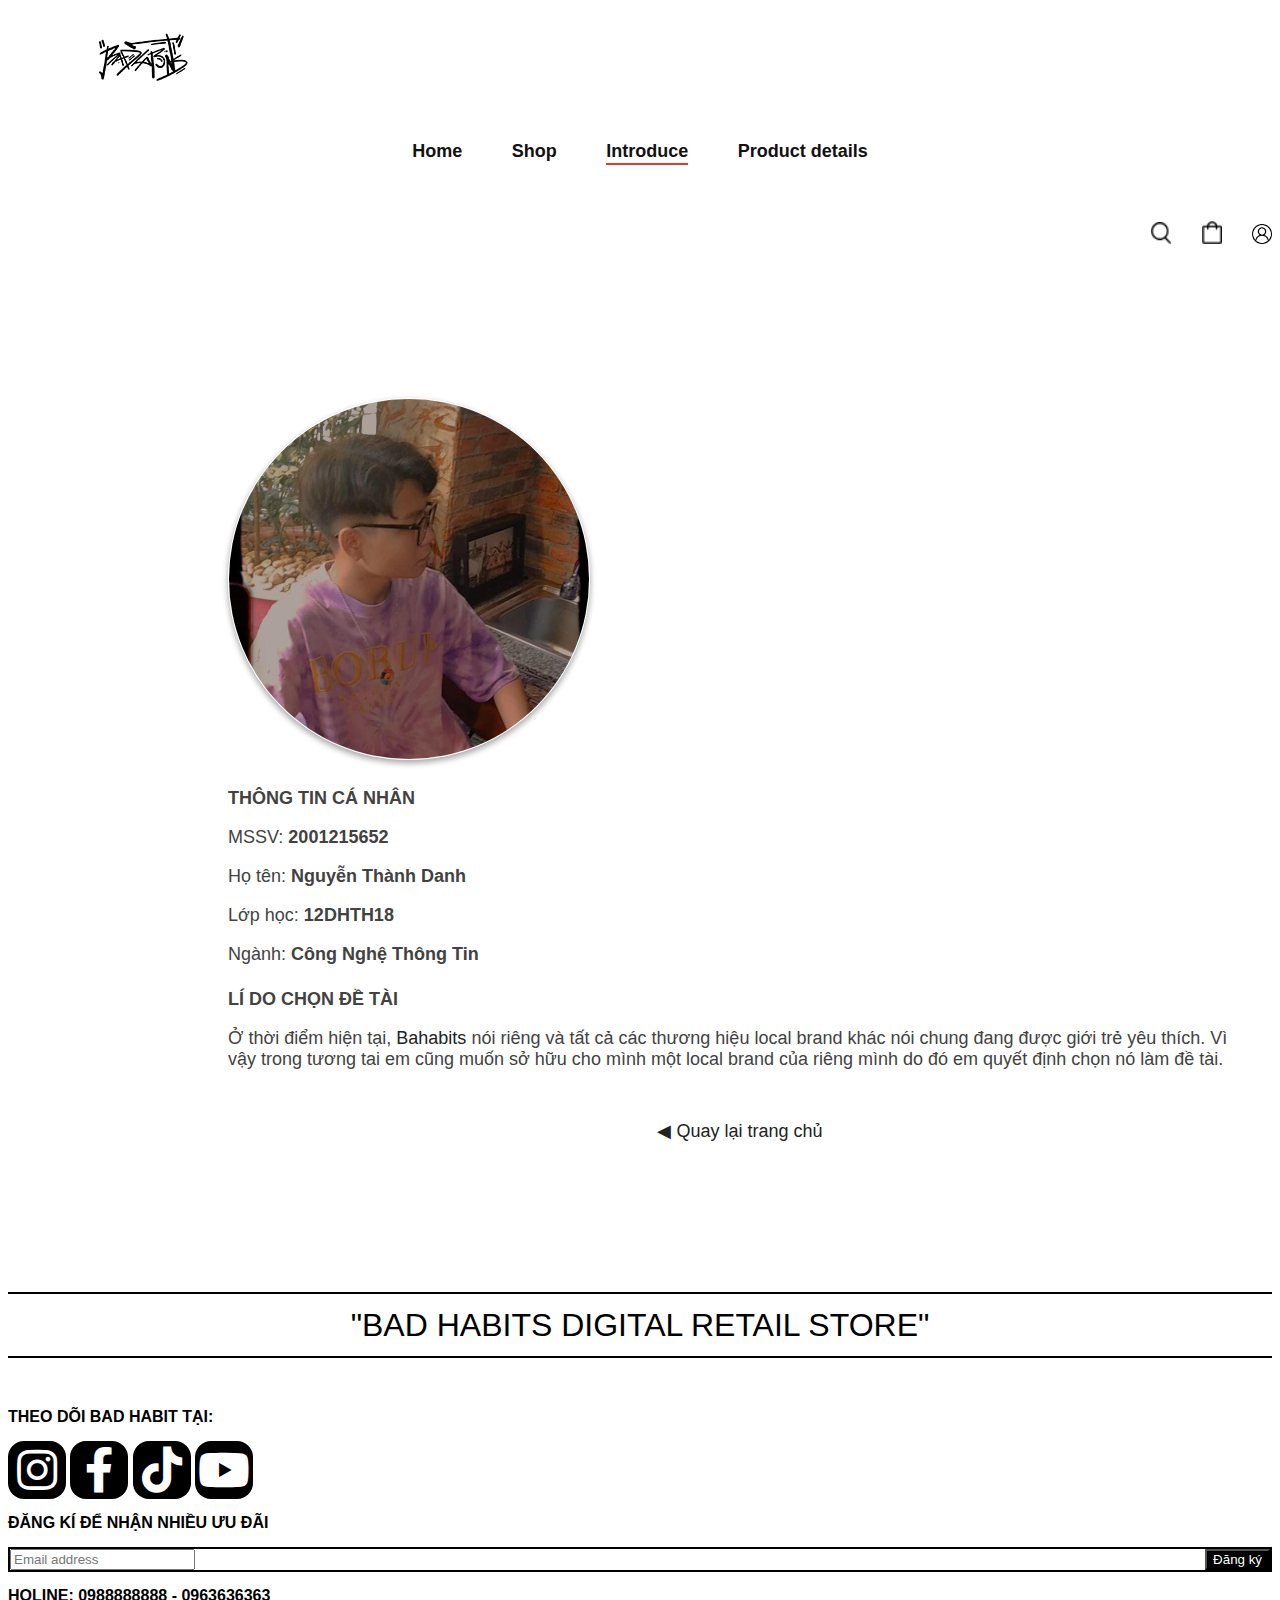
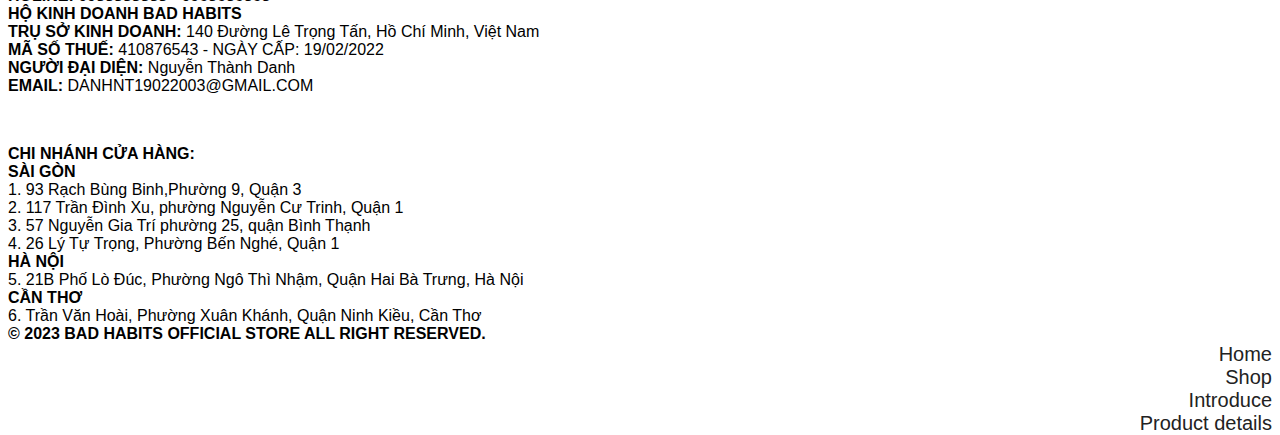
<file: introduce.html>
<!doctype html>
<html lang="en">
  <head>
    <meta charset="utf-8">
    <meta name="viewport" content="width=device-width, initial-scale=1">
    <title>Trang chủ | Introduce</title>
    <link href="https://cdn.jsdelivr.net/npm/bootstrap@5.3.0-alpha3/dist/css/bootstrap.min.css" rel="stylesheet" integrity="sha384-KK94CHFLLe+nY2dmCWGMq91rCGa5gtU4mk92HdvYe+M/SXH301p5ILy+dN9+nJOZ" crossorigin="anonymous">
    <link rel="stylesheet" href="https://cdnjs.cloudflare.com/ajax/libs/font-awesome/5.15.4/css/all.min.css" />
    <link rel="stylesheet" href="css/style.css">
  </head>
  <body>
    <header class="header">
        <div class="container-xxl">
            <div class="row">
                <div class="col-lg-3 col-md-3 col-sm-6">
                    <div class="header__logo">
                        <a href="./index.html"><img src="img/logo.png" alt=""></a>
                    </div>
                </div>
                <div class="col-lg-6 col-md-6 col-ms-6">
                    <nav class="header__menu">
                        <ul>
                            <li><a href="./index.html">Home</a></li>
                            <li><a href="./shop.html">Shop</a>
                                <ul class="dropdown">
                                    <li><a href="./shop.html">Men's</a></li>
                                    <li><a href="./shop.html">Women's</a></li>
                                    <li><a href="./shop.html">Tops</a></li>
                                    <li><a href="./shop.html">Bottoms</a></li>
                                    <li><a href="./shop.html">Outerwear</a></li>
                                    <li><a href="./shop.html">Accessories</a></li>
                                </ul>
                            </li>
                            <li class="active"><a href="./introduce.html">Introduce</a></li>
                            <li><a href="./product-details.html">Product details</a></li>
                        </ul>
                    </nav>
                </div>  
                <div class="col-lg-3 col-md-3">
                    <div class="header__nav__option">
                        <a href="./search.html"><img src="img/icon/search.png" alt=""></a>
                        <a href="./shopping-cart.html"><img src="img/icon/cart.png" alt=""></a>
                        <a href="./login.html"><img src="img/icon/user.png" alt=""></a>
                    </div>
                </div>
                <div class="col-md-1">
                    <label for="nav_mobile-input" class="nav_bars-btn">
                        <svg xmlns="http://www.w3.org/2000/svg" viewBox="0 0 448 512"><!--! Font Awesome Pro 6.4.0 by @fontawesome - https://fontawesome.com License - https://fontawesome.com/license (Commercial License) Copyright 2023 Fonticons, Inc. --><path d="M0 96C0 78.3 14.3 64 32 64H416c17.7 0 32 14.3 32 32s-14.3 32-32 32H32C14.3 128 0 113.7 0 96zM0 256c0-17.7 14.3-32 32-32H416c17.7 0 32 14.3 32 32s-14.3 32-32 32H32c-17.7 0-32-14.3-32-32zM448 416c0 17.7-14.3 32-32 32H32c-17.7 0-32-14.3-32-32s14.3-32 32-32H416c17.7 0 32 14.3 32 32z"/></svg>
                    </label>
                    <input type="checkbox" hidden name="nav_input" id="nav_mobile-input">
                    <label for="nav_mobile-input" class="nav_overlay"></label>
                    <nav class="nav_mobile">
                        <div class="nav_mobile-close">
                            <svg xmlns="http://www.w3.org/2000/svg" viewBox="0 0 384 512"><!--! Font Awesome Pro 6.4.0 by @fontawesome - https://fontawesome.com License - https://fontawesome.com/license (Commercial License) Copyright 2023 Fonticons, Inc. --><path d="M342.6 150.6c12.5-12.5 12.5-32.8 0-45.3s-32.8-12.5-45.3 0L192 210.7 86.6 105.4c-12.5-12.5-32.8-12.5-45.3 0s-12.5 32.8 0 45.3L146.7 256 41.4 361.4c-12.5 12.5-12.5 32.8 0 45.3s32.8 12.5 45.3 0L192 301.3 297.4 406.6c12.5 12.5 32.8 12.5 45.3 0s12.5-32.8 0-45.3L237.3 256 342.6 150.6z"/></svg>
                        </div>
                        <ul class="nav_mobile-list">
                            <li><a href="./index.html">Home</a></li>
                            <li><a href="./shop.html">Shop</a> </li>
                            <li><a href="./introduce.html">Introduce</a></li>
                            <li><a href="./product-details.html">Product details</a></li>
                        </ul>
                    </nav>
                </div>
                
            </div>
        </div>
    </header>
    <div class="introduce">
        <div class="container profile-page">
            <div class="row">
                <div class="col-md-12">
                    <div class="card profile-header">
                        <div class="body">
                            <div class="row">
                                <div class="col-lg-4 col-md-4 col-12">
                                    <div class="profile-image float-md-right"> <img src="img/avatar.png" alt=""> </div>
                                </div>
                                <div class="col-lg-8 col-md-8 col-12">
                                    <h4 class="m-t-0 m-b-0">THÔNG TIN CÁ NHÂN</h4>
                                    <p>MSSV:<b> 2001215652</b></p>
                                    <p>Họ tên:<b> Nguyễn Thành Danh</b></p>
                                    <p>Lớp học:<b> 12DHTH18</b></p>
                                    <p>Ngành:<b> Công Nghệ Thông Tin</b></p>
                                    <h4 class="m-t-0 m-b-0">LÍ DO CHỌN ĐỀ TÀI</h4>
                                    <p>Ở thời điểm hiện tại, <a href="https://badhabitsstore.vn/">Bahabits</a> nói riêng và tất cả các thương hiệu local brand khác nói chung đang được giới trẻ yêu thích. Vì vậy trong tương tai em cũng muốn sở hữu cho mình một local brand của riêng mình do đó em quyết định chọn nó làm đề tài.</p>
                                </div>                
                            </div>
                            <div class="row">
                                <div class="go_index">
                                    <a href="./index.html">◀ Quay lại trang chủ</a> 
                                </div>
                            </div>
                        </div>                    
                    </div>
                </div>
            </div>
        </div>
    </div>
    <div class="container-fulid">
        <div class="text">
            <p>"BAD HABITS DIGITAL RETAIL STORE"</p>
        </div>
    </div>
    <footer class="footer">
        <div class="container-xxl">
            <div class="row">
                <div class="col-lg-3 col-md-6 col-sm-6">
                    <div class="footer_left">
                        <b>THEO DÕI BAD HABIT TẠI:</b>
                        <div class="hero_social">
                            <a href="https://www.instagram.com/badhabitsstore.vn/"><i class="fab fa-instagram"></i></a>
                            <a href="https://www.facebook.com/badhabitsstore"><i class="fab fa-facebook-f"></i></a>
                            <a href="https://www.tiktok.com/@doublebadstudio"><i class="fab fa-tiktok"></i></a>
                            <a href="https://www.youtube.com/c/BADHABITSSTORE/featured"><i class="fab fa-youtube"></i></a>
                        </div>
                        <b>ĐĂNG KÍ ĐỂ NHẬN NHIỀU ƯU ĐÃI</b>
                        <form class="footer_left_email">
                            <input type="text" placeholder="Email address">
                            <button type="submit">Đăng ký</button>
                        </form>
                        <b>HOLINE: 0988888888 - 0963636363</b><br/>
                        <b>HỘ KINH DOANH BAD HABITS</b>
                        <ul>
                            <li><b>TRỤ SỞ KINH DOANH:</b> 140 Đường Lê Trọng Tấn, Hồ Chí Minh, Việt Nam</li>
                            <li><b>MÃ SỐ THUẾ:</b> 410876543 - NGÀY CẤP: 19/02/2022</li>
                            <li><b>NGƯỜI ĐẠI DIỆN:</b> Nguyễn Thành Danh</li>
                            <li><b>EMAIL:</b> DANHNT19022003@GMAIL.COM</li>
                        </ul>
                    </div>
                </div>
                <div class="col-lg-5 offset-lg-1 col-md-3 col-sm-6">
                    <div class="footer_mid">
                        <b>CHI NHÁNH CỬA HÀNG:</b>
                        <br/>
                        <b>SÀI GÒN</b>
                        <ul>
                            <li>1. 93 Rạch Bùng Binh,Phường 9, Quận 3</li>
                            <li>2. 117 Trần Đình Xu, phường Nguyễn Cư Trinh, Quận 1</li>
                            <li>3. 57 Nguyễn Gia Trí phường 25, quận Bình Thạnh</li>
                            <li>4. 26 Lý Tự Trọng, Phường Bến Nghé, Quận 1</li>
                        </ul>
                        <b>HÀ NỘI</b>
                        <ul>
                            <li>5. 21B Phố Lò Đúc, Phường Ngô Thì Nhậm, Quận Hai Bà Trưng, Hà Nội</li>
                        </ul>
                        <b>CẦN THƠ</b>
                        <ul>
                            <li>6. Trần Văn Hoài, Phường Xuân Khánh, Quận Ninh Kiều, Cần Thơ</li>
                        </ul>
                        <b>© 2023 BAD HABITS OFFICIAL STORE ALL RIGHT RESERVED.</b>
                    </div>
                </div>
                <div class="col-lg-2 offset-lg-1 col-md-6 col-sm-6">
                    <div class="footer_right">
                        <ul>
                            <li><a href="./index.html">Home</a></li>
                            <li><a href="./shop.html">Shop</a> </li>
                            <li><a href="./introduce.html">Introduce</a></li>
                            <li><a href="./product-details.html">Product details</a></li>
                        </ul>
                    </div>
                </div>
            </div>
        </div>
    </footer>
    <script src="https://cdn.jsdelivr.net/npm/bootstrap@5.3.0-alpha3/dist/js/bootstrap.bundle.min.js" integrity="sha384-ENjdO4Dr2bkBIFxQpeoTz1HIcje39Wm4jDKdf19U8gI4ddQ3GYNS7NTKfAdVQSZe" crossorigin="anonymous"></script>
  </body>
</html>
</file>
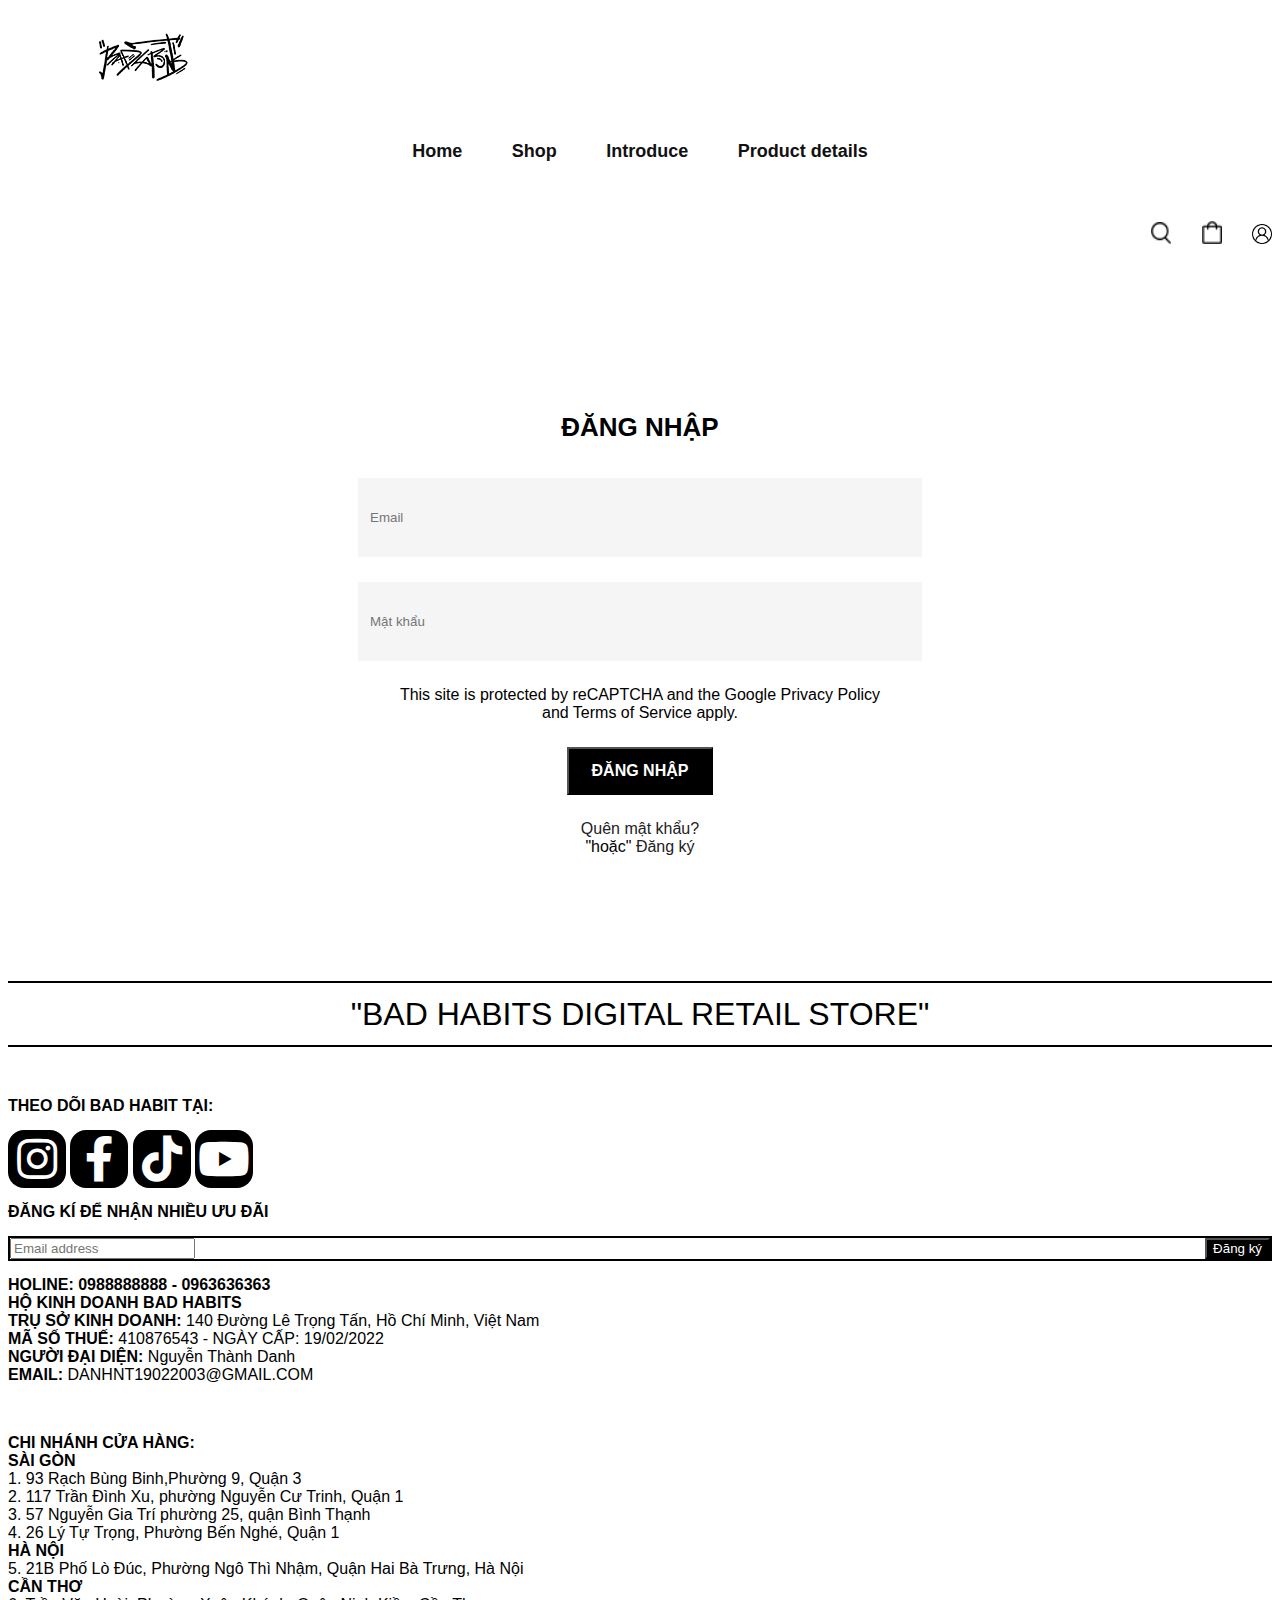
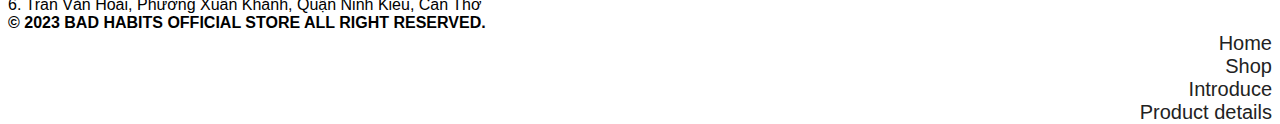
<file: login.html>
<!doctype html>
<html lang="en">
  <head>
    <meta charset="utf-8">
    <meta name="viewport" content="width=device-width, initial-scale=1">
    <title>Trang chủ | Đăng Ký</title>
    <link href="https://cdn.jsdelivr.net/npm/bootstrap@5.3.0-alpha3/dist/css/bootstrap.min.css" rel="stylesheet" integrity="sha384-KK94CHFLLe+nY2dmCWGMq91rCGa5gtU4mk92HdvYe+M/SXH301p5ILy+dN9+nJOZ" crossorigin="anonymous">
    <link rel="stylesheet" href="https://cdnjs.cloudflare.com/ajax/libs/font-awesome/5.15.4/css/all.min.css" />
    <link rel="stylesheet" href="css/style.css">
  </head>
  <body>
    <header class="header">
        <div class="container-xxl">
            <div class="row">
                <div class="col-lg-3 col-md-3 col-sm-6">
                    <div class="header__logo">
                        <a href="./index.html"><img src="img/logo.png" alt=""></a>
                    </div>
                </div>
                <div class="col-lg-6 col-md-6 col-ms-6">
                    <nav class="header__menu">
                        <ul>
                            <li><a href="./index.html">Home</a></li>
                            <li><a href="./shop.html">Shop</a>
                                <ul class="dropdown">
                                    <li><a href="./shop.html">Men's</a></li>
                                    <li><a href="./shop.html">Women's</a></li>
                                    <li><a href="./shop.html">Tops</a></li>
                                    <li><a href="./shop.html">Bottoms</a></li>
                                    <li><a href="./shop.html">Outerwear</a></li>
                                    <li><a href="./shop.html">Accessories</a></li>
                                </ul>
                            </li>
                            <li><a href="./introduce.html">Introduce</a></li>
                            <li><a href="./product-details.html">Product details</a></li>
                        </ul>
                    </nav>
                </div>  
                <div class="col-lg-3 col-md-3">
                    <div class="header__nav__option">
                        <a href="./search.html"><img src="img/icon/search.png" alt=""></a>
                        <a href="./shopping-cart.html"><img src="img/icon/cart.png" alt=""></a>
                        <a href="./login.html"><img src="img/icon/user.png" alt=""></a>
                    </div>
                </div>
                <div class="col-md-1">
                    <label for="nav_mobile-input" class="nav_bars-btn">
                        <svg xmlns="http://www.w3.org/2000/svg" viewBox="0 0 448 512"><!--! Font Awesome Pro 6.4.0 by @fontawesome - https://fontawesome.com License - https://fontawesome.com/license (Commercial License) Copyright 2023 Fonticons, Inc. --><path d="M0 96C0 78.3 14.3 64 32 64H416c17.7 0 32 14.3 32 32s-14.3 32-32 32H32C14.3 128 0 113.7 0 96zM0 256c0-17.7 14.3-32 32-32H416c17.7 0 32 14.3 32 32s-14.3 32-32 32H32c-17.7 0-32-14.3-32-32zM448 416c0 17.7-14.3 32-32 32H32c-17.7 0-32-14.3-32-32s14.3-32 32-32H416c17.7 0 32 14.3 32 32z"/></svg>
                    </label>
                    <input type="checkbox" hidden name="nav_input" id="nav_mobile-input">
                    <label for="nav_mobile-input" class="nav_overlay"></label>
                    <nav class="nav_mobile">
                        <div class="nav_mobile-close">
                            <svg xmlns="http://www.w3.org/2000/svg" viewBox="0 0 384 512"><!--! Font Awesome Pro 6.4.0 by @fontawesome - https://fontawesome.com License - https://fontawesome.com/license (Commercial License) Copyright 2023 Fonticons, Inc. --><path d="M342.6 150.6c12.5-12.5 12.5-32.8 0-45.3s-32.8-12.5-45.3 0L192 210.7 86.6 105.4c-12.5-12.5-32.8-12.5-45.3 0s-12.5 32.8 0 45.3L146.7 256 41.4 361.4c-12.5 12.5-12.5 32.8 0 45.3s32.8 12.5 45.3 0L192 301.3 297.4 406.6c12.5 12.5 32.8 12.5 45.3 0s12.5-32.8 0-45.3L237.3 256 342.6 150.6z"/></svg>
                        </div>
                        <ul class="nav_mobile-list">
                            <li><a href="./index.html">Home</a></li>
                            <li><a href="./shop.html">Shop</a> </li>
                            <li><a href="./introduce.html">Introduce</a></li>
                            <li><a href="./product-details.html">Product details</a></li>
                        </ul>
                    </nav>
                </div>
                
            </div>
        </div>
    </header>
    <div class="login">
        <div class="container">
            <div class="row">
                <div class="login_top col-lg-12">
                    <h4>ĐĂNG NHẬP</h4>
                </div>
                <form>
                    <div class="mb-3">
                      <input class="login_input" type="email" placeholder="Email">
                    </div>
                    <div class="mb-3">
                      <input class="login_input" type="password" placeholder="Mật khẩu">
                    </div>
                    <div id="emailHelp" class="form-text">This site is protected by reCAPTCHA and the Google Privacy Policy<br/> and Terms of Service apply.</div>
                    <div class="row">
                        <div class="mb-3">
                            <button type="submit" class="login_button" >ĐĂNG NHẬP</button>
                        </div>
                        <div class="rep_pass">
                            <a href="./login.html">Quên mật khẩu?</a> 
                            <br/>
                            "hoặc"
                            <a href="./register.html">Đăng ký</a> 
                        </div>
                    </div>
                  </form>
            </div>
        </div>
    </div>
    <div class="container-fulid">
        <div class="text">
            <p>"BAD HABITS DIGITAL RETAIL STORE"</p>
        </div>
    </div>
    <footer class="footer">
        <div class="container-xxl">
            <div class="row">
                <div class="col-lg-3 col-md-6 col-sm-6">
                    <div class="footer_left">
                        <b>THEO DÕI BAD HABIT TẠI:</b>
                        <div class="hero_social">
                            <a href="https://www.instagram.com/badhabitsstore.vn/"><i class="fab fa-instagram"></i></a>
                            <a href="https://www.facebook.com/badhabitsstore"><i class="fab fa-facebook-f"></i></a>
                            <a href="https://www.tiktok.com/@doublebadstudio"><i class="fab fa-tiktok"></i></a>
                            <a href="https://www.youtube.com/c/BADHABITSSTORE/featured"><i class="fab fa-youtube"></i></a>
                        </div>
                        <b>ĐĂNG KÍ ĐỂ NHẬN NHIỀU ƯU ĐÃI</b>
                        <form class="footer_left_email">
                            <input type="text" placeholder="Email address">
                            <button type="submit">Đăng ký</button>
                        </form>
                        <b>HOLINE: 0988888888 - 0963636363</b><br/>
                        <b>HỘ KINH DOANH BAD HABITS</b>
                        <ul>
                            <li><b>TRỤ SỞ KINH DOANH:</b> 140 Đường Lê Trọng Tấn, Hồ Chí Minh, Việt Nam</li>
                            <li><b>MÃ SỐ THUẾ:</b> 410876543 - NGÀY CẤP: 19/02/2022</li>
                            <li><b>NGƯỜI ĐẠI DIỆN:</b> Nguyễn Thành Danh</li>
                            <li><b>EMAIL:</b> DANHNT19022003@GMAIL.COM</li>
                        </ul>
                    </div>
                </div>
                <div class="col-lg-5 offset-lg-1 col-md-3 col-sm-6">
                    <div class="footer_mid">
                        <b>CHI NHÁNH CỬA HÀNG:</b>
                        <br/>
                        <b>SÀI GÒN</b>
                        <ul>
                            <li>1. 93 Rạch Bùng Binh,Phường 9, Quận 3</li>
                            <li>2. 117 Trần Đình Xu, phường Nguyễn Cư Trinh, Quận 1</li>
                            <li>3. 57 Nguyễn Gia Trí phường 25, quận Bình Thạnh</li>
                            <li>4. 26 Lý Tự Trọng, Phường Bến Nghé, Quận 1</li>
                        </ul>
                        <b>HÀ NỘI</b>
                        <ul>
                            <li>5. 21B Phố Lò Đúc, Phường Ngô Thì Nhậm, Quận Hai Bà Trưng, Hà Nội</li>
                        </ul>
                        <b>CẦN THƠ</b>
                        <ul>
                            <li>6. Trần Văn Hoài, Phường Xuân Khánh, Quận Ninh Kiều, Cần Thơ</li>
                        </ul>
                        <b>© 2023 BAD HABITS OFFICIAL STORE ALL RIGHT RESERVED.</b>
                    </div>
                </div>
                <div class="col-lg-2 offset-lg-1 col-md-6 col-sm-6">
                    <div class="footer_right">
                        <ul>
                            <li><a href="./index.html">Home</a></li>
                            <li><a href="./shop.html">Shop</a> </li>
                            <li><a href="./introduce.html">Introduce</a></li>
                            <li><a href="./product-details.html">Product details</a></li>
                        </ul>
                    </div>
                </div>
            </div>
        </div>
    </footer>
    <script src="https://cdn.jsdelivr.net/npm/bootstrap@5.3.0-alpha3/dist/js/bootstrap.bundle.min.js" integrity="sha384-ENjdO4Dr2bkBIFxQpeoTz1HIcje39Wm4jDKdf19U8gI4ddQ3GYNS7NTKfAdVQSZe" crossorigin="anonymous"></script>
  </body>
</html>
</file>
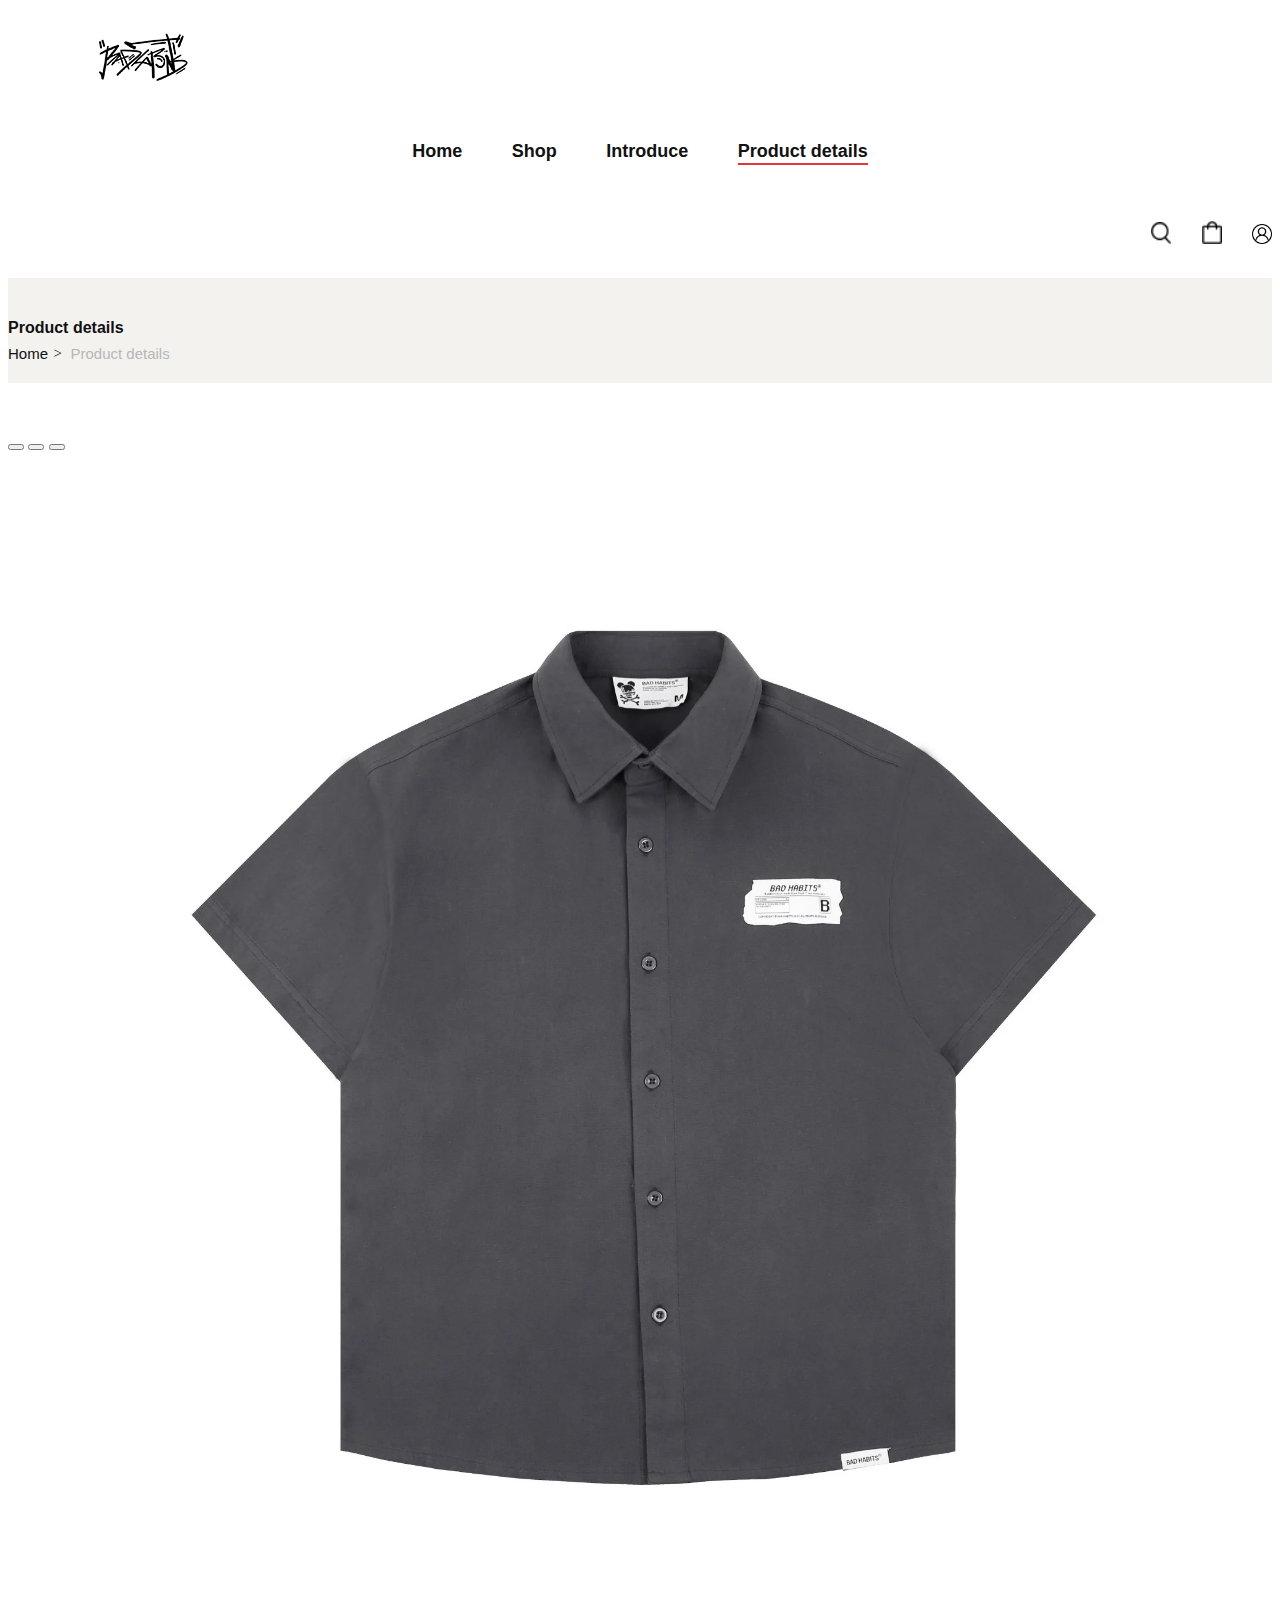
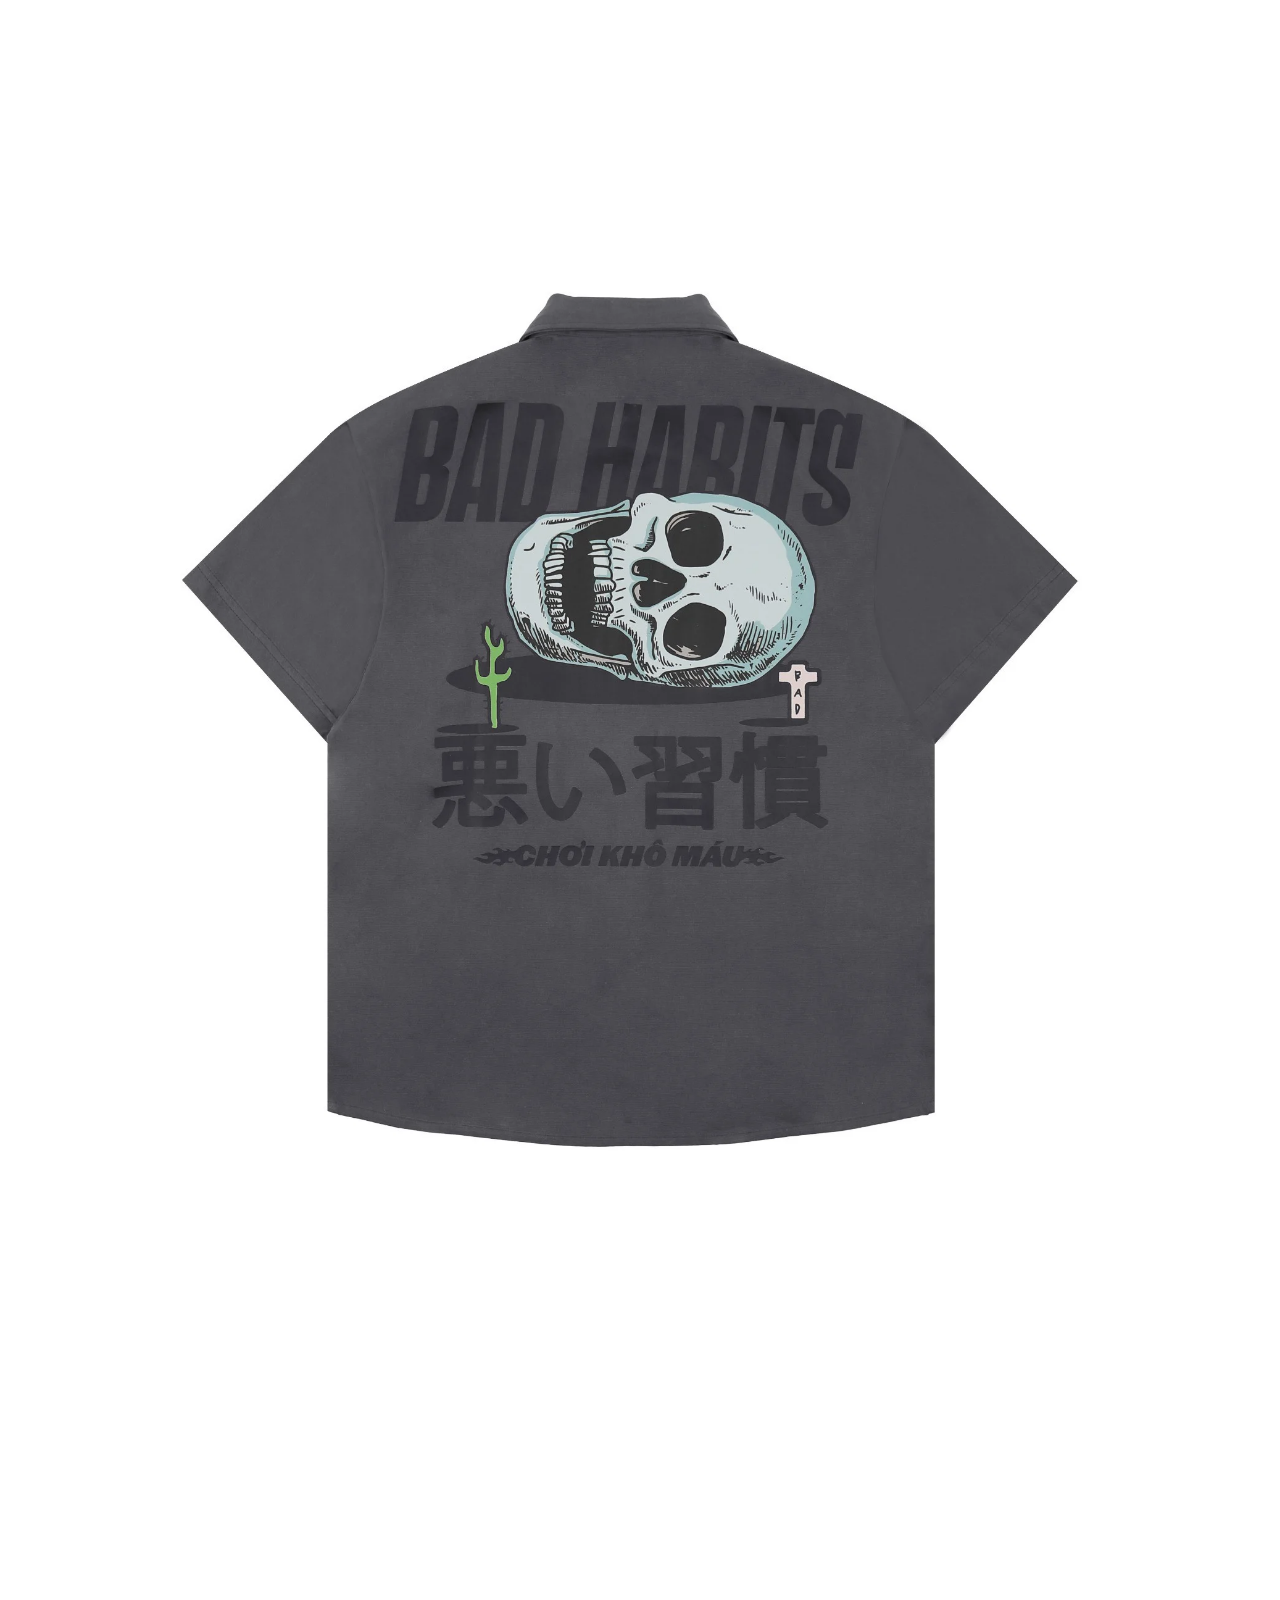
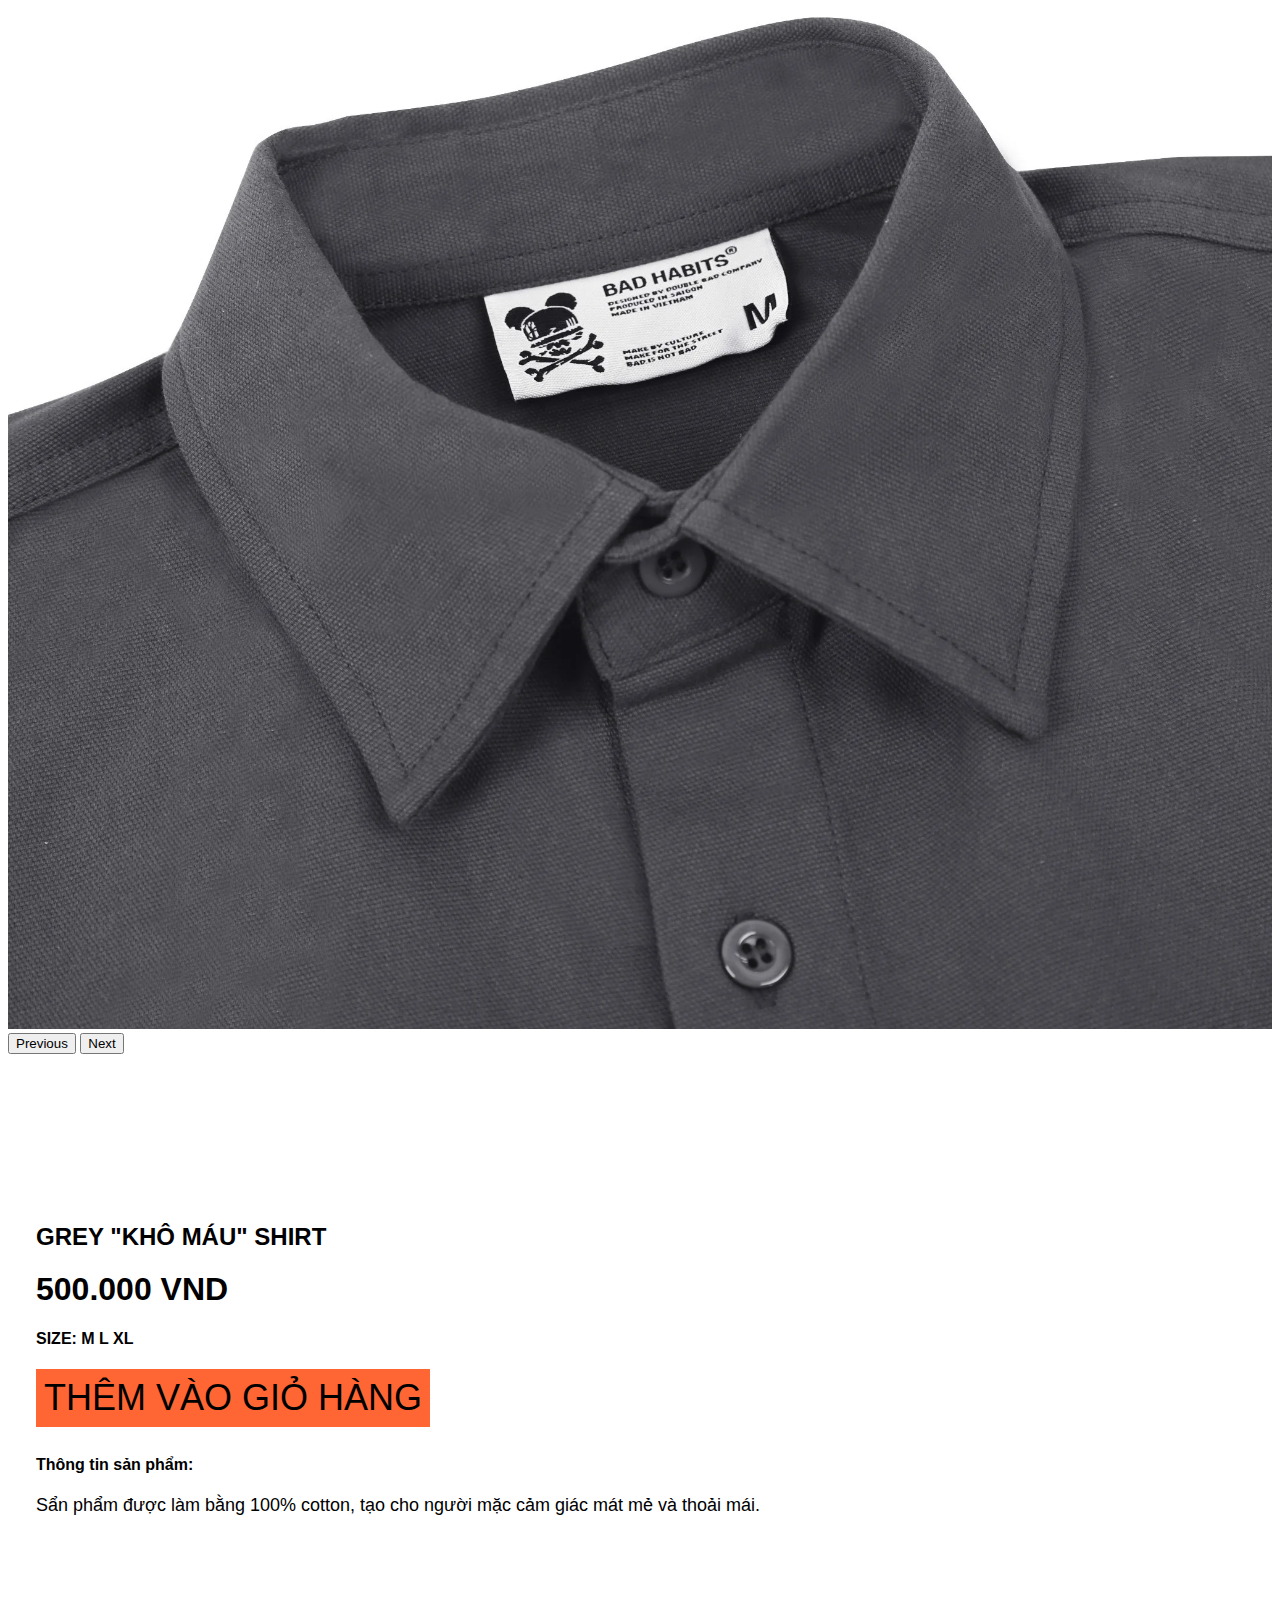
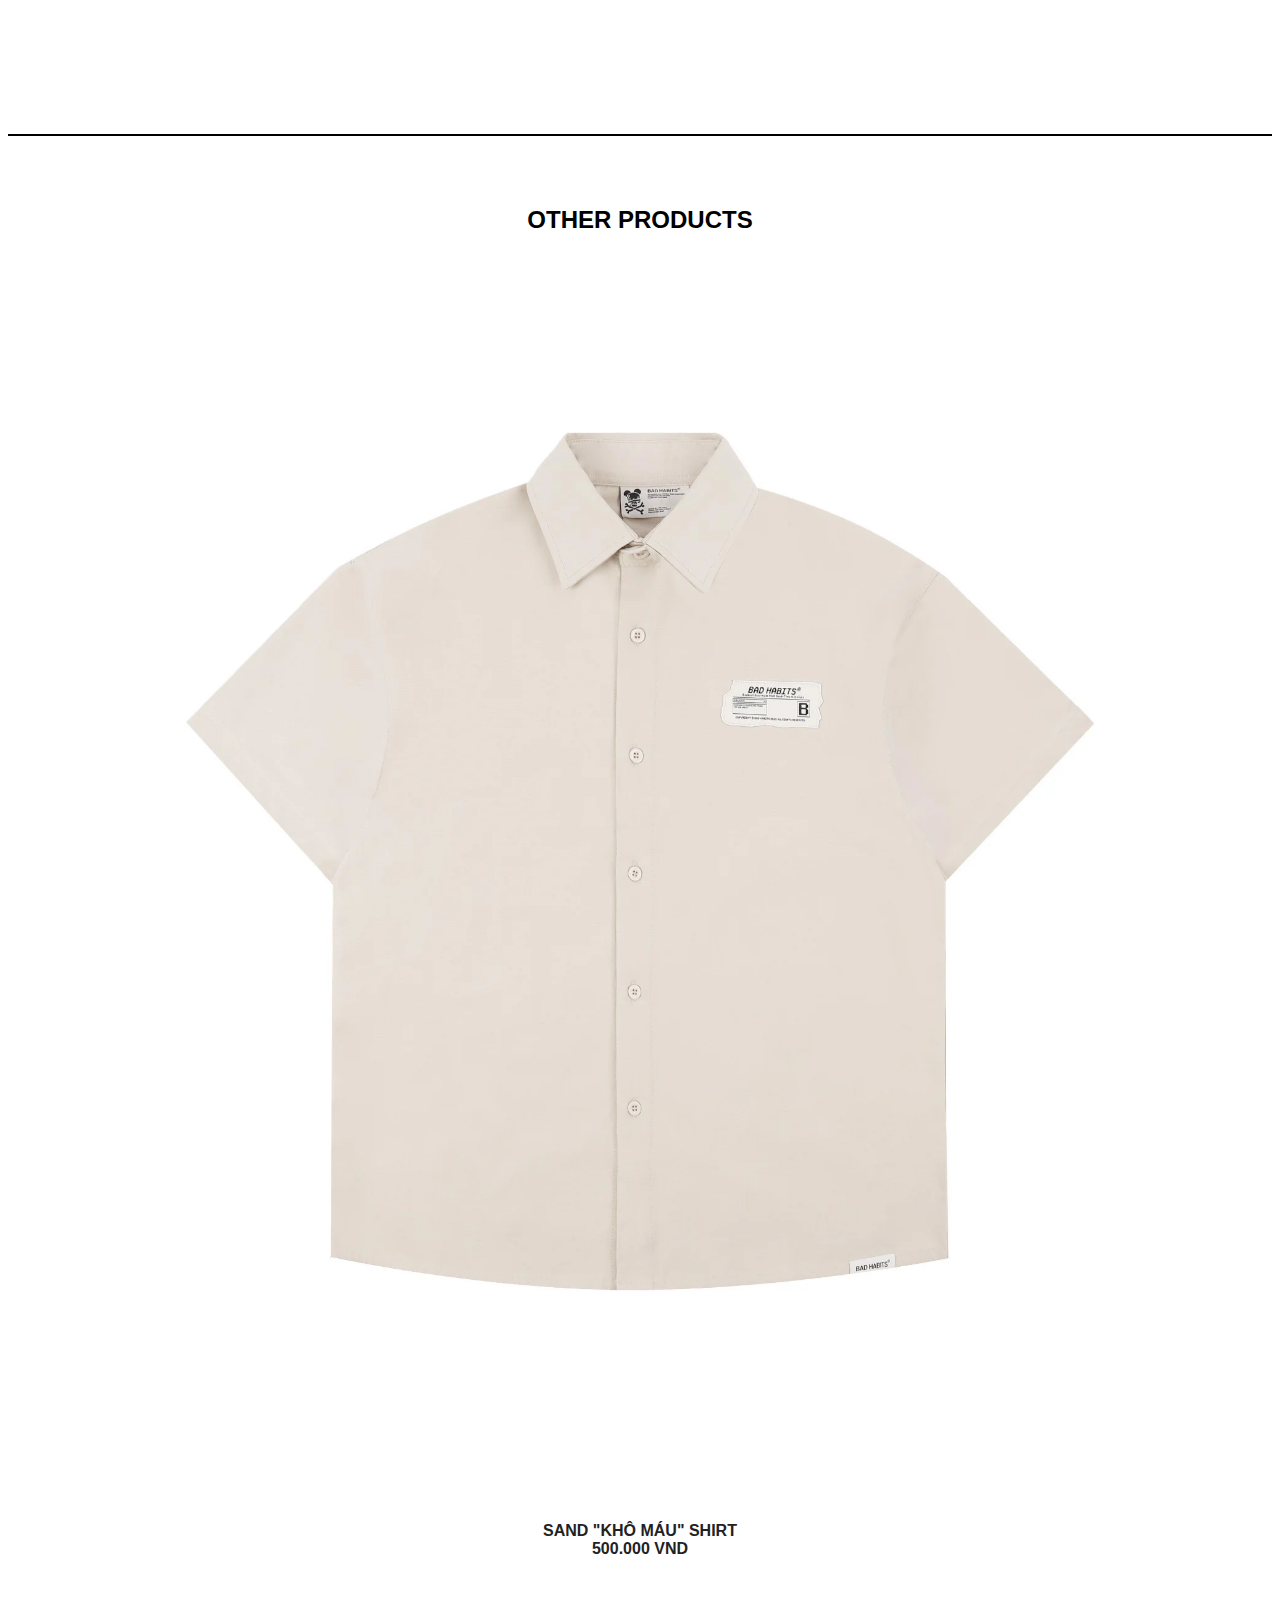
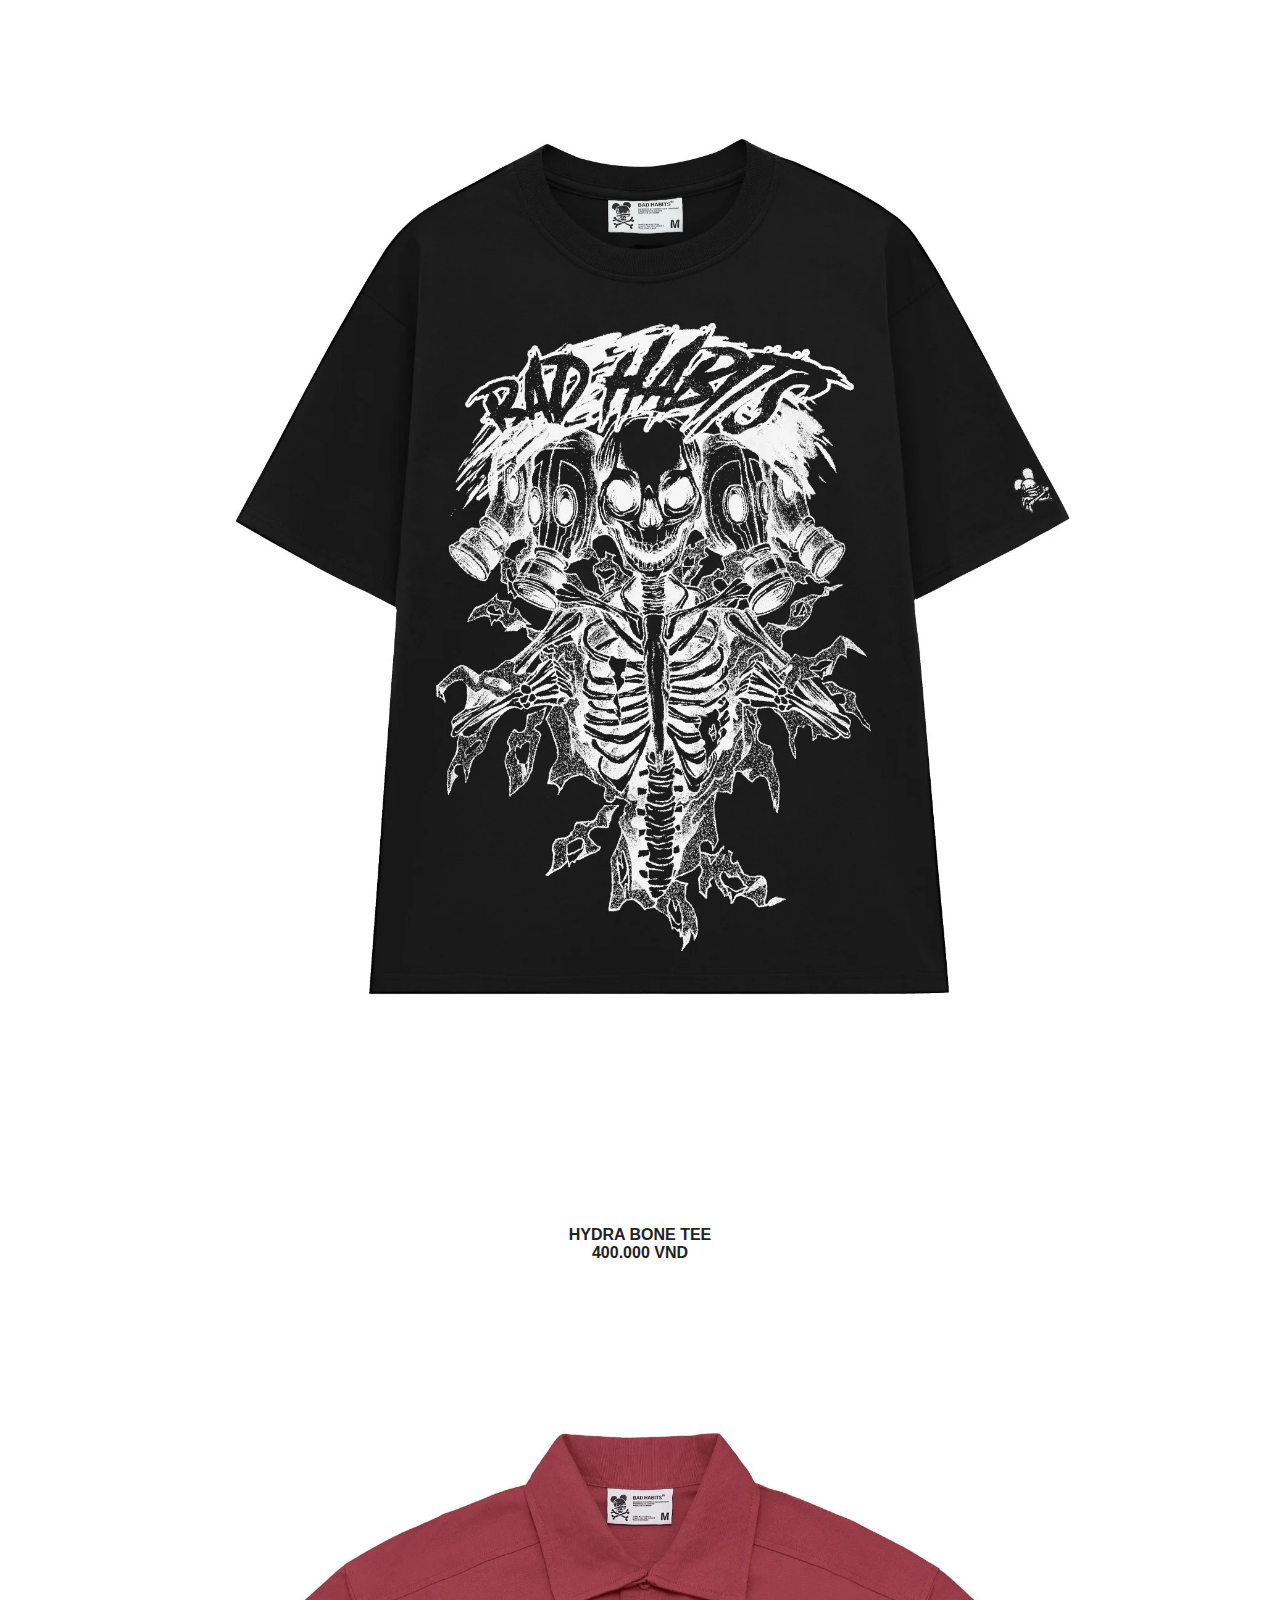
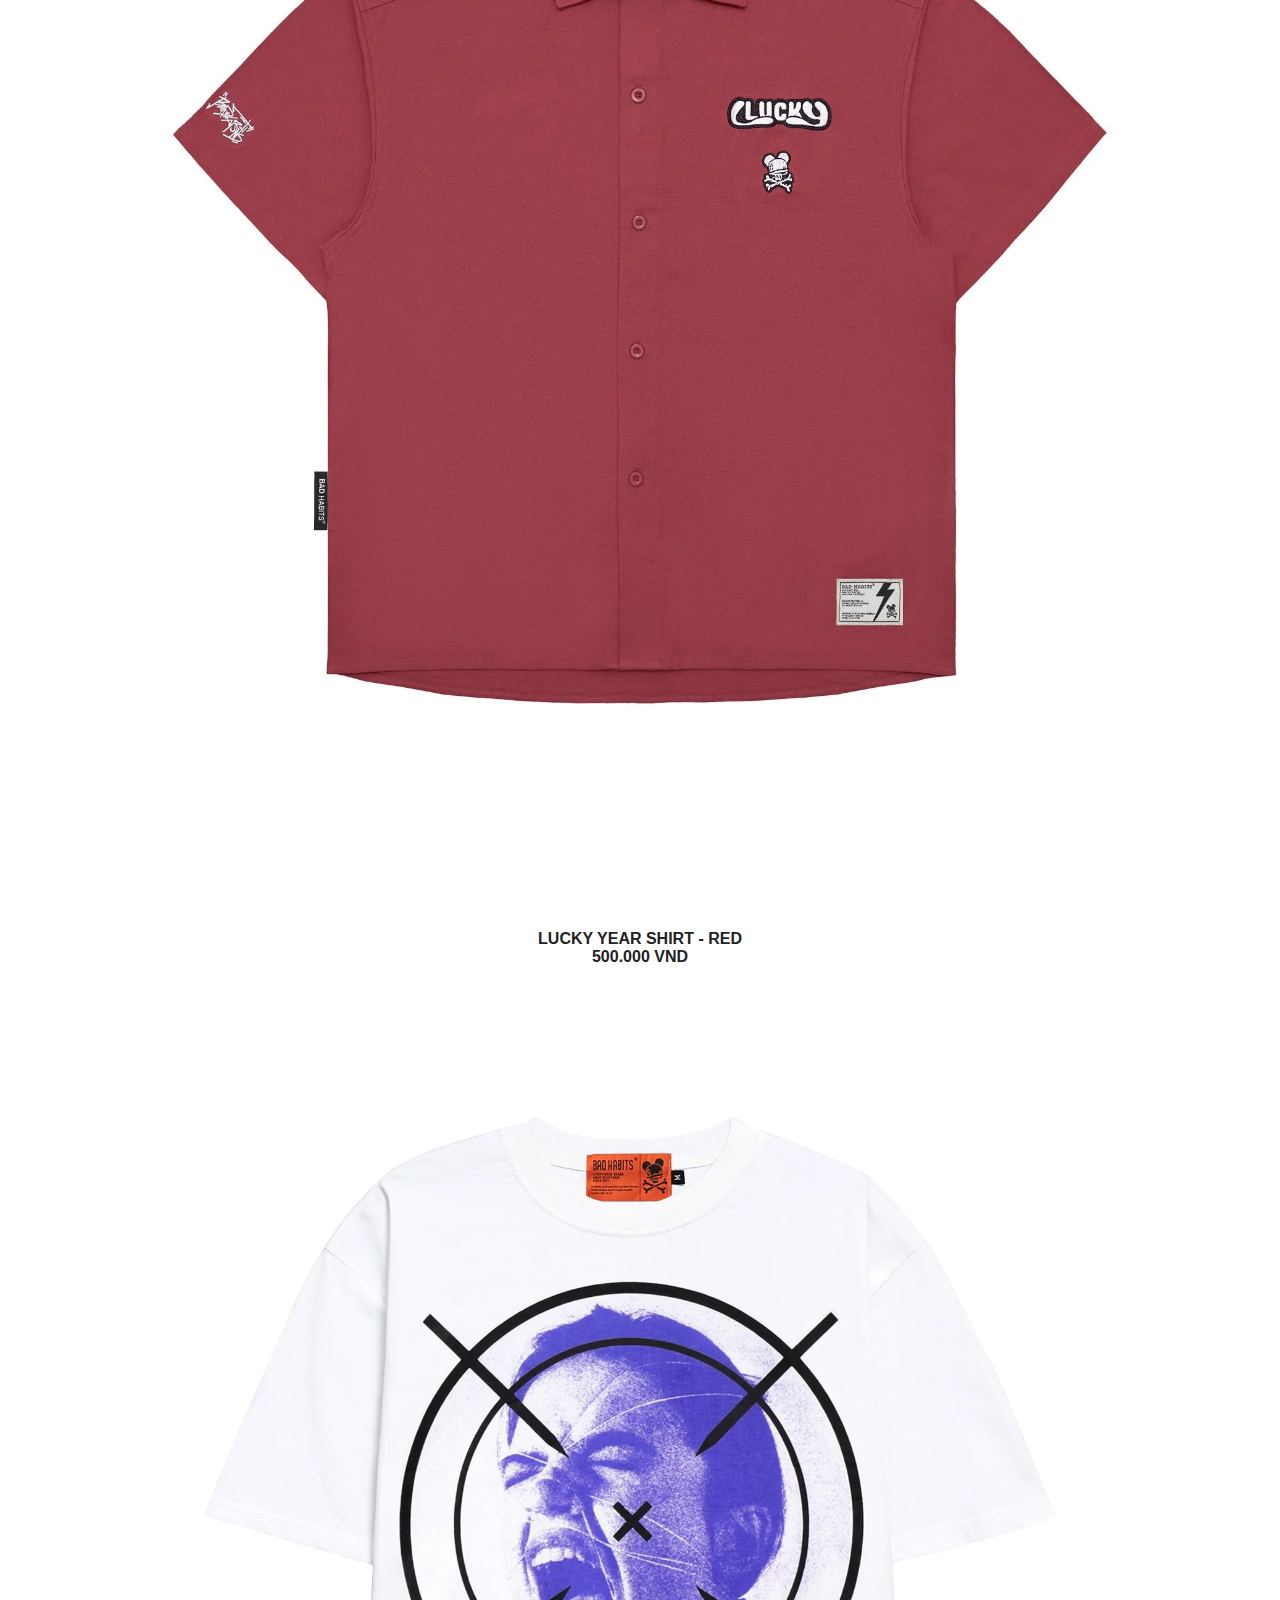
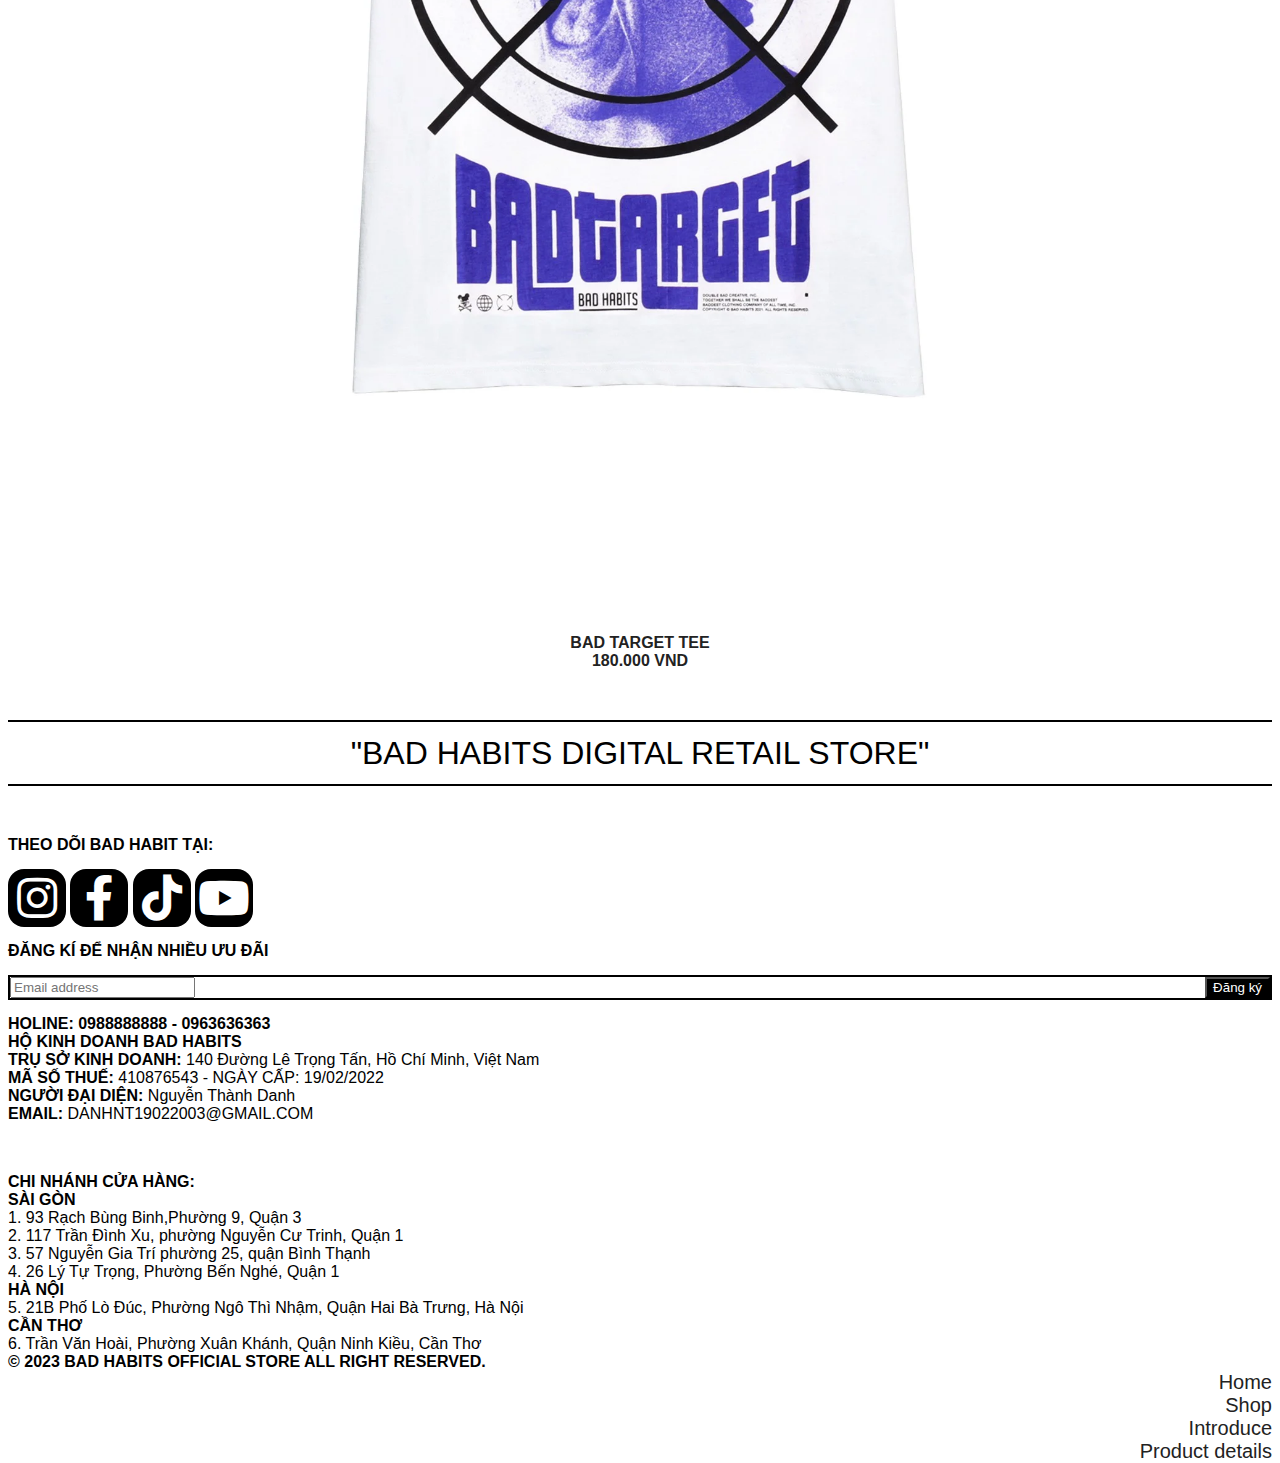
<file: product-details.html>
<!doctype html>
<html lang="en">
  <head>
    <meta charset="utf-8">
    <meta name="viewport" content="width=device-width, initial-scale=1">
    <title>Trang chủ | Product Details></title>
    <link href="https://cdn.jsdelivr.net/npm/bootstrap@5.3.0-alpha3/dist/css/bootstrap.min.css" rel="stylesheet" integrity="sha384-KK94CHFLLe+nY2dmCWGMq91rCGa5gtU4mk92HdvYe+M/SXH301p5ILy+dN9+nJOZ" crossorigin="anonymous">
    <link rel="stylesheet" href="https://cdnjs.cloudflare.com/ajax/libs/font-awesome/5.15.4/css/all.min.css" />
    <link rel="stylesheet" href="css/style.css">
  </head>
  <body>
    <header class="header">
        <div class="container-xxl">
            <div class="row">
                <div class="col-lg-3 col-md-3 col-sm-6">
                    <div class="header__logo">
                        <a href="./index.html"><img src="img/logo.png" alt=""></a>
                    </div>
                </div>
                <div class="col-lg-6 col-md-6 col-ms-6">
                    <nav class="header__menu">
                        <ul>
                            <li ><a href="./index.html">Home</a></li>
                            <li><a href="./shop.html">Shop</a>
                                <ul class="dropdown">
                                    <li><a href="./shop.html">Men's</a></li>
                                    <li><a href="./shop.html">Women's</a></li>
                                    <li><a href="./shop.html">Tops</a></li>
                                    <li><a href="./shop.html">Bottoms</a></li>
                                    <li><a href="./shop.html">Outerwear</a></li>
                                    <li><a href="./shop.html">Accessories</a></li>
                                </ul>
                            </li>
                            <li><a href="./introduce.html">Introduce</a></li>
                            <li class="active"><a href="./product-details.html">Product details</a></li>
                        </ul>
                    </nav>
                </div>  
                <div class="col-lg-3 col-md-3">
                    <div class="header__nav__option">
                        <a href="./search.html"><img src="img/icon/search.png" alt=""></a>
                        <a href="./shopping-cart.html"><img src="img/icon/cart.png" alt=""></a>
                        <a href="./login.html"><img src="img/icon/user.png" alt=""></a>
                    </div>
                </div>
                <div class="col-md-1">
                    <label for="nav_mobile-input" class="nav_bars-btn">
                        <svg xmlns="http://www.w3.org/2000/svg" viewBox="0 0 448 512"><!--! Font Awesome Pro 6.4.0 by @fontawesome - https://fontawesome.com License - https://fontawesome.com/license (Commercial License) Copyright 2023 Fonticons, Inc. --><path d="M0 96C0 78.3 14.3 64 32 64H416c17.7 0 32 14.3 32 32s-14.3 32-32 32H32C14.3 128 0 113.7 0 96zM0 256c0-17.7 14.3-32 32-32H416c17.7 0 32 14.3 32 32s-14.3 32-32 32H32c-17.7 0-32-14.3-32-32zM448 416c0 17.7-14.3 32-32 32H32c-17.7 0-32-14.3-32-32s14.3-32 32-32H416c17.7 0 32 14.3 32 32z"/></svg>
                    </label>
                    <input type="checkbox" hidden name="nav_input" id="nav_mobile-input">
                    <label for="nav_mobile-input" class="nav_overlay"></label>
                    <nav class="nav_mobile">
                        <div class="nav_mobile-close">
                            <svg xmlns="http://www.w3.org/2000/svg" viewBox="0 0 384 512"><!--! Font Awesome Pro 6.4.0 by @fontawesome - https://fontawesome.com License - https://fontawesome.com/license (Commercial License) Copyright 2023 Fonticons, Inc. --><path d="M342.6 150.6c12.5-12.5 12.5-32.8 0-45.3s-32.8-12.5-45.3 0L192 210.7 86.6 105.4c-12.5-12.5-32.8-12.5-45.3 0s-12.5 32.8 0 45.3L146.7 256 41.4 361.4c-12.5 12.5-12.5 32.8 0 45.3s32.8 12.5 45.3 0L192 301.3 297.4 406.6c12.5 12.5 32.8 12.5 45.3 0s12.5-32.8 0-45.3L237.3 256 342.6 150.6z"/></svg>
                        </div>
                        <ul class="nav_mobile-list">
                            <li><a href="./index.html">Home</a></li>
                            <li><a href="./shop.html">Shop</a> </li>
                            <li><a href="./introduce.html">Introduce</a></li>
                            <li><a href="./product-details.html">Product details</a></li>
                        </ul>
                    </nav>
                </div>
                
            </div>
        </div>
    </header>
    <section class="breadcrumb-option">
        <div class="container">
            <div class="row">
                <div class="col-lg-12">
                    <div class="breadcrumb__text">
                        <h4>Product details</h4>
                        <div class="breadcrumb__links">
                            <a href="./index.html">Home</a>
                            <span>Product details</span>
                        </div>
                    </div>
                </div>
            </div>
        </div>
    </section>
    <div class="product_details container-xxl">
        <div class="row">
            <div class="col-lg-6 col-md-6">
                <div id="carouselExampleIndicators" class="carousel carousel-dark slide">
                    <div class="carousel-indicators">
                      <button type="button" data-bs-target="#carouselExampleIndicators" data-bs-slide-to="0" class="active" aria-current="true" aria-label="Slide 1"></button>
                      <button type="button" data-bs-target="#carouselExampleIndicators" data-bs-slide-to="1" aria-label="Slide 2"></button>
                      <button type="button" data-bs-target="#carouselExampleIndicators" data-bs-slide-to="2" aria-label="Slide 3"></button>
                    </div>
                    <div class="carousel-inner">
                      <div class="carousel-item active">
                        <img src="img/ao2.png" class="d-block w-100" alt="...">
                      </div>
                      <div class="carousel-item">
                        <img src="img/ao2-2.png" class="d-block w-100" alt="...">
                      </div>
                      <div class="carousel-item">
                        <img src="img/ao2-3.png" class="d-block w-100" alt="...">
                      </div>
                    </div>
                    <button class="carousel-control-prev" type="button" data-bs-target="#carouselExampleIndicators" data-bs-slide="prev">
                      <span class="carousel-control-prev-icon" aria-hidden="true"></span>
                      <span class="visually-hidden">Previous</span>
                    </button>
                    <button class="carousel-control-next" type="button" data-bs-target="#carouselExampleIndicators" data-bs-slide="next">
                      <span class="carousel-control-next-icon" aria-hidden="true"></span>
                      <span class="visually-hidden">Next</span>
                    </button>
                  </div>
            </div>
            <div class="information col-lg-4 col-md-6">
                <h2>GREY "KHÔ MÁU" SHIRT</h2>
                <b>500.000 VND</b>
                <h4>SIZE: M L XL</h4>
                <button type="submit">THÊM VÀO GIỎ HÀNG</button>
                <h4>Thông tin sản phẩm:</h4>
                <p>Sẩn phẩm được làm bằng 100% cotton, tạo cho người mặc cảm giác mát mẻ và thoải mái.</p>
            </div>
        </div>
    </div>
    <div class="product_details_suggest container-xxl">
        <h2>OTHER PRODUCTS</h2>
        <div class="row">
            <div class="col-lg-3 col-md-6">
                <a href="./product-details.html">
                    <img src="img/ao1.png" alt="...">
                    <b>SAND "KHÔ MÁU" SHIRT</b><br/>
                    <b>500.000 VND</b>
                </a>
            </div>
            <div class="col-lg-3 col-md-6">
                <a href="./product-details.html">
                    <img src="img/ao6.png" alt="...">
                    <b>HYDRA BONE TEE</b><br/>
                    <b>400.000 VND</b>
                </a>
            </div>
            <div class="col-lg-3 col-md-6">
                <a href="./product-details.html">
                    <img src="img/ao3.png" alt="...">
                    <b>LUCKY YEAR SHIRT - RED</b><br/>
                    <b>500.000 VND</b>
                </a>
            </div>
            <div class="col-lg-3 col-md-6">
                <a href="./product-details.html">
                    <img src="img/ao4.png" alt="...">
                    <b>BAD TARGET TEE</b><br/>
                    <b>180.000 VND</b>
                </a>
            </div>  
        </div>
    </div>
    <div class="container-fulid">
        <div class="text">
            <p>"BAD HABITS DIGITAL RETAIL STORE"</p>
        </div>
    </div>
    <footer class="footer">
        <div class="container-xxl">
            <div class="row">
                <div class="col-lg-3 col-md-6 col-sm-6">
                    <div class="footer_left">
                        <b>THEO DÕI BAD HABIT TẠI:</b>
                        <div class="hero_social">
                            <a href="https://www.instagram.com/badhabitsstore.vn/"><i class="fab fa-instagram"></i></a>
                            <a href="https://www.facebook.com/badhabitsstore"><i class="fab fa-facebook-f"></i></a>
                            <a href="https://www.tiktok.com/@doublebadstudio"><i class="fab fa-tiktok"></i></a>
                            <a href="https://www.youtube.com/c/BADHABITSSTORE/featured"><i class="fab fa-youtube"></i></a>
                        </div>
                        <b>ĐĂNG KÍ ĐỂ NHẬN NHIỀU ƯU ĐÃI</b>
                        <form class="footer_left_email">
                            <input type="text" placeholder="Email address">
                            <button type="submit">Đăng ký</button>
                        </form>
                        <b>HOLINE: 0988888888 - 0963636363</b><br/>
                        <b>HỘ KINH DOANH BAD HABITS</b>
                        <ul>
                            <li><b>TRỤ SỞ KINH DOANH:</b> 140 Đường Lê Trọng Tấn, Hồ Chí Minh, Việt Nam</li>
                            <li><b>MÃ SỐ THUẾ:</b> 410876543 - NGÀY CẤP: 19/02/2022</li>
                            <li><b>NGƯỜI ĐẠI DIỆN:</b> Nguyễn Thành Danh</li>
                            <li><b>EMAIL:</b> DANHNT19022003@GMAIL.COM</li>
                        </ul>
                    </div>
                </div>
                <div class="col-lg-5 offset-lg-1 col-md-3 col-sm-6">
                    <div class="footer_mid">
                        <b>CHI NHÁNH CỬA HÀNG:</b>
                        <br/>
                        <b>SÀI GÒN</b>
                        <ul>
                            <li>1. 93 Rạch Bùng Binh,Phường 9, Quận 3</li>
                            <li>2. 117 Trần Đình Xu, phường Nguyễn Cư Trinh, Quận 1</li>
                            <li>3. 57 Nguyễn Gia Trí phường 25, quận Bình Thạnh</li>
                            <li>4. 26 Lý Tự Trọng, Phường Bến Nghé, Quận 1</li>
                        </ul>
                        <b>HÀ NỘI</b>
                        <ul>
                            <li>5. 21B Phố Lò Đúc, Phường Ngô Thì Nhậm, Quận Hai Bà Trưng, Hà Nội</li>
                        </ul>
                        <b>CẦN THƠ</b>
                        <ul>
                            <li>6. Trần Văn Hoài, Phường Xuân Khánh, Quận Ninh Kiều, Cần Thơ</li>
                        </ul>
                        <b>© 2023 BAD HABITS OFFICIAL STORE ALL RIGHT RESERVED.</b>
                    </div>
                </div>
                <div class="col-lg-2 offset-lg-1 col-md-6 col-sm-6">
                    <div class="footer_right">
                        <ul>
                            <li><a href="./index.html">Home</a></li>
                            <li><a href="./shop.html">Shop</a> </li>
                            <li><a href="./introduce.html">Introduce</a></li>
                            <li><a href="./product-details.html">Product details</a></li>
                        </ul>
                    </div>
                </div>
            </div>
        </div>
    </footer>
    <script src="https://cdn.jsdelivr.net/npm/bootstrap@5.3.0-alpha3/dist/js/bootstrap.bundle.min.js" integrity="sha384-ENjdO4Dr2bkBIFxQpeoTz1HIcje39Wm4jDKdf19U8gI4ddQ3GYNS7NTKfAdVQSZe" crossorigin="anonymous"></script>
  </body>
</html>
</file>
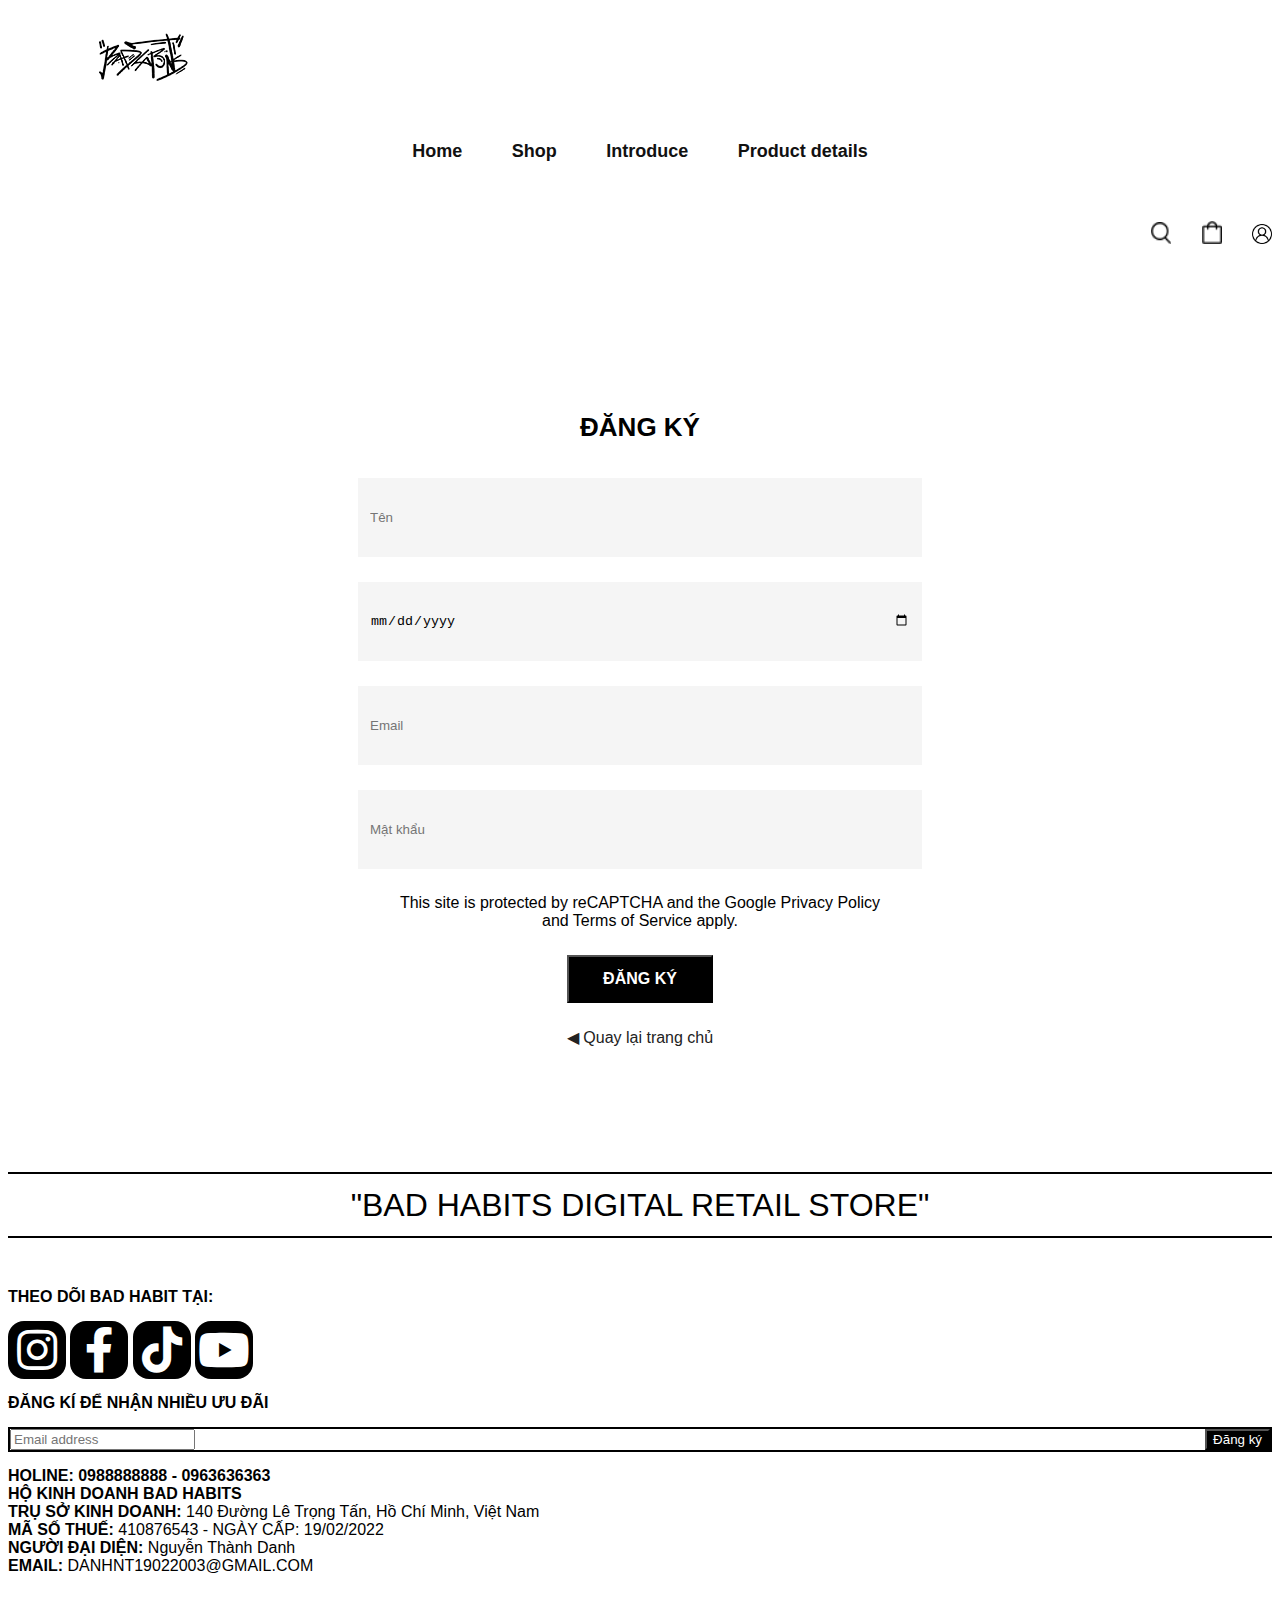
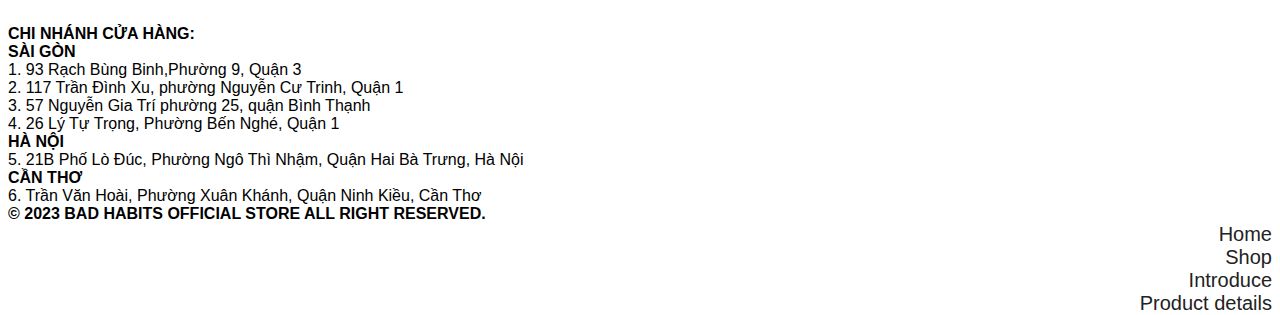
<file: register.html>
<!doctype html>
<html lang="en">
  <head>
    <meta charset="utf-8">
    <meta name="viewport" content="width=device-width, initial-scale=1">
    <title>Trang chủ | Shop</title>
    <link href="https://cdn.jsdelivr.net/npm/bootstrap@5.3.0-alpha3/dist/css/bootstrap.min.css" rel="stylesheet" integrity="sha384-KK94CHFLLe+nY2dmCWGMq91rCGa5gtU4mk92HdvYe+M/SXH301p5ILy+dN9+nJOZ" crossorigin="anonymous">
    <link rel="stylesheet" href="https://cdnjs.cloudflare.com/ajax/libs/font-awesome/5.15.4/css/all.min.css" />
    <link rel="stylesheet" href="css/style.css">
  </head>
  <body>
    <header class="header">
        <div class="container-xxl">
            <div class="row">
                <div class="col-lg-3 col-md-3 col-sm-6">
                    <div class="header__logo">
                        <a href="./index.html"><img src="img/logo.png" alt=""></a>
                    </div>
                </div>
                <div class="col-lg-6 col-md-6 col-ms-6">
                    <nav class="header__menu">
                        <ul>
                            <li><a href="./index.html">Home</a></li>
                            <li><a href="./shop.html">Shop</a>
                                <ul class="dropdown">
                                    <li><a href="./shop.html">Men's</a></li>
                                    <li><a href="./shop.html">Women's</a></li>
                                    <li><a href="./shop.html">Tops</a></li>
                                    <li><a href="./shop.html">Bottoms</a></li>
                                    <li><a href="./shop.html">Outerwear</a></li>
                                    <li><a href="./shop.html">Accessories</a></li>
                                </ul>
                            </li>
                            <li><a href="./introduce.html">Introduce</a></li>
                            <li><a href="./product-details.html">Product details</a></li>
                        </ul>
                    </nav>
                </div>  
                <div class="col-lg-3 col-md-3">
                    <div class="header__nav__option">
                        <a href="./search.html"><img src="img/icon/search.png" alt=""></a>
                        <a href="./shopping-cart.html"><img src="img/icon/cart.png" alt=""></a>
                        <a href="./login.html"><img src="img/icon/user.png" alt=""></a>
                    </div>
                </div>
                <div class="col-md-1">
                    <label for="nav_mobile-input" class="nav_bars-btn">
                        <svg xmlns="http://www.w3.org/2000/svg" viewBox="0 0 448 512"><!--! Font Awesome Pro 6.4.0 by @fontawesome - https://fontawesome.com License - https://fontawesome.com/license (Commercial License) Copyright 2023 Fonticons, Inc. --><path d="M0 96C0 78.3 14.3 64 32 64H416c17.7 0 32 14.3 32 32s-14.3 32-32 32H32C14.3 128 0 113.7 0 96zM0 256c0-17.7 14.3-32 32-32H416c17.7 0 32 14.3 32 32s-14.3 32-32 32H32c-17.7 0-32-14.3-32-32zM448 416c0 17.7-14.3 32-32 32H32c-17.7 0-32-14.3-32-32s14.3-32 32-32H416c17.7 0 32 14.3 32 32z"/></svg>
                    </label>
                    <input type="checkbox" hidden name="nav_input" id="nav_mobile-input">
                    <label for="nav_mobile-input" class="nav_overlay"></label>
                    <nav class="nav_mobile">
                        <div class="nav_mobile-close">
                            <svg xmlns="http://www.w3.org/2000/svg" viewBox="0 0 384 512"><!--! Font Awesome Pro 6.4.0 by @fontawesome - https://fontawesome.com License - https://fontawesome.com/license (Commercial License) Copyright 2023 Fonticons, Inc. --><path d="M342.6 150.6c12.5-12.5 12.5-32.8 0-45.3s-32.8-12.5-45.3 0L192 210.7 86.6 105.4c-12.5-12.5-32.8-12.5-45.3 0s-12.5 32.8 0 45.3L146.7 256 41.4 361.4c-12.5 12.5-12.5 32.8 0 45.3s32.8 12.5 45.3 0L192 301.3 297.4 406.6c12.5 12.5 32.8 12.5 45.3 0s12.5-32.8 0-45.3L237.3 256 342.6 150.6z"/></svg>
                        </div>
                        <ul class="nav_mobile-list">
                            <li><a href="./index.html">Home</a></li>
                            <li><a href="./shop.html">Shop</a> </li>
                            <li><a href="./introduce.html">Introduce</a></li>
                            <li><a href="./product-details.html">Product details</a></li>
                        </ul>
                    </nav>
                </div>
                
            </div>
        </div>
    </header>
    <div class="login">
        <div class="container">
            <div class="row">
                <div class="login_top col-lg-12">
                    <h4>ĐĂNG KÝ</h4>
                </div>
                <form>
                    <div class="mb-3">
                      <input class="login_input" type="text" placeholder="Tên">
                    </div>
                    <div class="mb-3">
                      <input class="login_input" type="date" >
                    </div>
                    <div class="mb-3">
                        <input class="login_input" type="email" placeholder="Email">
                    </div>
                    <div class="mb-3">
                        <input class="login_input" type="password" placeholder="Mật khẩu">
                    </div>
                    <div id="emailHelp" class="form-text">This site is protected by reCAPTCHA and the Google Privacy Policy<br/> and Terms of Service apply.</div>
                    <div class="row">
                        <div>
                            <button type="submit" class="login_button" >ĐĂNG KÝ</button>
                        </div>
                        <div class="rep_pass">
                            <a href="./index.html">◀ Quay lại trang chủ</a> 
                        </div>
                    </div>
                  </form>
            </div>
        </div>
    </div>
    <div class="container-fulid">
        <div class="text">
            <p>"BAD HABITS DIGITAL RETAIL STORE"</p>
        </div>
    </div>
    <footer class="footer">
        <div class="container-xxl">
            <div class="row">
                <div class="col-lg-3 col-md-6 col-sm-6">
                    <div class="footer_left">
                        <b>THEO DÕI BAD HABIT TẠI:</b>
                        <div class="hero_social">
                            <a href="https://www.instagram.com/badhabitsstore.vn/"><i class="fab fa-instagram"></i></a>
                            <a href="https://www.facebook.com/badhabitsstore"><i class="fab fa-facebook-f"></i></a>
                            <a href="https://www.tiktok.com/@doublebadstudio"><i class="fab fa-tiktok"></i></a>
                            <a href="https://www.youtube.com/c/BADHABITSSTORE/featured"><i class="fab fa-youtube"></i></a>
                        </div>
                        <b>ĐĂNG KÍ ĐỂ NHẬN NHIỀU ƯU ĐÃI</b>
                        <form class="footer_left_email">
                            <input type="text" placeholder="Email address">
                            <button type="submit">Đăng ký</button>
                        </form>
                        <b>HOLINE: 0988888888 - 0963636363</b><br/>
                        <b>HỘ KINH DOANH BAD HABITS</b>
                        <ul>
                            <li><b>TRỤ SỞ KINH DOANH:</b> 140 Đường Lê Trọng Tấn, Hồ Chí Minh, Việt Nam</li>
                            <li><b>MÃ SỐ THUẾ:</b> 410876543 - NGÀY CẤP: 19/02/2022</li>
                            <li><b>NGƯỜI ĐẠI DIỆN:</b> Nguyễn Thành Danh</li>
                            <li><b>EMAIL:</b> DANHNT19022003@GMAIL.COM</li>
                        </ul>
                    </div>
                </div>
                <div class="col-lg-5 offset-lg-1 col-md-3 col-sm-6">
                    <div class="footer_mid">
                        <b>CHI NHÁNH CỬA HÀNG:</b>
                        <br/>
                        <b>SÀI GÒN</b>
                        <ul>
                            <li>1. 93 Rạch Bùng Binh,Phường 9, Quận 3</li>
                            <li>2. 117 Trần Đình Xu, phường Nguyễn Cư Trinh, Quận 1</li>
                            <li>3. 57 Nguyễn Gia Trí phường 25, quận Bình Thạnh</li>
                            <li>4. 26 Lý Tự Trọng, Phường Bến Nghé, Quận 1</li>
                        </ul>
                        <b>HÀ NỘI</b>
                        <ul>
                            <li>5. 21B Phố Lò Đúc, Phường Ngô Thì Nhậm, Quận Hai Bà Trưng, Hà Nội</li>
                        </ul>
                        <b>CẦN THƠ</b>
                        <ul>
                            <li>6. Trần Văn Hoài, Phường Xuân Khánh, Quận Ninh Kiều, Cần Thơ</li>
                        </ul>
                        <b>© 2023 BAD HABITS OFFICIAL STORE ALL RIGHT RESERVED.</b>
                    </div>
                </div>
                <div class="col-lg-2 offset-lg-1 col-md-6 col-sm-6">
                    <div class="footer_right">
                        <ul>
                            <li><a href="./index.html">Home</a></li>
                            <li><a href="./shop.html">Shop</a> </li>
                            <li><a href="./introduce.html">Introduce</a></li>
                            <li><a href="./product-details.html">Product details</a></li>
                        </ul>
                    </div>
                </div>
            </div>
        </div>
    </footer>
    <script src="https://cdn.jsdelivr.net/npm/bootstrap@5.3.0-alpha3/dist/js/bootstrap.bundle.min.js" integrity="sha384-ENjdO4Dr2bkBIFxQpeoTz1HIcje39Wm4jDKdf19U8gI4ddQ3GYNS7NTKfAdVQSZe" crossorigin="anonymous"></script>
  </body>
</html>
</file>
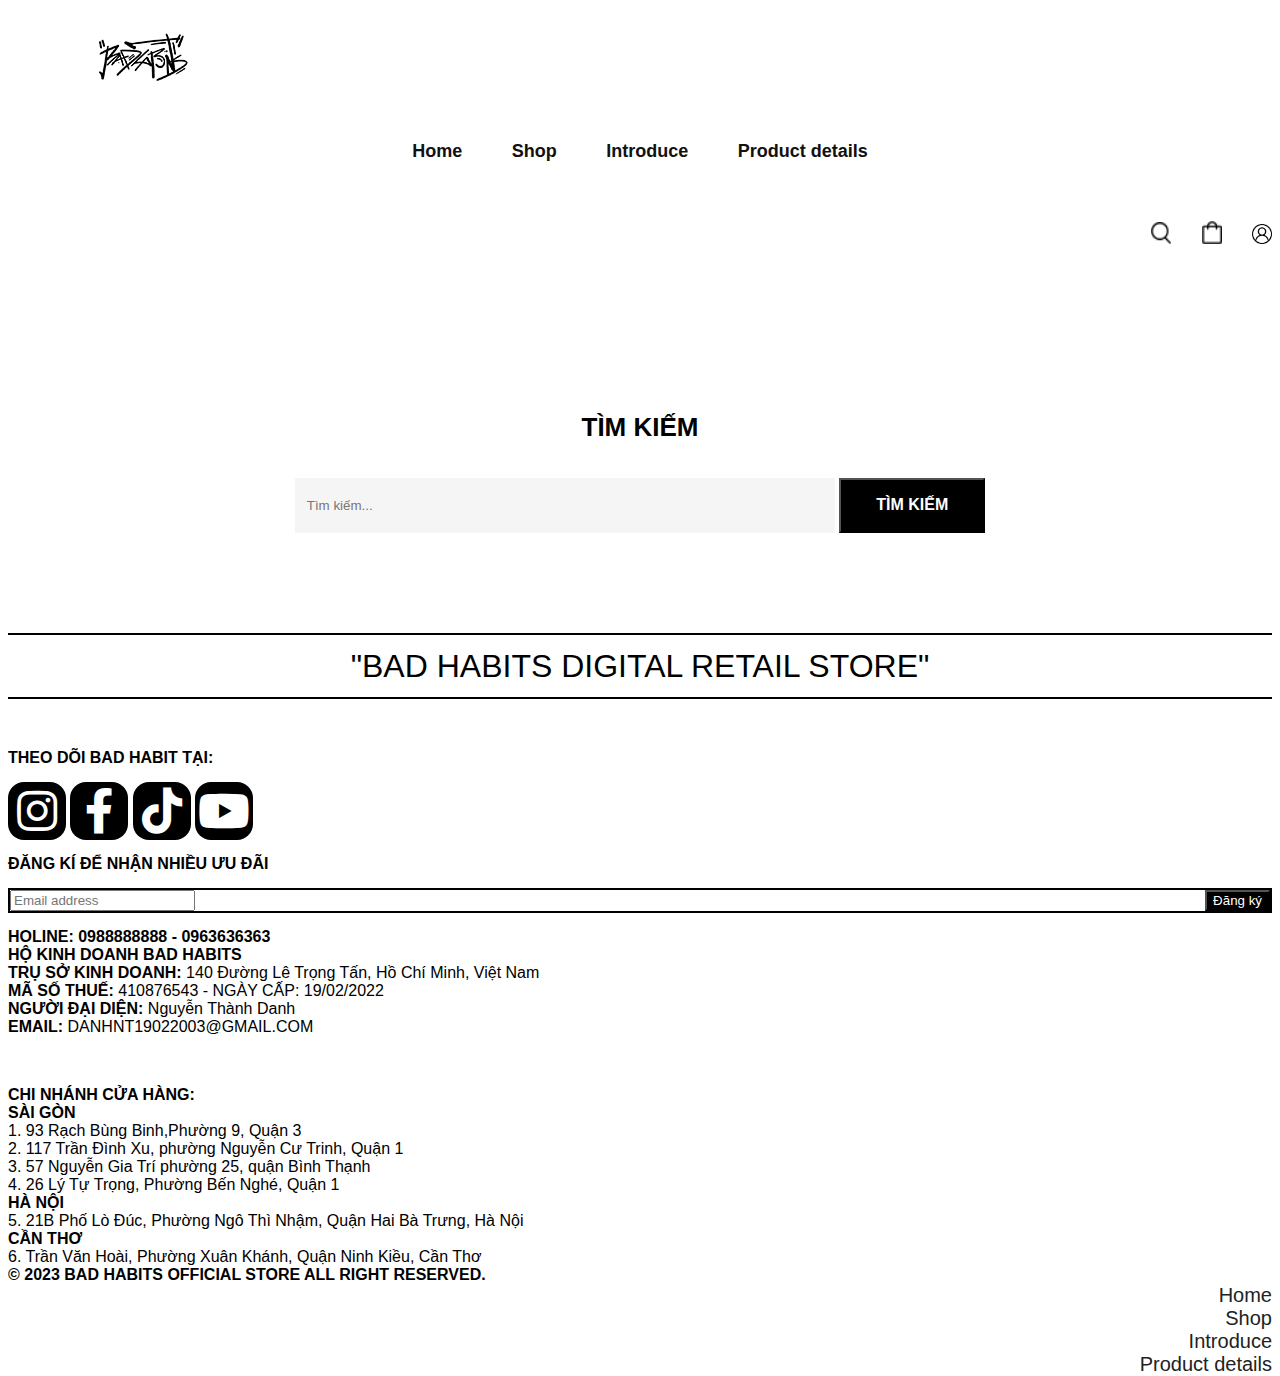
<file: search.html>
<!doctype html>
<html lang="en">
  <head>
    <meta charset="utf-8">
    <meta name="viewport" content="width=device-width, initial-scale=1">
    <title>Trang chủ | Tìm Kiếm</title>
    <link href="https://cdn.jsdelivr.net/npm/bootstrap@5.3.0-alpha3/dist/css/bootstrap.min.css" rel="stylesheet" integrity="sha384-KK94CHFLLe+nY2dmCWGMq91rCGa5gtU4mk92HdvYe+M/SXH301p5ILy+dN9+nJOZ" crossorigin="anonymous">
    <link rel="stylesheet" href="https://cdnjs.cloudflare.com/ajax/libs/font-awesome/5.15.4/css/all.min.css" />
    <link rel="stylesheet" href="css/style.css">
  </head>
  <body>
    <header class="header">
        <div class="container-xxl">
            <div class="row">
                <div class="col-lg-3 col-md-3 col-sm-6">
                    <div class="header__logo">
                        <a href="./index.html"><img src="img/logo.png" alt=""></a>
                    </div>
                </div>
                <div class="col-lg-6 col-md-6 col-ms-6">
                    <nav class="header__menu">
                        <ul>
                            <li><a href="./index.html">Home</a></li>
                            <li><a href="./shop.html">Shop</a>
                                <ul class="dropdown">
                                    <li><a href="./shop.html">Men's</a></li>
                                    <li><a href="./shop.html">Women's</a></li>
                                    <li><a href="./shop.html">Tops</a></li>
                                    <li><a href="./shop.html">Bottoms</a></li>
                                    <li><a href="./shop.html">Outerwear</a></li>
                                    <li><a href="./shop.html">Accessories</a></li>
                                </ul>
                            </li>
                            <li><a href="./introduce.html">Introduce</a></li>
                            <li><a href="./product-details.html">Product details</a></li>
                        </ul>
                    </nav>
                </div>  
                <div class="col-lg-3 col-md-3">
                    <div class="header__nav__option">
                        <a href="./search.html"><img src="img/icon/search.png" alt=""></a>
                        <a href="./shopping-cart.html"><img src="img/icon/cart.png" alt=""></a>
                        <a href="./login.html"><img src="img/icon/user.png" alt=""></a>
                    </div>
                </div>
                <div class="col-md-1">
                    <label for="nav_mobile-input" class="nav_bars-btn">
                        <svg xmlns="http://www.w3.org/2000/svg" viewBox="0 0 448 512"><!--! Font Awesome Pro 6.4.0 by @fontawesome - https://fontawesome.com License - https://fontawesome.com/license (Commercial License) Copyright 2023 Fonticons, Inc. --><path d="M0 96C0 78.3 14.3 64 32 64H416c17.7 0 32 14.3 32 32s-14.3 32-32 32H32C14.3 128 0 113.7 0 96zM0 256c0-17.7 14.3-32 32-32H416c17.7 0 32 14.3 32 32s-14.3 32-32 32H32c-17.7 0-32-14.3-32-32zM448 416c0 17.7-14.3 32-32 32H32c-17.7 0-32-14.3-32-32s14.3-32 32-32H416c17.7 0 32 14.3 32 32z"/></svg>
                    </label>
                    <input type="checkbox" hidden name="nav_input" id="nav_mobile-input">
                    <label for="nav_mobile-input" class="nav_overlay"></label>
                    <nav class="nav_mobile">
                        <div class="nav_mobile-close">
                            <svg xmlns="http://www.w3.org/2000/svg" viewBox="0 0 384 512"><!--! Font Awesome Pro 6.4.0 by @fontawesome - https://fontawesome.com License - https://fontawesome.com/license (Commercial License) Copyright 2023 Fonticons, Inc. --><path d="M342.6 150.6c12.5-12.5 12.5-32.8 0-45.3s-32.8-12.5-45.3 0L192 210.7 86.6 105.4c-12.5-12.5-32.8-12.5-45.3 0s-12.5 32.8 0 45.3L146.7 256 41.4 361.4c-12.5 12.5-12.5 32.8 0 45.3s32.8 12.5 45.3 0L192 301.3 297.4 406.6c12.5 12.5 32.8 12.5 45.3 0s12.5-32.8 0-45.3L237.3 256 342.6 150.6z"/></svg>
                        </div>
                        <ul class="nav_mobile-list">
                            <li><a href="./index.html">Home</a></li>
                            <li><a href="./shop.html">Shop</a> </li>
                            <li><a href="./introduce.html">Introduce</a></li>
                            <li><a href="./product-details.html">Product details</a></li>
                        </ul>
                    </nav>
                </div>
                
            </div>
        </div>
    </header>
    <div class="search">
        <div class="container">
            <div class="row">
                <div class="search_top col-lg-12">
                    <h4>TÌM KIẾM</h4>
                </div>
                <form>
                    <div class="md-3">
                      <input class="search_input" type="search" placeholder="Tìm kiếm...">
                      <button type="submit" class="search_button" >TÌM KIẾM</button>
                    </div>
                  </form>
            </div>
        </div>
    </div>
    <div class="container-fulid">
        <div class="text">
            <p>"BAD HABITS DIGITAL RETAIL STORE"</p>
        </div>
    </div>
    <footer class="footer">
        <div class="container-xxl">
            <div class="row">
                <div class="col-lg-3 col-md-6 col-sm-6">
                    <div class="footer_left">
                        <b>THEO DÕI BAD HABIT TẠI:</b>
                        <div class="hero_social">
                            <a href="https://www.instagram.com/badhabitsstore.vn/"><i class="fab fa-instagram"></i></a>
                            <a href="https://www.facebook.com/badhabitsstore"><i class="fab fa-facebook-f"></i></a>
                            <a href="https://www.tiktok.com/@doublebadstudio"><i class="fab fa-tiktok"></i></a>
                            <a href="https://www.youtube.com/c/BADHABITSSTORE/featured"><i class="fab fa-youtube"></i></a>
                        </div>
                        <b>ĐĂNG KÍ ĐỂ NHẬN NHIỀU ƯU ĐÃI</b>
                        <form class="footer_left_email">
                            <input type="text" placeholder="Email address">
                            <button type="submit">Đăng ký</button>
                        </form>
                        <b>HOLINE: 0988888888 - 0963636363</b><br/>
                        <b>HỘ KINH DOANH BAD HABITS</b>
                        <ul>
                            <li><b>TRỤ SỞ KINH DOANH:</b> 140 Đường Lê Trọng Tấn, Hồ Chí Minh, Việt Nam</li>
                            <li><b>MÃ SỐ THUẾ:</b> 410876543 - NGÀY CẤP: 19/02/2022</li>
                            <li><b>NGƯỜI ĐẠI DIỆN:</b> Nguyễn Thành Danh</li>
                            <li><b>EMAIL:</b> DANHNT19022003@GMAIL.COM</li>
                        </ul>
                    </div>
                </div>
                <div class="col-lg-5 offset-lg-1 col-md-3 col-sm-6">
                    <div class="footer_mid">
                        <b>CHI NHÁNH CỬA HÀNG:</b>
                        <br/>
                        <b>SÀI GÒN</b>
                        <ul>
                            <li>1. 93 Rạch Bùng Binh,Phường 9, Quận 3</li>
                            <li>2. 117 Trần Đình Xu, phường Nguyễn Cư Trinh, Quận 1</li>
                            <li>3. 57 Nguyễn Gia Trí phường 25, quận Bình Thạnh</li>
                            <li>4. 26 Lý Tự Trọng, Phường Bến Nghé, Quận 1</li>
                        </ul>
                        <b>HÀ NỘI</b>
                        <ul>
                            <li>5. 21B Phố Lò Đúc, Phường Ngô Thì Nhậm, Quận Hai Bà Trưng, Hà Nội</li>
                        </ul>
                        <b>CẦN THƠ</b>
                        <ul>
                            <li>6. Trần Văn Hoài, Phường Xuân Khánh, Quận Ninh Kiều, Cần Thơ</li>
                        </ul>
                        <b>© 2023 BAD HABITS OFFICIAL STORE ALL RIGHT RESERVED.</b>
                    </div>
                </div>
                <div class="col-lg-2 offset-lg-1 col-md-6 col-sm-6">
                    <div class="footer_right">
                        <ul>
                            <li><a href="./index.html">Home</a></li>
                            <li><a href="./shop.html">Shop</a> </li>
                            <li><a href="./introduce.html">Introduce</a></li>
                            <li><a href="./product-details.html">Product details</a></li>
                        </ul>
                    </div>
                </div>
            </div>
        </div>
    </footer>
    <script src="https://cdn.jsdelivr.net/npm/bootstrap@5.3.0-alpha3/dist/js/bootstrap.bundle.min.js" integrity="sha384-ENjdO4Dr2bkBIFxQpeoTz1HIcje39Wm4jDKdf19U8gI4ddQ3GYNS7NTKfAdVQSZe" crossorigin="anonymous"></script>
  </body>
</html>
</file>
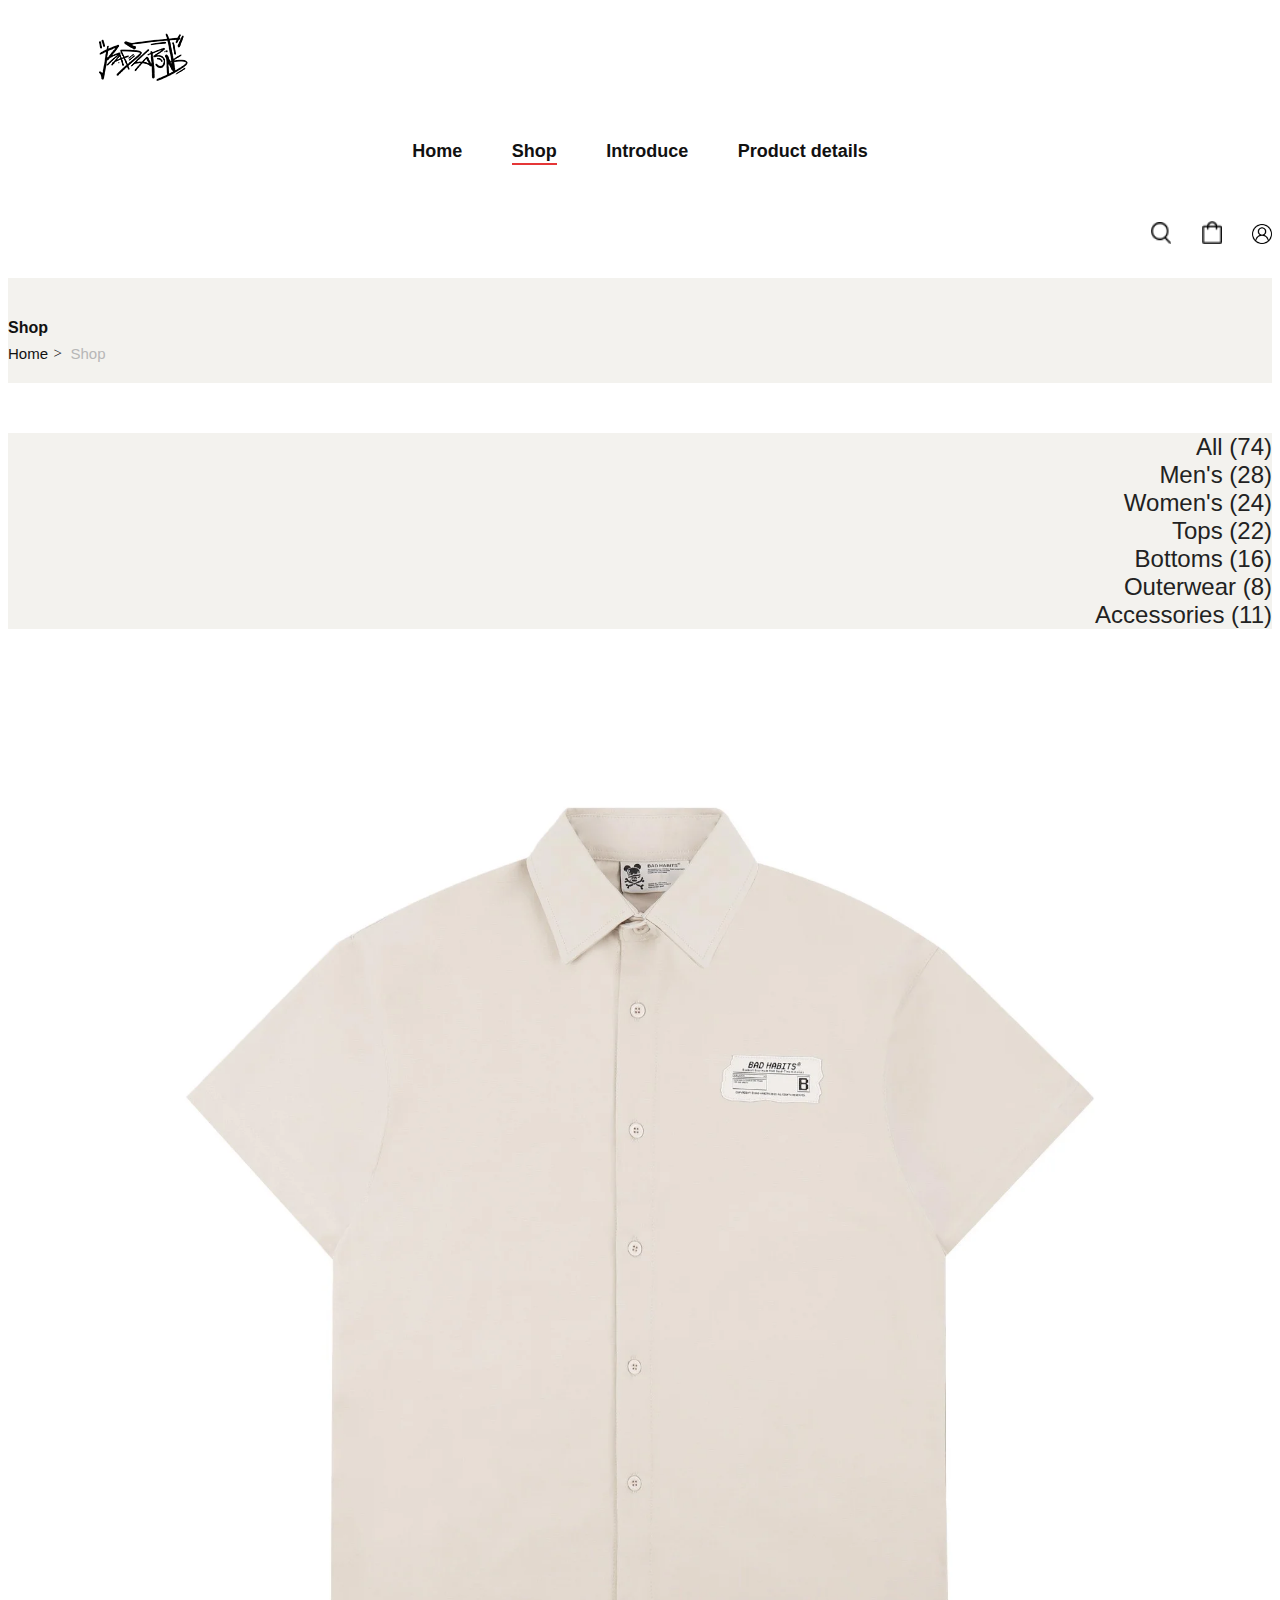
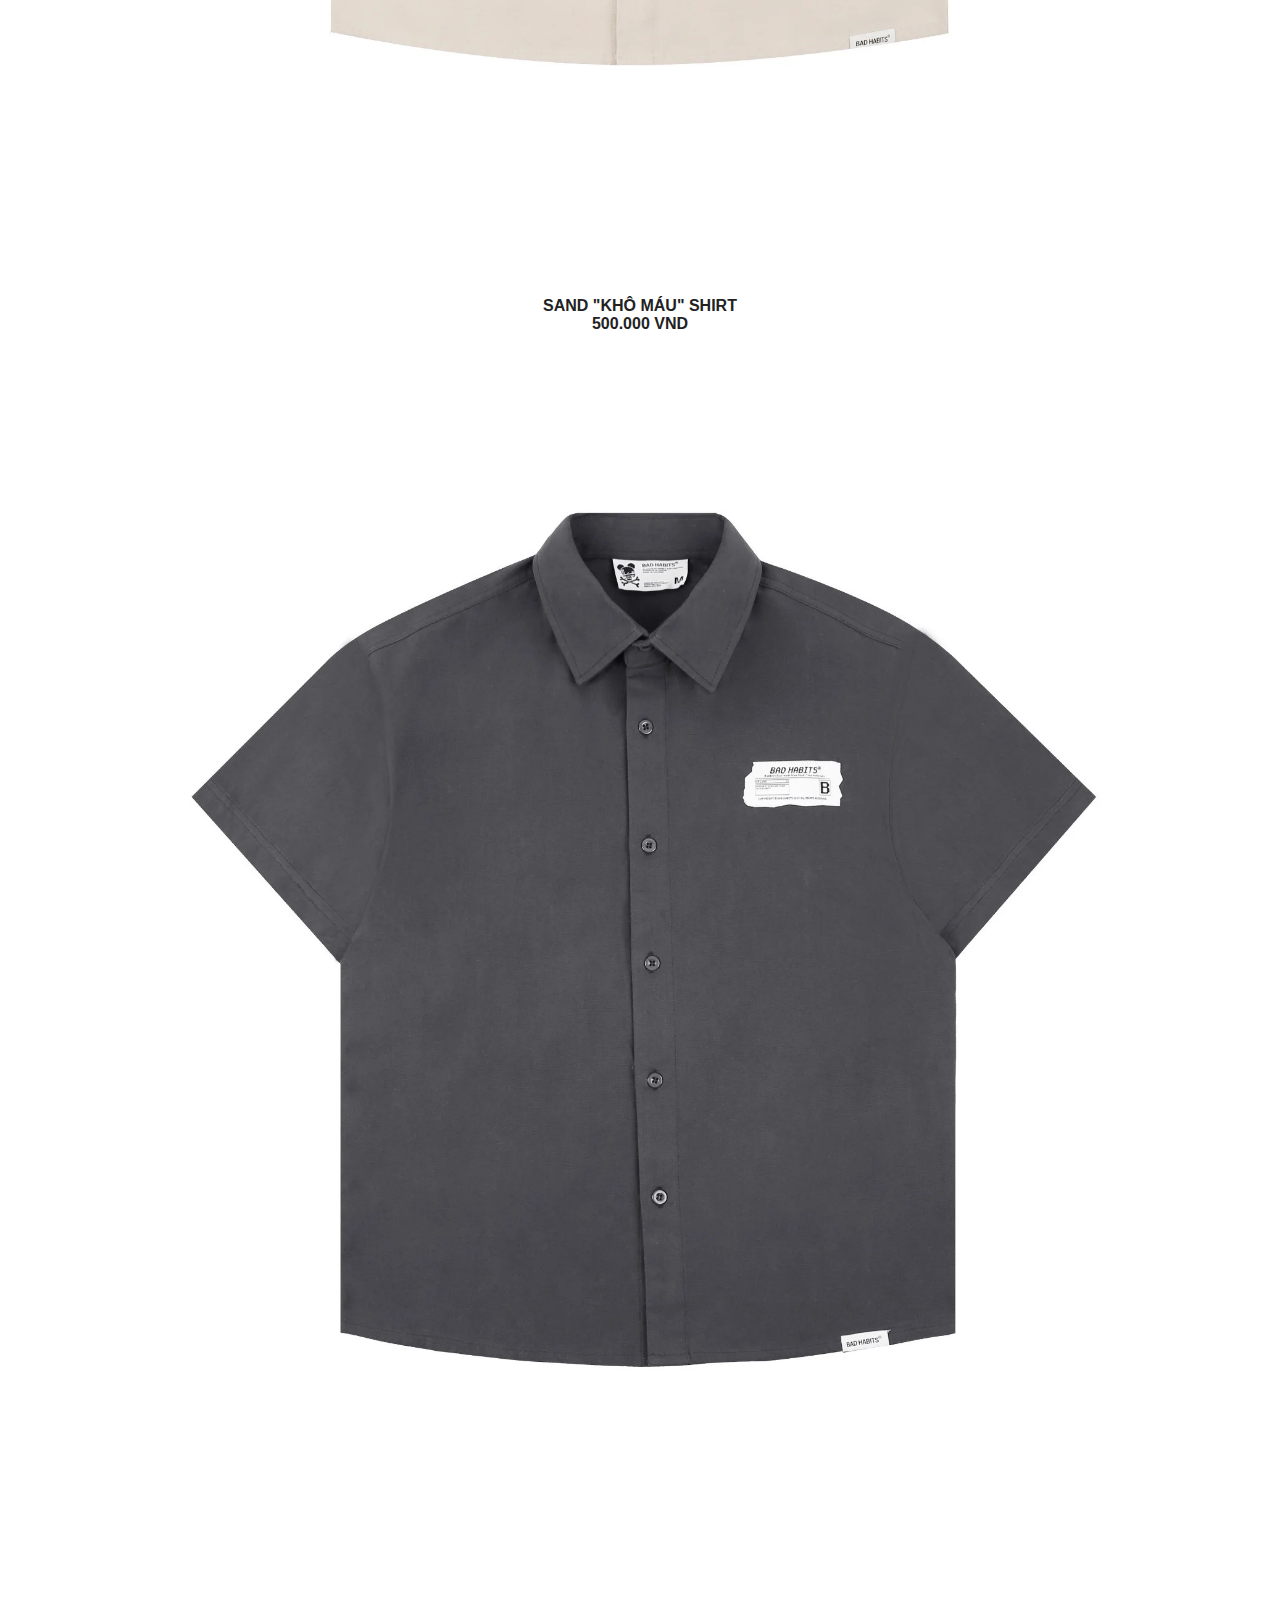
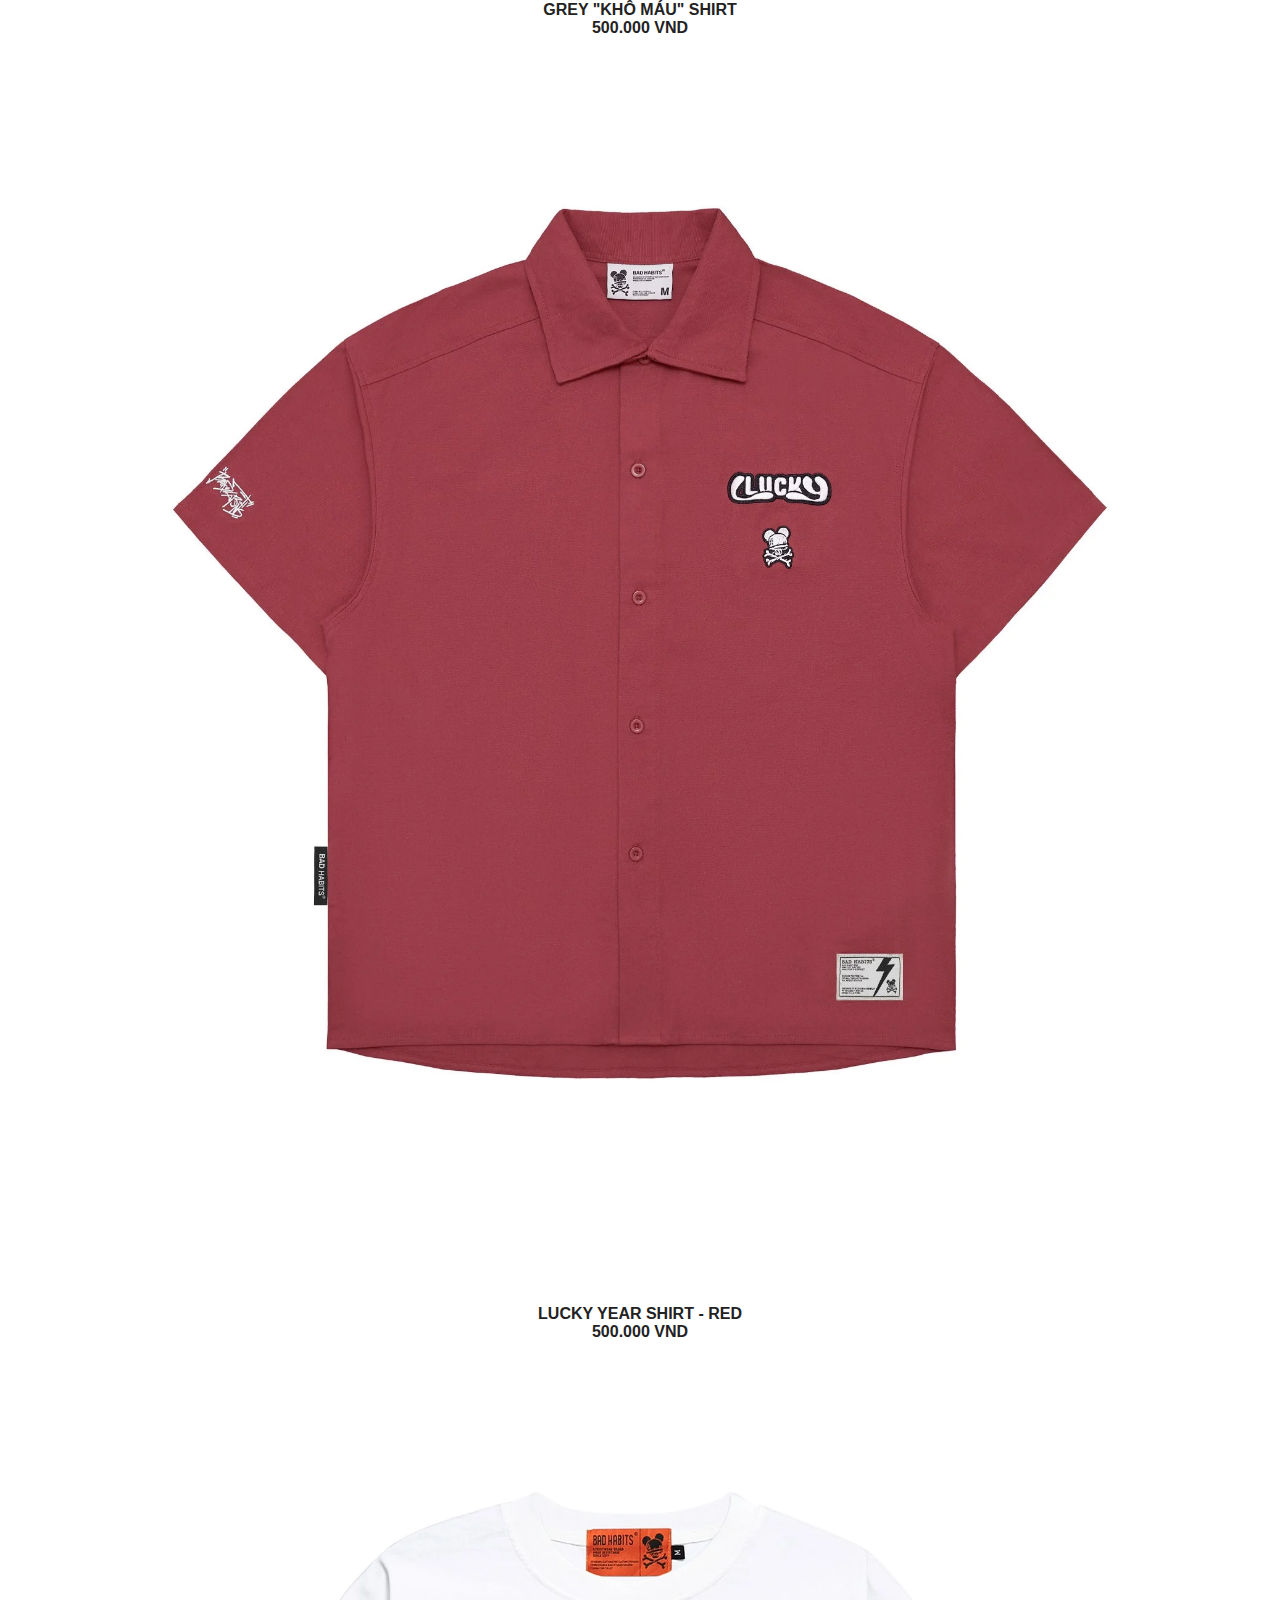
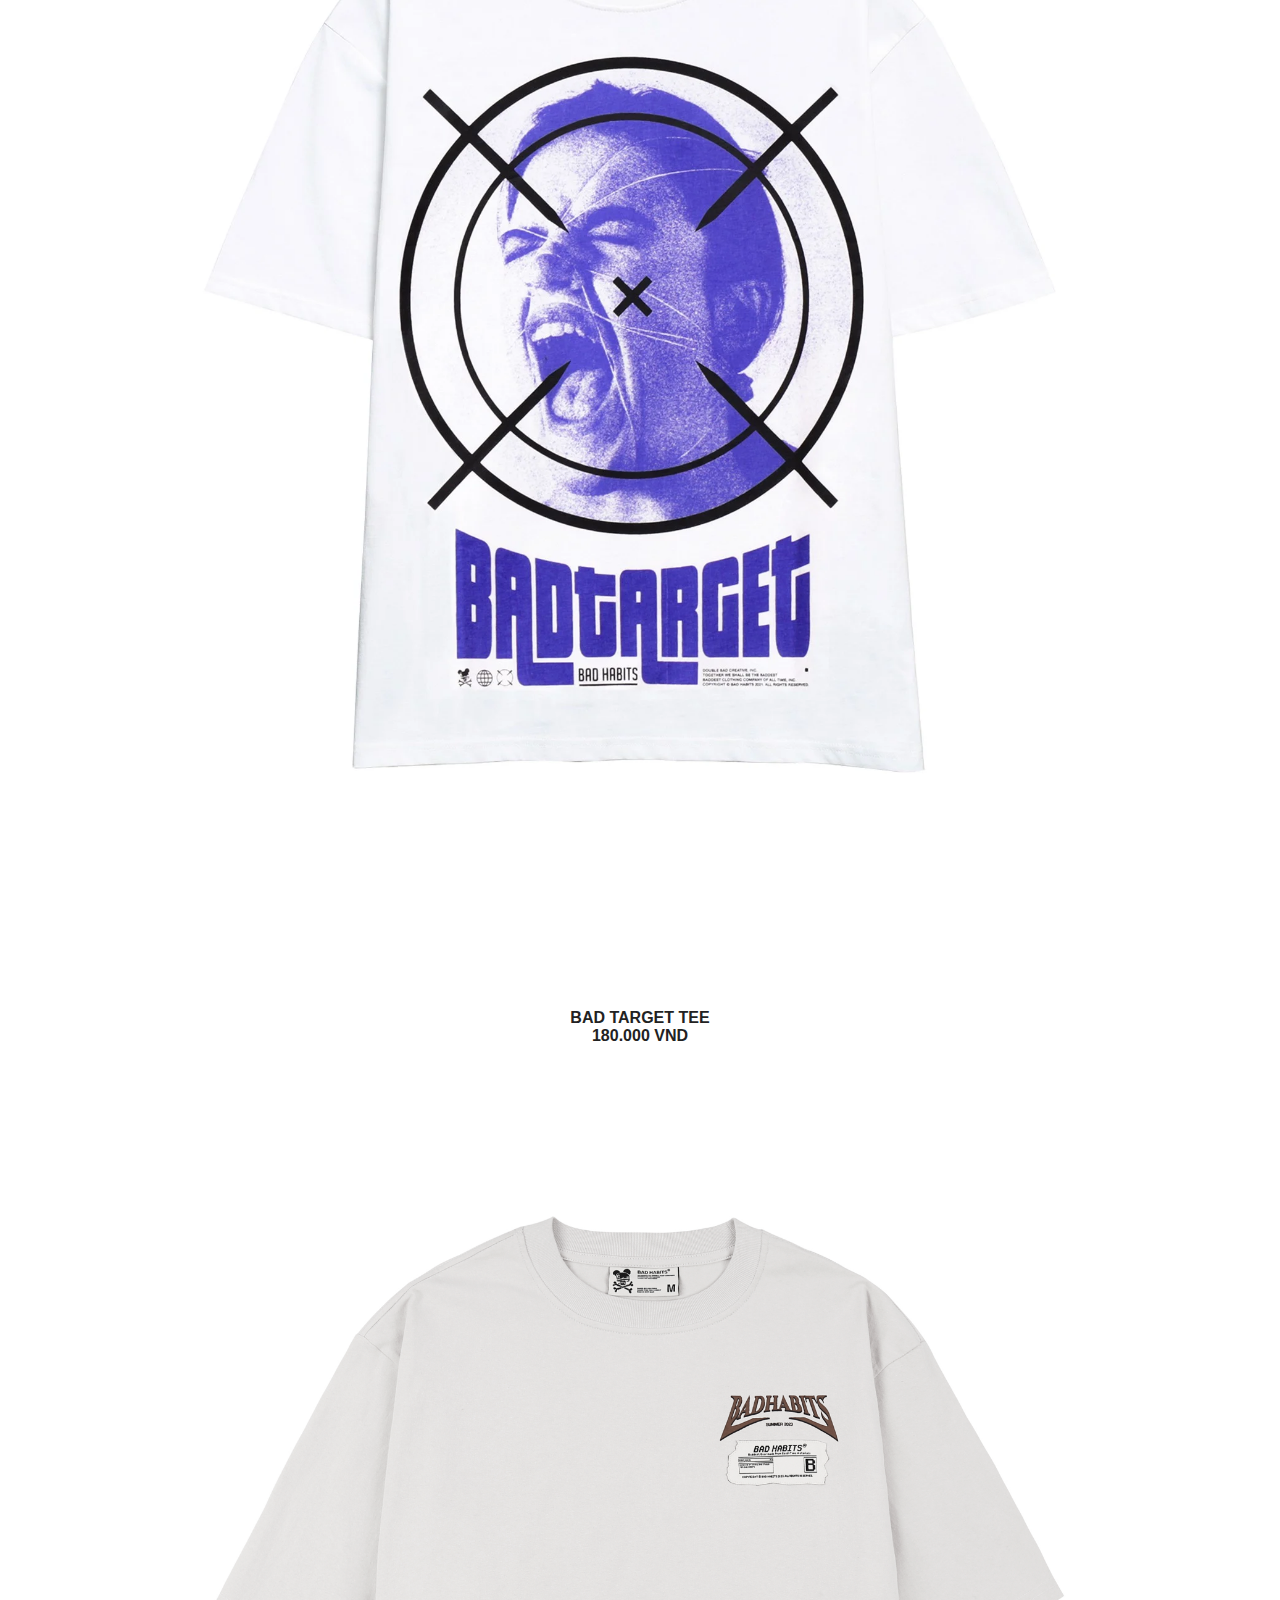
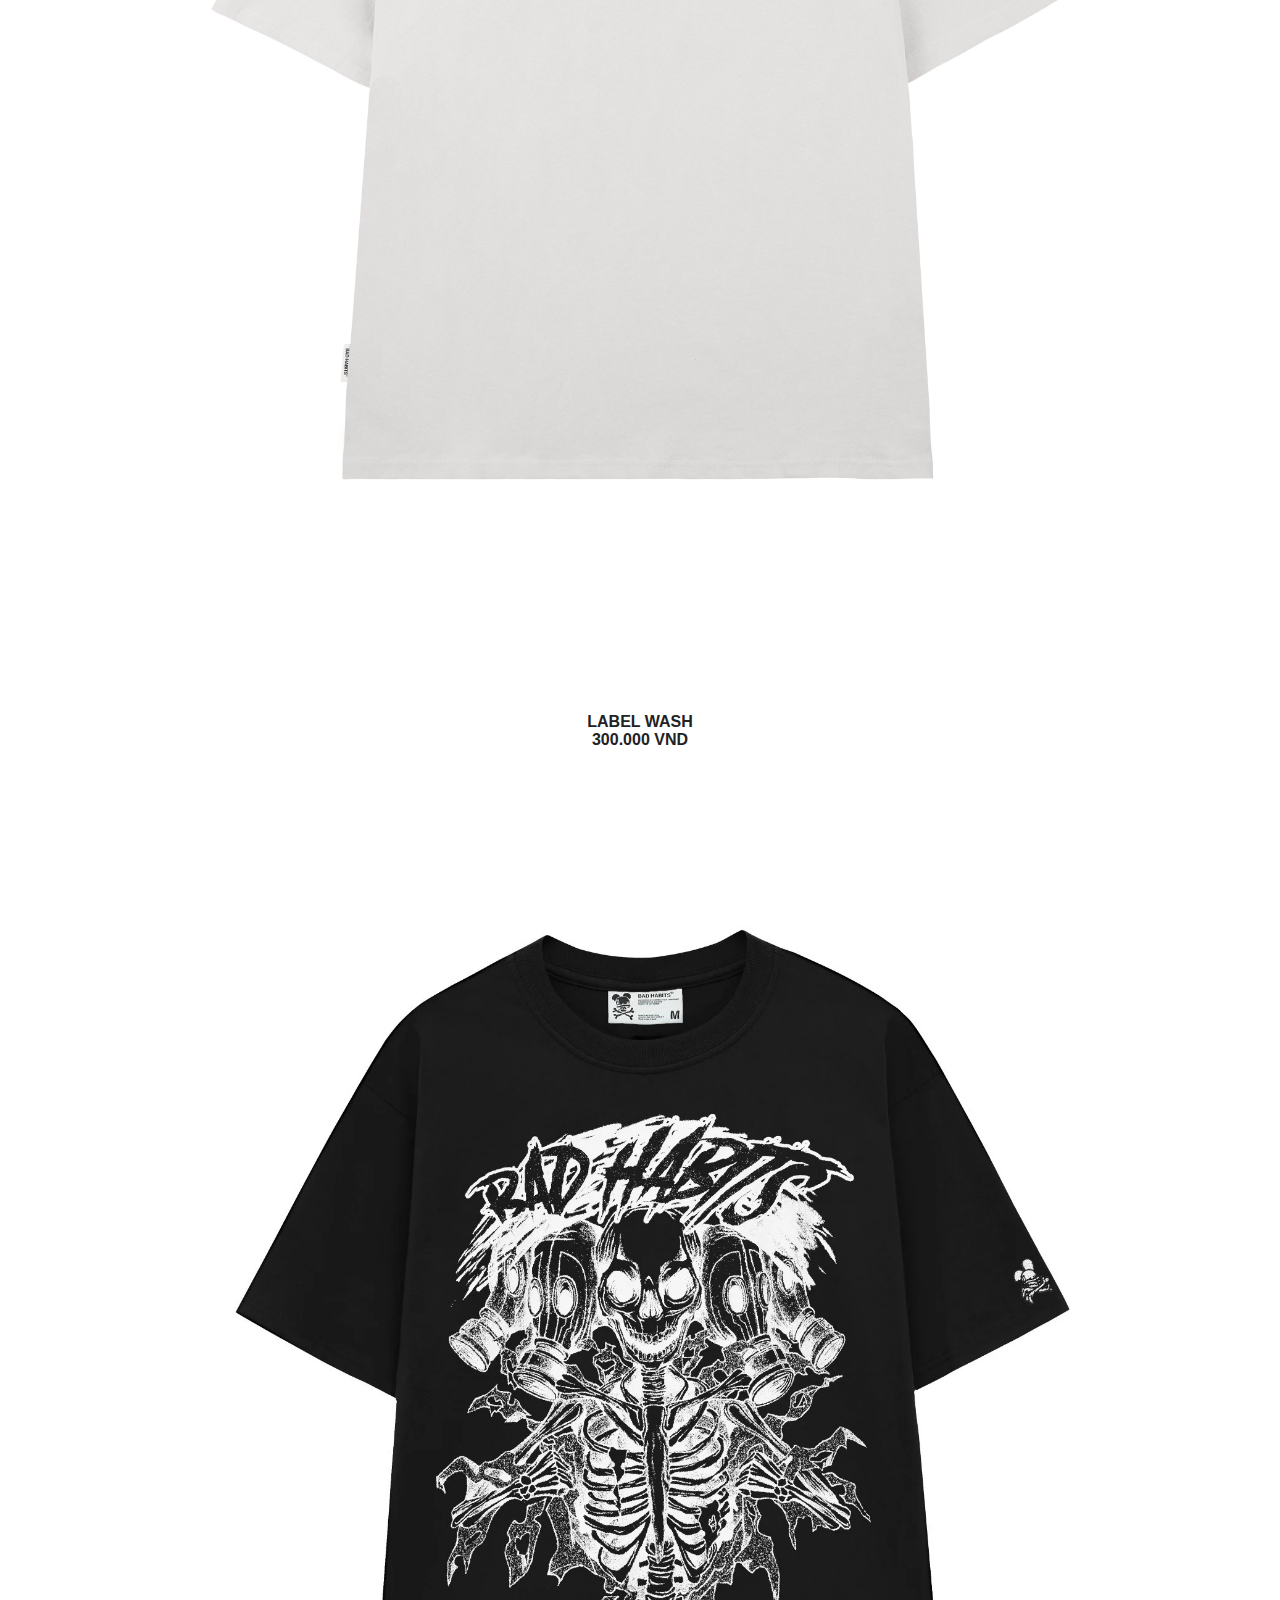
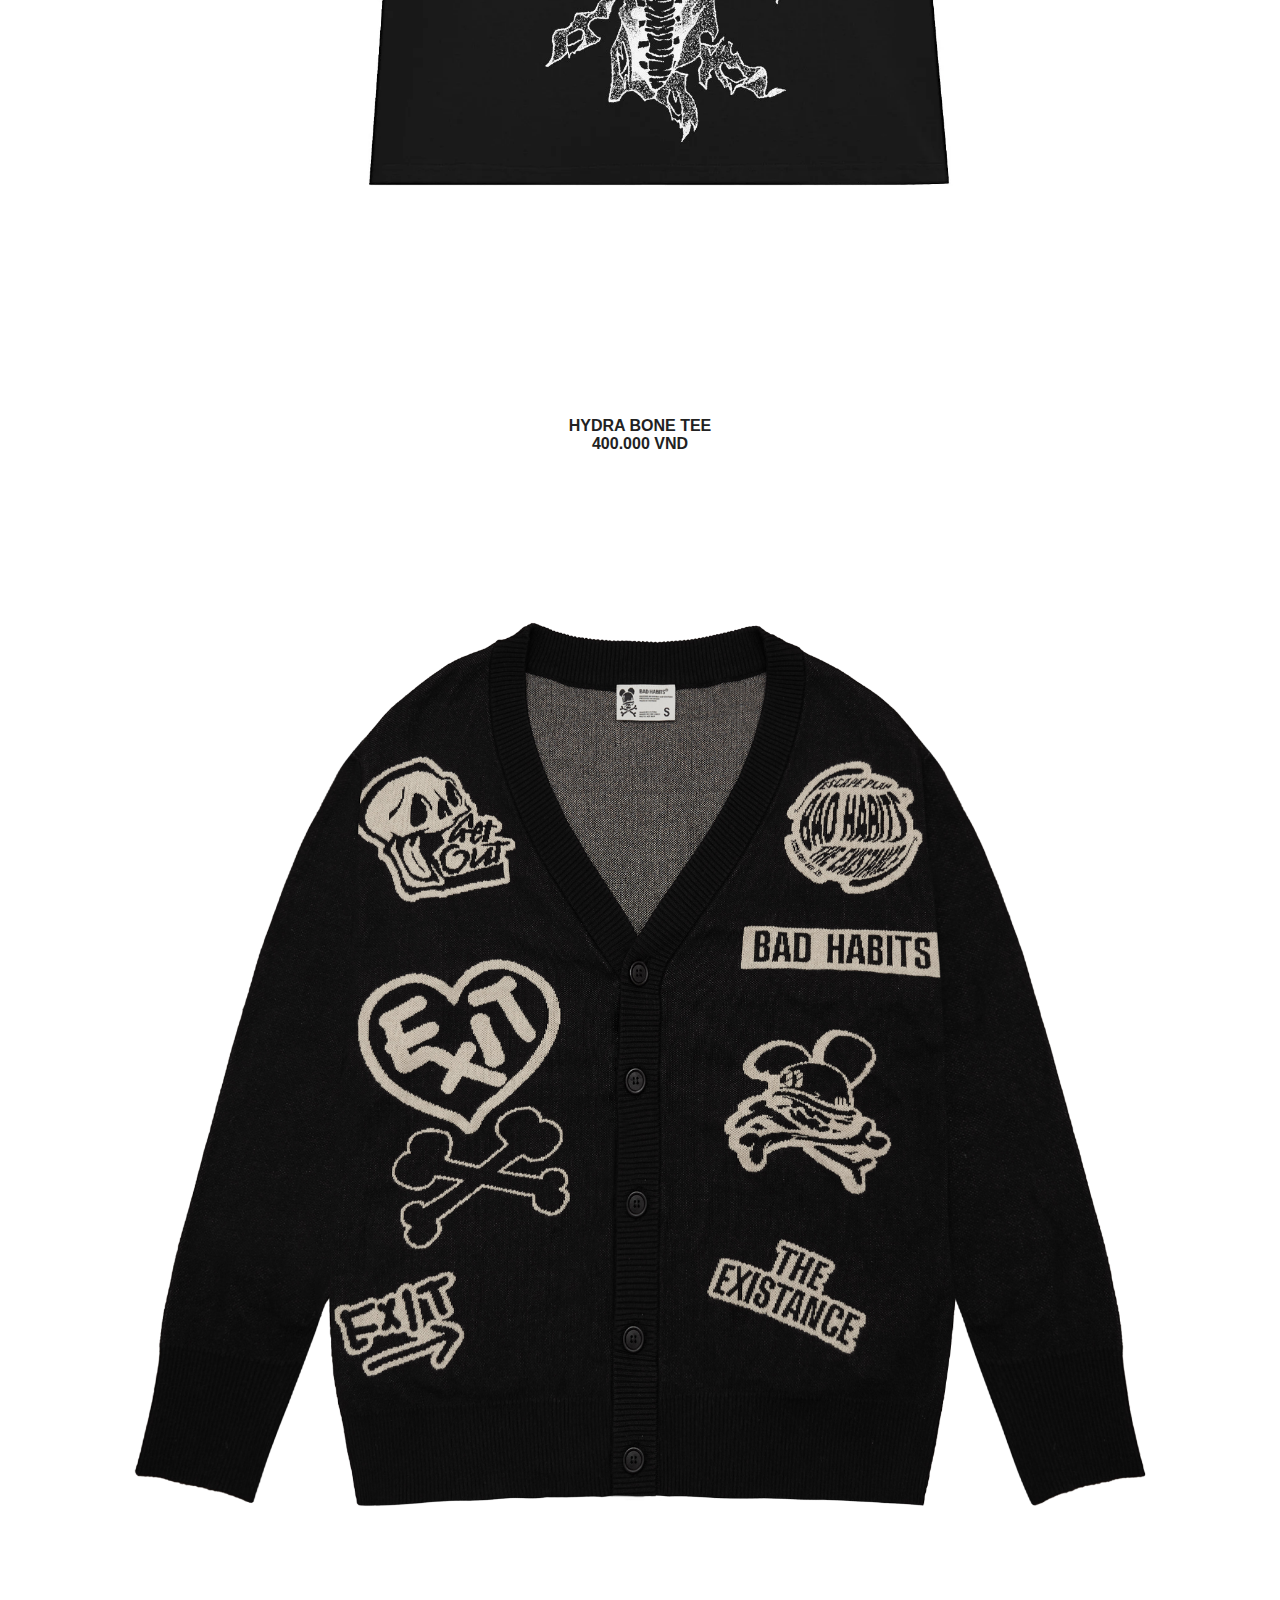
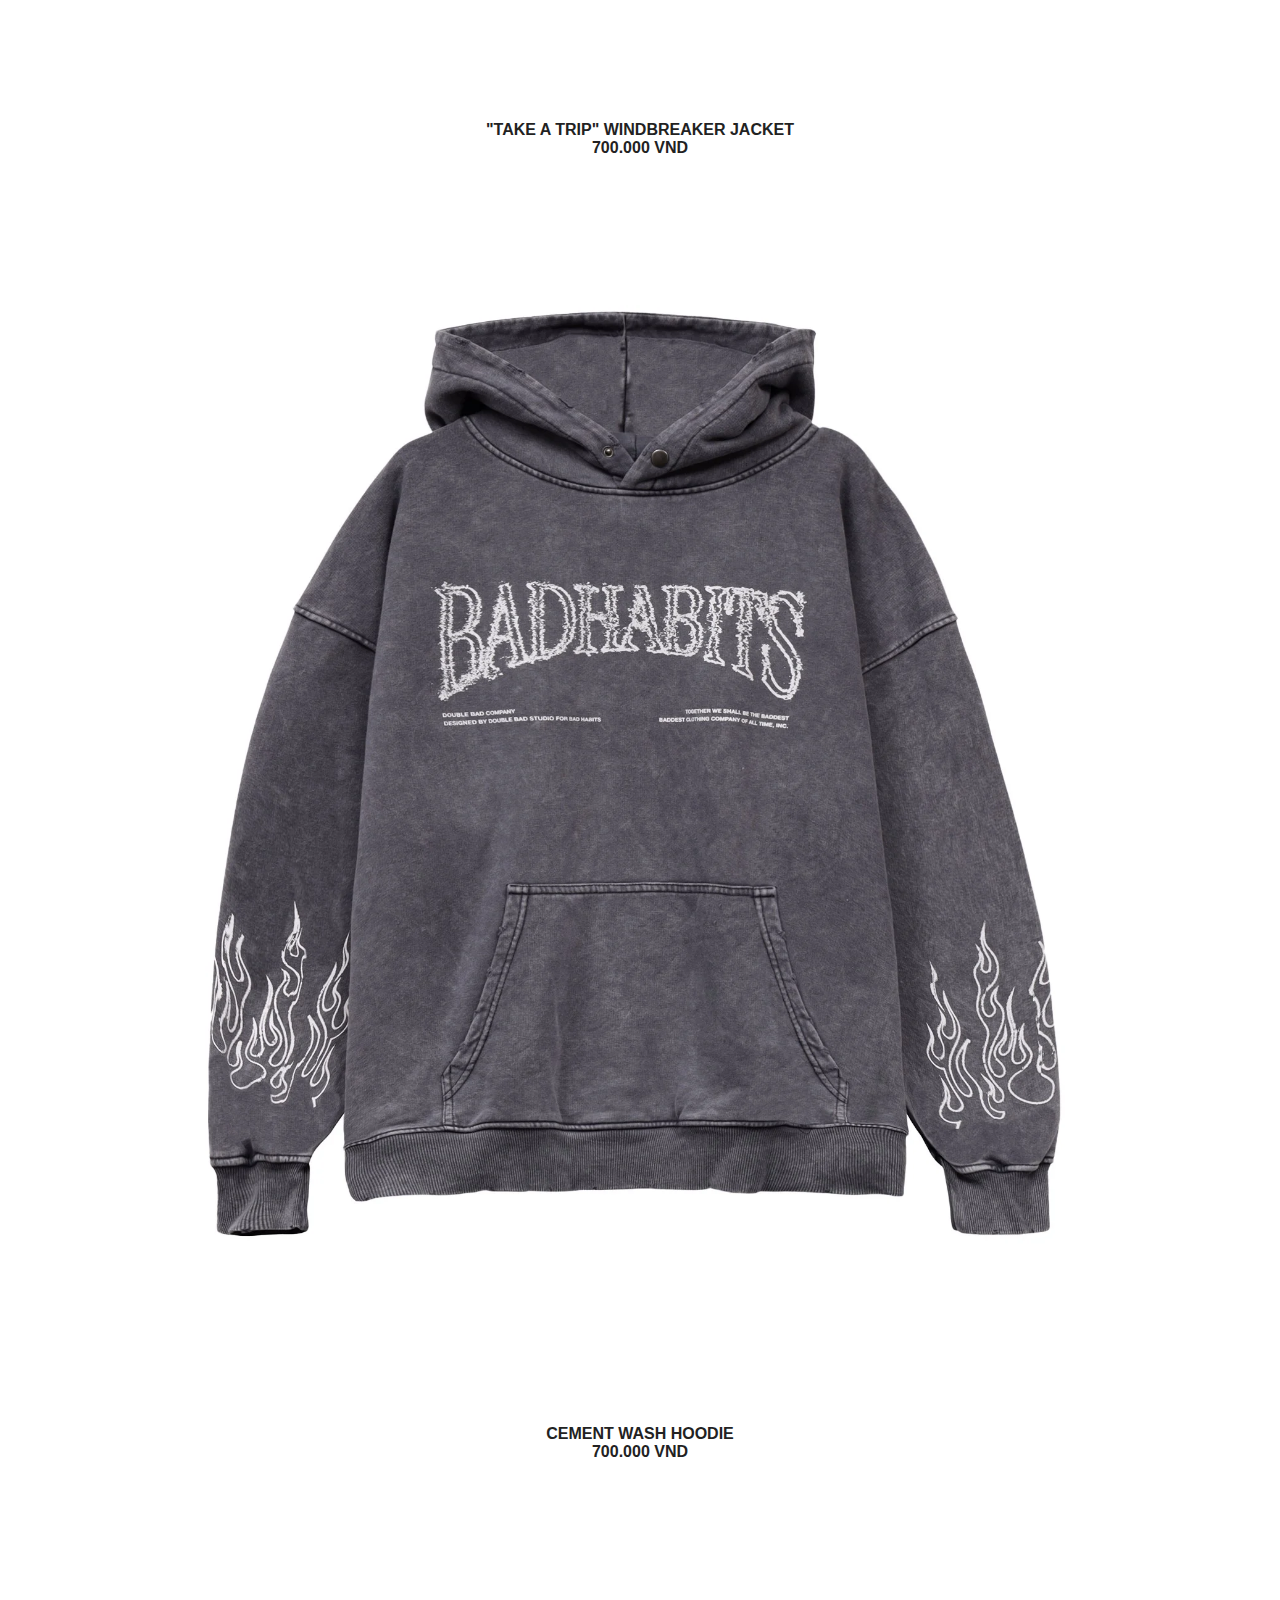
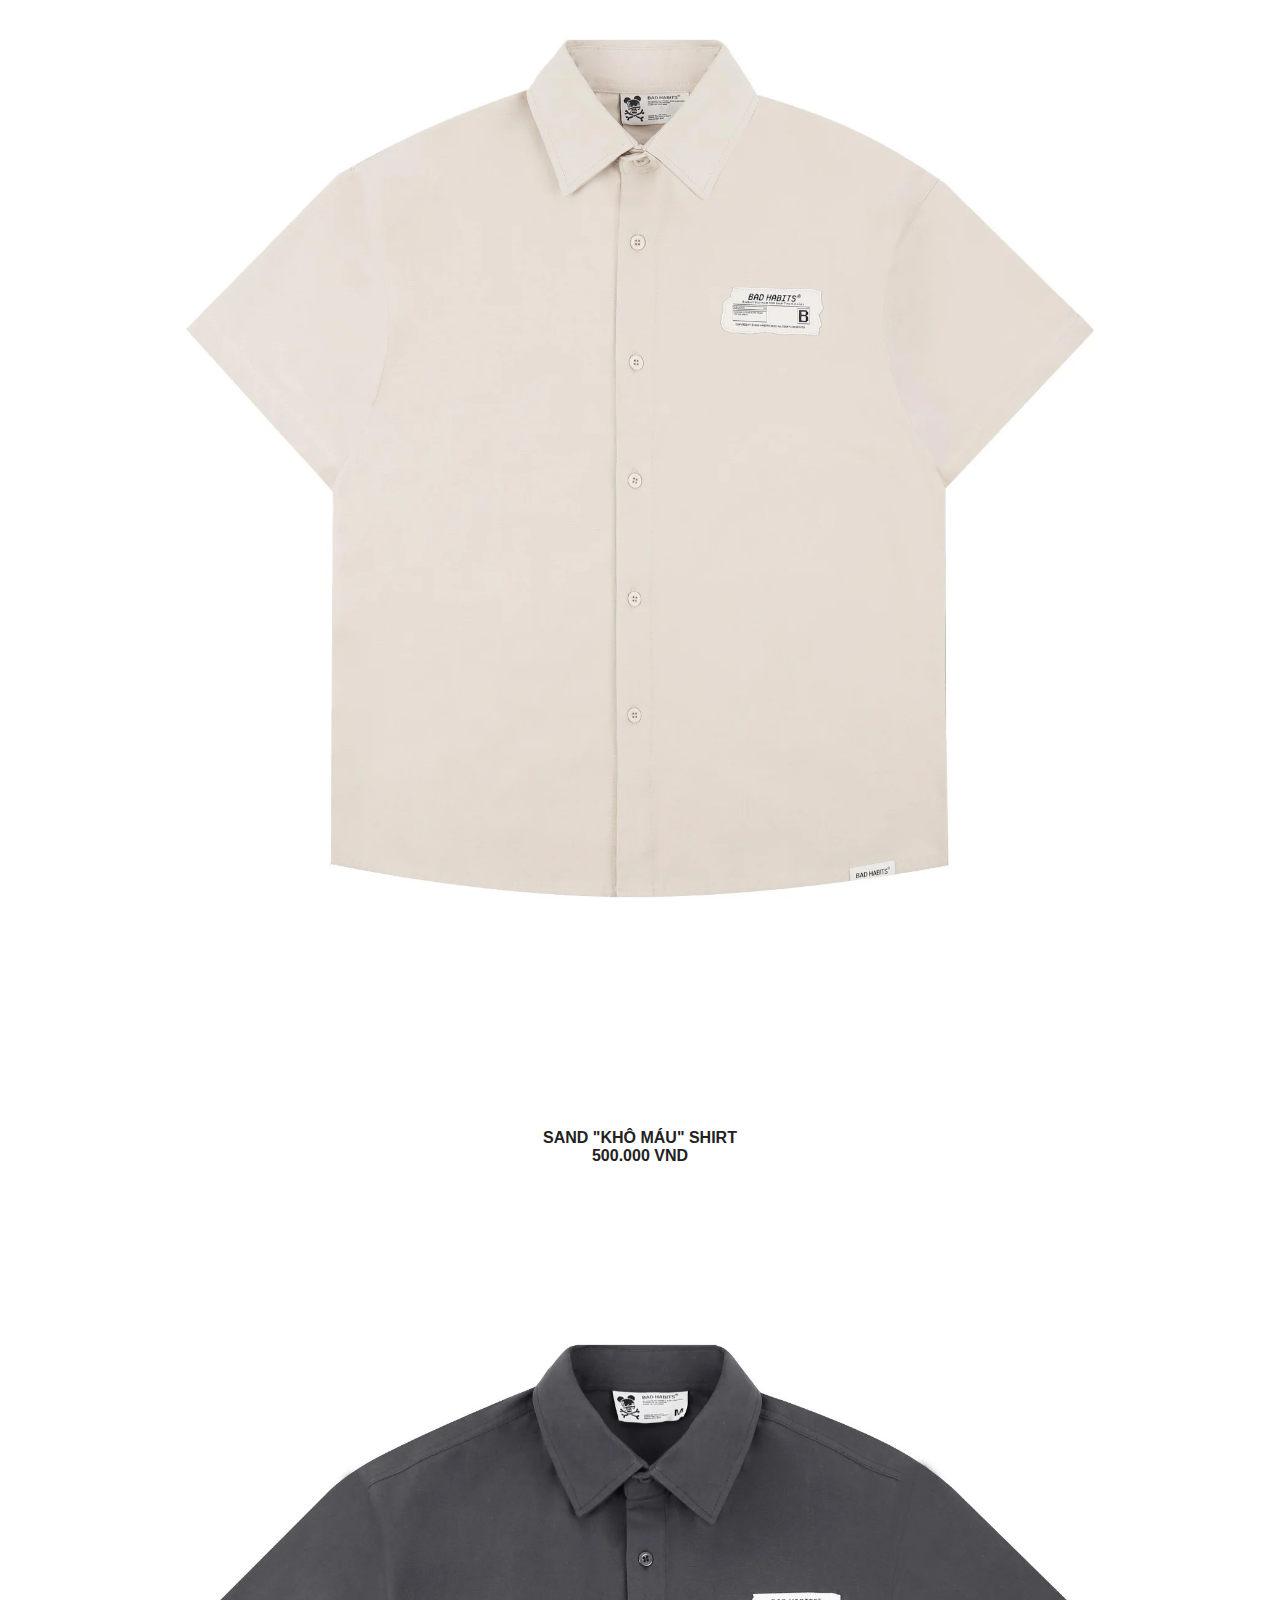
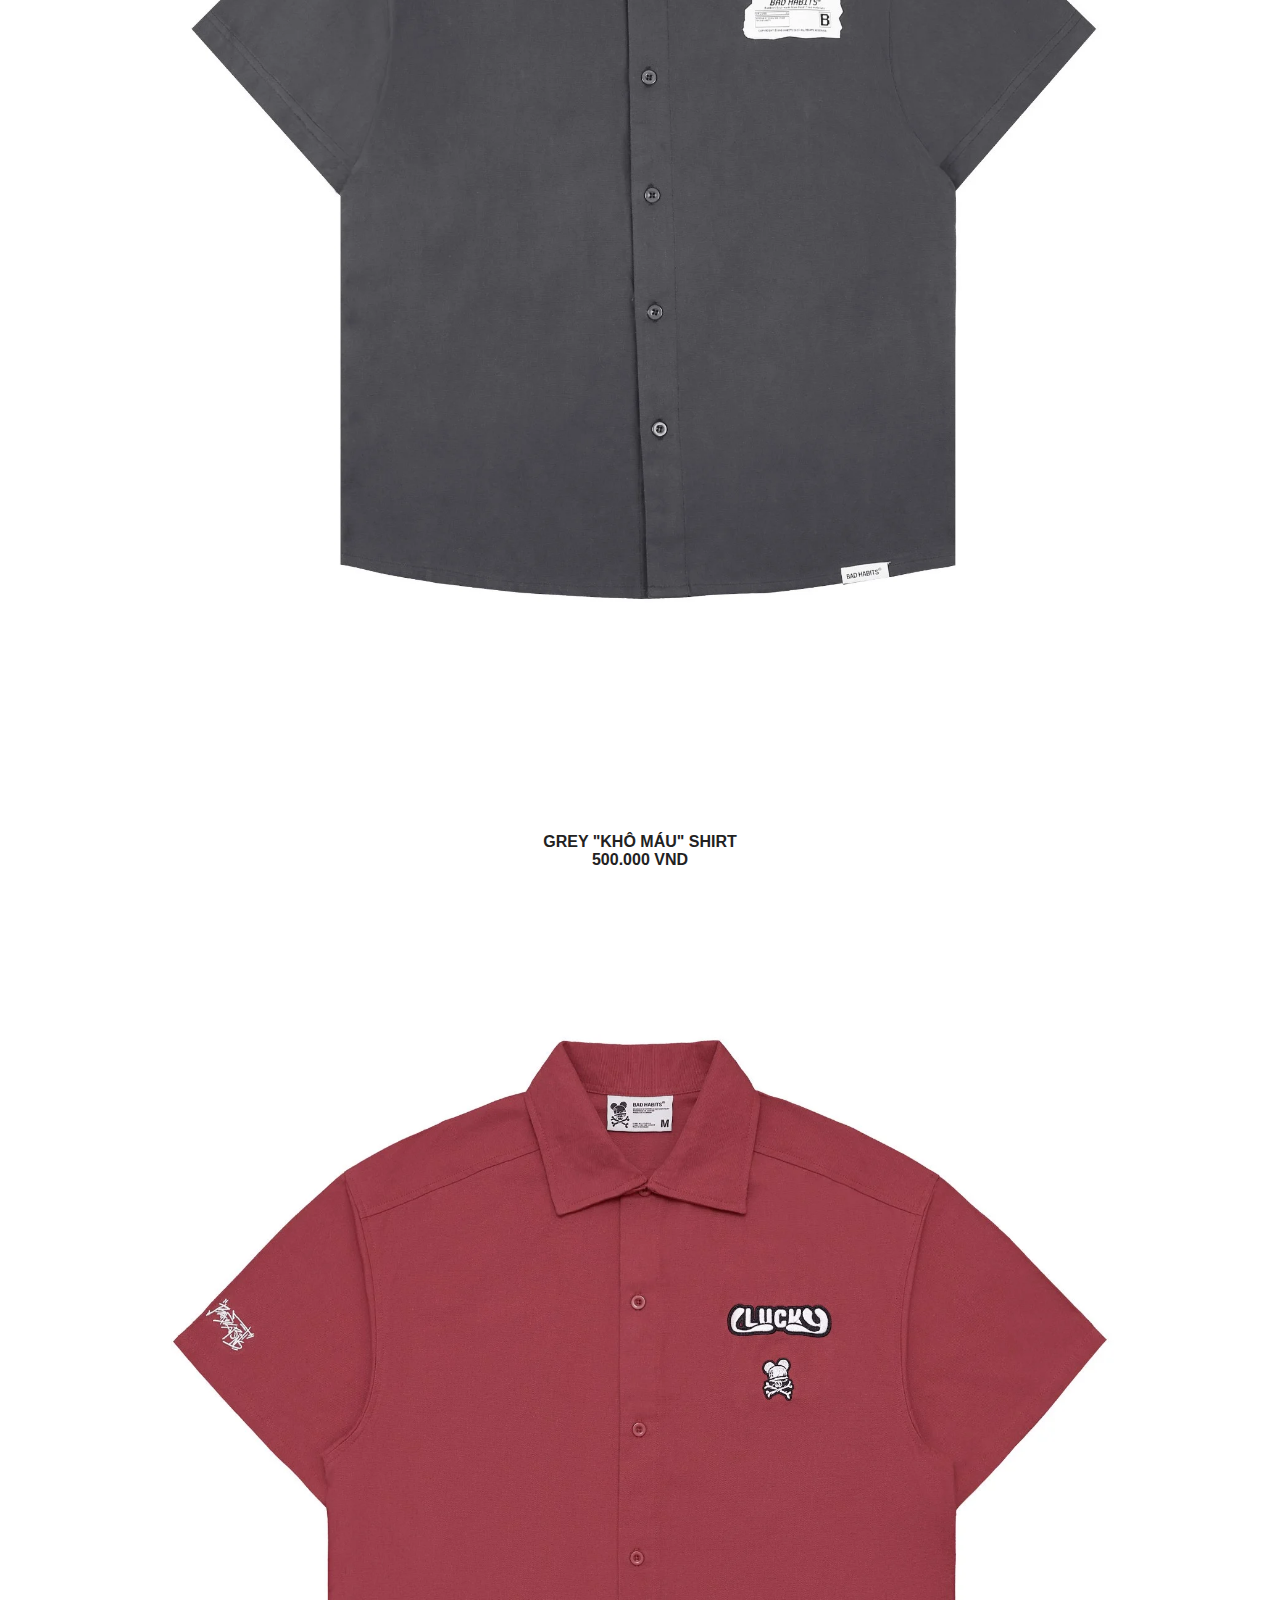
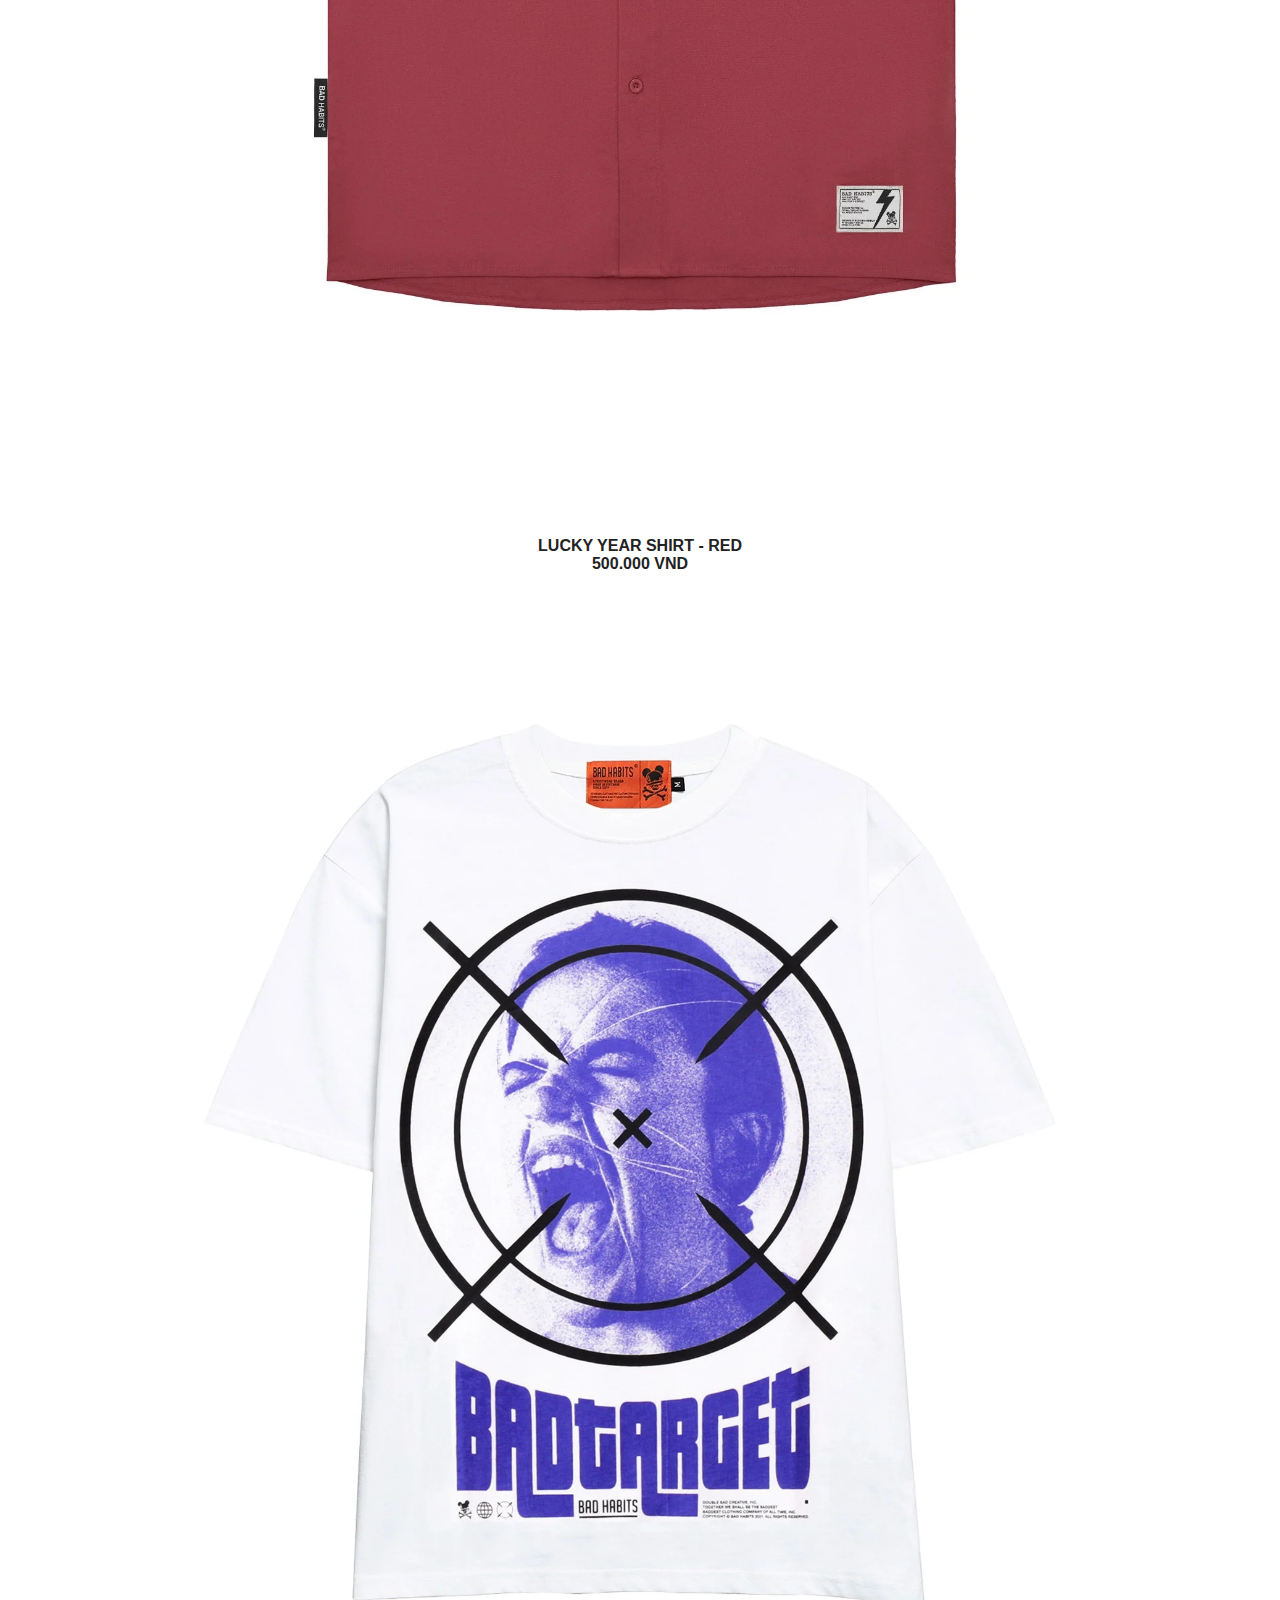
<file: shop.html>
<!doctype html>
<html lang="en">
  <head>
    <meta charset="utf-8">
    <meta name="viewport" content="width=device-width, initial-scale=1">
    <title>Trang chủ | Shop</title>
    <link href="https://cdn.jsdelivr.net/npm/bootstrap@5.3.0-alpha3/dist/css/bootstrap.min.css" rel="stylesheet" integrity="sha384-KK94CHFLLe+nY2dmCWGMq91rCGa5gtU4mk92HdvYe+M/SXH301p5ILy+dN9+nJOZ" crossorigin="anonymous">
    <link rel="stylesheet" href="https://cdnjs.cloudflare.com/ajax/libs/font-awesome/5.15.4/css/all.min.css" />
    <link rel="stylesheet" href="css/style.css">
  </head>
  <body>
    <header class="header">
        <div class="container-xxl">
            <div class="row">
                <div class="col-lg-3 col-md-3 col-sm-6">
                    <div class="header__logo">
                        <a href="./index.html"><img src="img/logo.png" alt=""></a>
                    </div>
                </div>
                <div class="col-lg-6 col-md-6 col-ms-6">
                    <nav class="header__menu">
                        <ul>
                            <li><a href="./index.html">Home</a></li>
                            <li class="active"><a href="./shop.html">Shop</a>
                                <ul class="dropdown">
                                    <li><a href="./shop.html">Men's</a></li>
                                    <li><a href="./shop.html">Women's</a></li>
                                    <li><a href="./shop.html">Tops</a></li>
                                    <li><a href="./shop.html">Bottoms</a></li>
                                    <li><a href="./shop.html">Outerwear</a></li>
                                    <li><a href="./shop.html">Accessories</a></li>
                                </ul>
                            </li>
                            <li><a href="./introduce.html">Introduce</a></li>
                            <li><a href="./product-details.html">Product details</a></li>
                        </ul>
                    </nav>
                </div>  
                <div class="col-lg-3 col-md-3">
                    <div class="header__nav__option">
                        <a href="./search.html"><img src="img/icon/search.png" alt=""></a>
                        <a href="./shopping-cart.html"><img src="img/icon/cart.png" alt=""></a>
                        <a href="./login.html"><img src="img/icon/user.png" alt=""></a>
                    </div>
                </div>
                <div class="col-md-1">
                    <label for="nav_mobile-input" class="nav_bars-btn">
                        <svg xmlns="http://www.w3.org/2000/svg" viewBox="0 0 448 512"><!--! Font Awesome Pro 6.4.0 by @fontawesome - https://fontawesome.com License - https://fontawesome.com/license (Commercial License) Copyright 2023 Fonticons, Inc. --><path d="M0 96C0 78.3 14.3 64 32 64H416c17.7 0 32 14.3 32 32s-14.3 32-32 32H32C14.3 128 0 113.7 0 96zM0 256c0-17.7 14.3-32 32-32H416c17.7 0 32 14.3 32 32s-14.3 32-32 32H32c-17.7 0-32-14.3-32-32zM448 416c0 17.7-14.3 32-32 32H32c-17.7 0-32-14.3-32-32s14.3-32 32-32H416c17.7 0 32 14.3 32 32z"/></svg>
                    </label>
                    <input type="checkbox" hidden name="nav_input" id="nav_mobile-input">
                    <label for="nav_mobile-input" class="nav_overlay"></label>
                    <nav class="nav_mobile">
                        <div class="nav_mobile-close">
                            <svg xmlns="http://www.w3.org/2000/svg" viewBox="0 0 384 512"><!--! Font Awesome Pro 6.4.0 by @fontawesome - https://fontawesome.com License - https://fontawesome.com/license (Commercial License) Copyright 2023 Fonticons, Inc. --><path d="M342.6 150.6c12.5-12.5 12.5-32.8 0-45.3s-32.8-12.5-45.3 0L192 210.7 86.6 105.4c-12.5-12.5-32.8-12.5-45.3 0s-12.5 32.8 0 45.3L146.7 256 41.4 361.4c-12.5 12.5-12.5 32.8 0 45.3s32.8 12.5 45.3 0L192 301.3 297.4 406.6c12.5 12.5 32.8 12.5 45.3 0s12.5-32.8 0-45.3L237.3 256 342.6 150.6z"/></svg>
                        </div>
                        <ul class="nav_mobile-list">
                            <li><a href="./index.html">Home</a></li>
                            <li><a href="./shop.html">Shop</a> </li>
                            <li><a href="./introduce.html">Introduce</a></li>
                            <li><a href="./product-details.html">Product details</a></li>
                        </ul>
                    </nav>
                </div>
                
            </div>
        </div>
    </header>
    <section class="breadcrumb-option">
        <div class="container">
            <div class="row">
                <div class="col-lg-12">
                    <div class="breadcrumb__text">
                        <h4>Shop</h4>
                        <div class="breadcrumb__links">
                            <a href="./index.html">Home</a>
                            <span>Shop</span>
                        </div>
                    </div>
                </div>
            </div>
        </div>
    </section>
    <section class="shop">
        <div class="container">
            <div class="row">
                <div class="shop_left col-lg-3">
                    <ul class="nav_search">
                        <li><a href="./shop.html">All (74)</a></li>
                        <li><a href="./shop.html">Men's (28)</a></li>
                        <li><a href="./shop.html">Women's (24)</a></li>
                        <li><a href="./shop.html">Tops (22)</a></li>
                        <li><a href="./shop.html">Bottoms (16)</a></li>
                        <li><a href="./shop.html">Outerwear (8)</a></li>
                        <li><a href="./shop.html">Accessories (11)</a></li>
                    </ul>       
                </div>
                <div class="shop_product col-lg-9">
                    <div class="row">
                        <div class="col-lg-3 col-md-6">
                            <a href="./product-details.html">
                                <img src="img/ao1.png" alt="...">
                                <b>SAND "KHÔ MÁU" SHIRT</b><br/>
                                <b>500.000 VND</b>
                            </a>
                        </div>
                        <div class="col-lg-3 col-md-6">
                            <a href="./product-details.html">   
                                <img src="img/ao2.png" alt="...">
                                <b>GREY "KHÔ MÁU" SHIRT</b><br/>
                                <b>500.000 VND</b>
                            </a>
                        </div>
                        <div class="col-lg-3 col-md-6">
                            <a href="./product-details.html">
                                <img src="img/ao3.png" alt="...">
                                <b>LUCKY YEAR SHIRT - RED</b><br/>
                                <b>500.000 VND</b>
                            </a>
                        </div>
                        <div class="col-lg-3 col-md-6">
                            <a href="./product-details.html">
                                <img src="img/ao4.png" alt="...">
                                <b>BAD TARGET TEE</b><br/>
                                <b>180.000 VND</b>
                            </a>
                        </div>
                        <div class="col-lg-3 col-md-6">
                            <a href="./product-details.html">   
                                <img src="img/ao5.png" alt="...">
                                <b>LABEL WASH</b><br/>
                                <b>300.000 VND</b>
                            </a>
                        </div>
                        <div class="col-lg-3 col-md-6">
                            <a href="./product-details.html">
                                <img src="img/ao6.png" alt="...">
                                <b>HYDRA BONE TEE</b><br/>
                                <b>400.000 VND</b>
                            </a>
                        </div>
                        <div class="col-lg-3 col-md-6">
                            <a href="./product-details.html">
                                <img src="img/ao7.png" alt="...">
                                <b>"TAKE A TRIP" WINDBREAKER JACKET</b><br/>
                                <b>700.000 VND</b>
                            </a>
                        </div>
                        <div class="col-lg-3 col-md-6">
                            <a href="./product-details.html">   
                                <img src="img/ao8.png" alt="...">
                                <b>CEMENT WASH HOODIE</b><br/>
                                <b>700.000 VND</b>
                            </a>
                        </div>
                        <div class="col-lg-3 col-md-6">
                            <a href="./product-details.html">
                                <img src="img/ao1.png" alt="...">
                                <b>SAND "KHÔ MÁU" SHIRT</b><br/>
                                <b>500.000 VND</b>
                            </a>
                        </div>
                        <div class="col-lg-3 col-md-6">
                            <a href="./product-details.html">   
                                <img src="img/ao2.png" alt="...">
                                <b>GREY "KHÔ MÁU" SHIRT</b><br/>
                                <b>500.000 VND</b>
                            </a>
                        </div>
                        <div class="col-lg-3 col-md-6">
                            <a href="./product-details.html">
                                <img src="img/ao3.png" alt="...">
                                <b>LUCKY YEAR SHIRT - RED</b><br/>
                                <b>500.000 VND</b>
                            </a>
                        </div>
                        <div class="col-lg-3 col-md-6">
                            <a href="./product-details.html">
                                <img src="img/ao4.png" alt="...">
                                <b>BAD TARGET TEE</b><br/>
                                <b>180.000 VND</b>
                            </a>
                        </div>
                        <div class="col-lg-3 col-md-6">
                            <a href="./product-details.html">   
                                <img src="img/ao5.png" alt="...">
                                <b>LABEL WASH</b><br/>
                                <b>300.000 VND</b>
                            </a>
                        </div>
                        <div class="col-lg-3 col-md-6">
                            <a href="./product-details.html">
                                <img src="img/ao6.png" alt="...">
                                <b>HYDRA BONE TEE</b><br/>
                                <b>400.000 VND</b>
                            </a>
                        </div>
                        <div class="col-lg-3 col-md-6">
                            <a href="./product-details.html">
                                <img src="img/ao7.png" alt="...">
                                <b>"TAKE A TRIP" WINDBREAKER JACKET</b><br/>
                                <b>700.000 VND</b>
                            </a>
                        </div>
                        <div class="col-lg-3 col-md-6">
                            <a href="./product-details.html">   
                                <img src="img/ao8.png" alt="...">
                                <b>CEMENT WASH HOODIE</b><br/>
                                <b>700.000 VND</b>
                            </a>
                        </div>
                        <div class="pagination">
                            <a href="./shop.html">1</a>
                            <a href="./shop.html">2</a>
                            <a href="./shop.html">▶</a>
                          </div>
                    </div>
                </div>
            </div>
        </div>
    </section>
    <div class="container-fulid">
        <div class="text">
            <p>"BAD HABITS DIGITAL RETAIL STORE"</p>
        </div>
    </div>
    <footer class="footer">
        <div class="container-xxl">
            <div class="row">
                <div class="col-lg-3 col-md-6 col-sm-6">
                    <div class="footer_left">
                        <b>THEO DÕI BAD HABIT TẠI:</b>
                        <div class="hero_social">
                            <a href="https://www.instagram.com/badhabitsstore.vn/"><i class="fab fa-instagram"></i></a>
                            <a href="https://www.facebook.com/badhabitsstore"><i class="fab fa-facebook-f"></i></a>
                            <a href="https://www.tiktok.com/@doublebadstudio"><i class="fab fa-tiktok"></i></a>
                            <a href="https://www.youtube.com/c/BADHABITSSTORE/featured"><i class="fab fa-youtube"></i></a>
                        </div>
                        <b>ĐĂNG KÍ ĐỂ NHẬN NHIỀU ƯU ĐÃI</b>
                        <form class="footer_left_email">
                            <input type="text" placeholder="Email address">
                            <button type="submit">Đăng ký</button>
                        </form>
                        <b>HOLINE: 0988888888 - 0963636363</b><br/>
                        <b>HỘ KINH DOANH BAD HABITS</b>
                        <ul>
                            <li><b>TRỤ SỞ KINH DOANH:</b> 140 Đường Lê Trọng Tấn, Hồ Chí Minh, Việt Nam</li>
                            <li><b>MÃ SỐ THUẾ:</b> 410876543 - NGÀY CẤP: 19/02/2022</li>
                            <li><b>NGƯỜI ĐẠI DIỆN:</b> Nguyễn Thành Danh</li>
                            <li><b>EMAIL:</b> DANHNT19022003@GMAIL.COM</li>
                        </ul>
                    </div>
                </div>
                <div class="col-lg-5 offset-lg-1 col-md-3 col-sm-6">
                    <div class="footer_mid">
                        <b>CHI NHÁNH CỬA HÀNG:</b>
                        <br/>
                        <b>SÀI GÒN</b>
                        <ul>
                            <li>1. 93 Rạch Bùng Binh,Phường 9, Quận 3</li>
                            <li>2. 117 Trần Đình Xu, phường Nguyễn Cư Trinh, Quận 1</li>
                            <li>3. 57 Nguyễn Gia Trí phường 25, quận Bình Thạnh</li>
                            <li>4. 26 Lý Tự Trọng, Phường Bến Nghé, Quận 1</li>
                        </ul>
                        <b>HÀ NỘI</b>
                        <ul>
                            <li>5. 21B Phố Lò Đúc, Phường Ngô Thì Nhậm, Quận Hai Bà Trưng, Hà Nội</li>
                        </ul>
                        <b>CẦN THƠ</b>
                        <ul>
                            <li>6. Trần Văn Hoài, Phường Xuân Khánh, Quận Ninh Kiều, Cần Thơ</li>
                        </ul>
                        <b>© 2023 BAD HABITS OFFICIAL STORE ALL RIGHT RESERVED.</b>
                    </div>
                </div>
                <div class="col-lg-2 offset-lg-1 col-md-6 col-sm-6">
                    <div class="footer_right">
                        <ul>
                            <li><a href="./index.html">Home</a></li>
                            <li><a href="./shop.html">Shop</a> </li>
                            <li><a href="./introduce.html">Introduce</a></li>
                            <li><a href="./product-details.html">Product details</a></li>
                        </ul>
                    </div>
                </div>
            </div>
        </div>
    </footer>
    <script src="https://cdn.jsdelivr.net/npm/bootstrap@5.3.0-alpha3/dist/js/bootstrap.bundle.min.js" integrity="sha384-ENjdO4Dr2bkBIFxQpeoTz1HIcje39Wm4jDKdf19U8gI4ddQ3GYNS7NTKfAdVQSZe" crossorigin="anonymous"></script>
  </body>
</html>
</file>
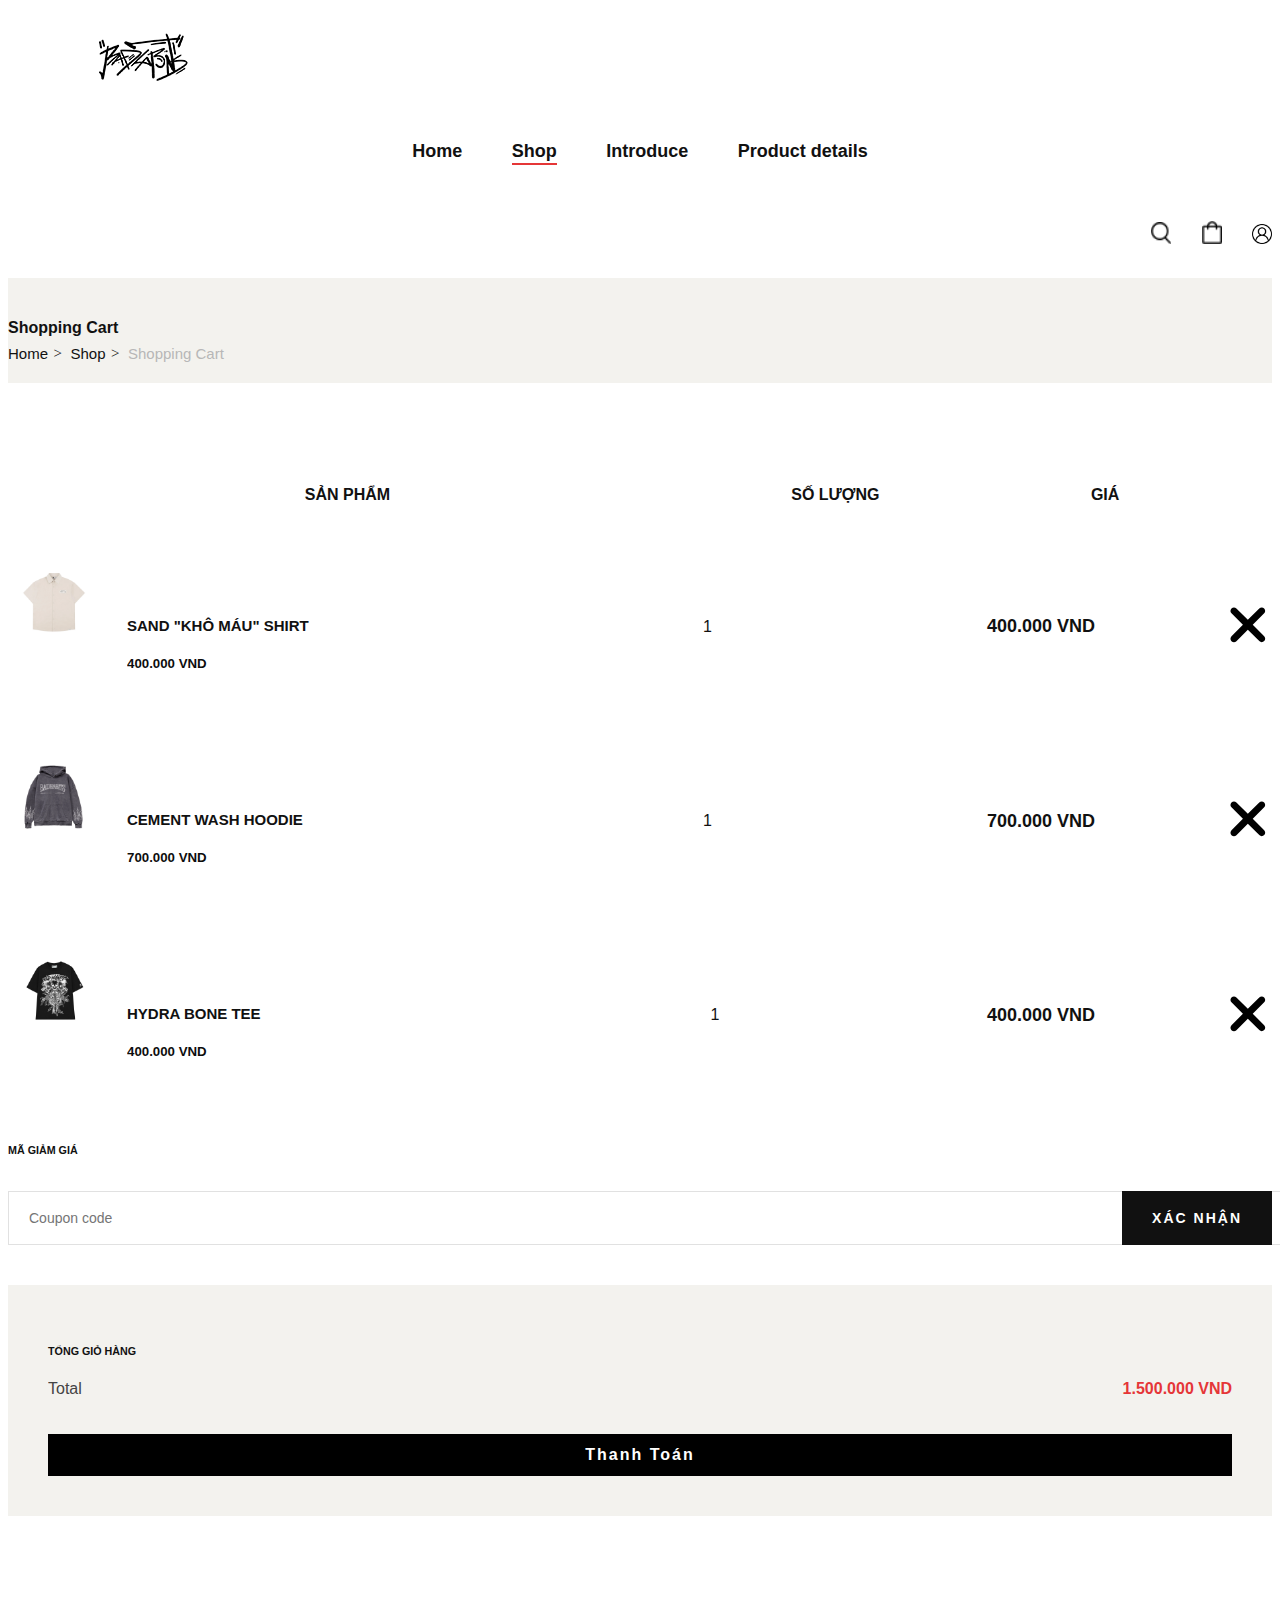
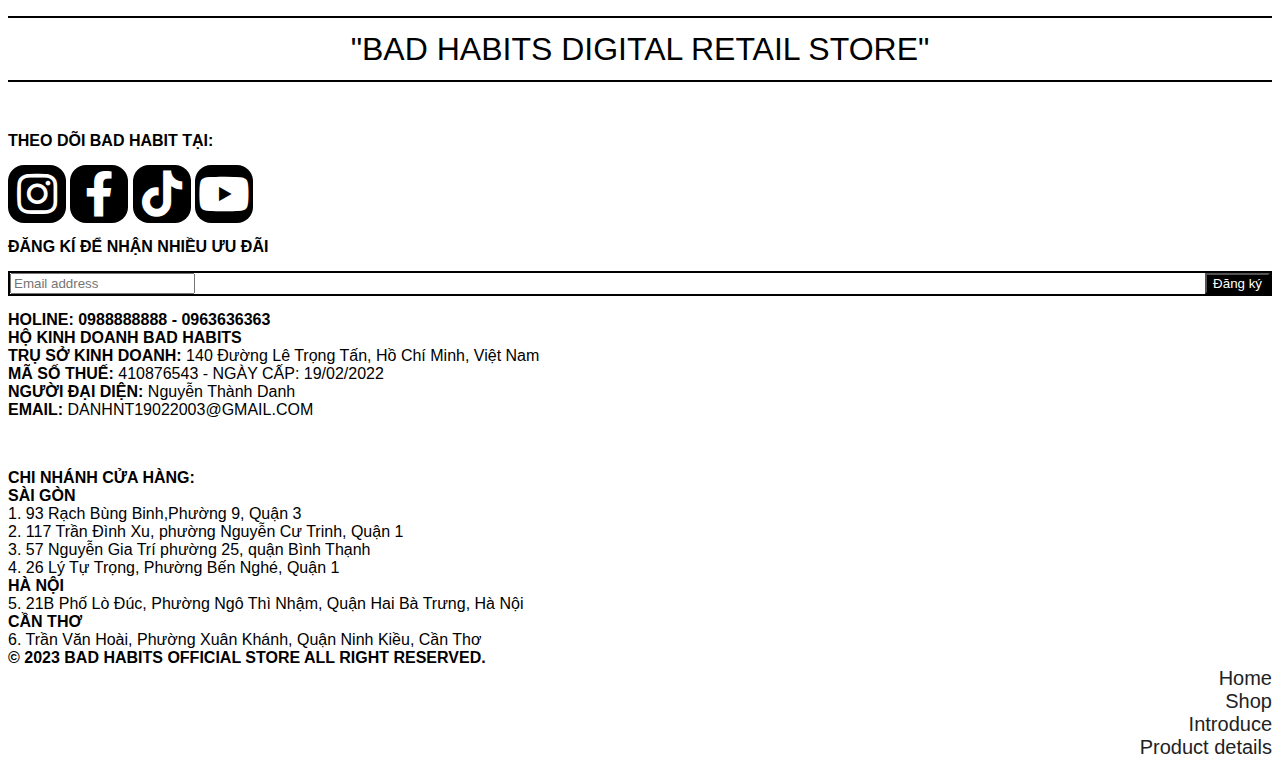
<file: shopping-cart.html>
<!doctype html>
<html lang="en">
  <head>
    <meta charset="utf-8">
    <meta name="viewport" content="width=device-width, initial-scale=1">
    <title>Trang chủ | Shop | Shopping Cart</title>
    <link href="https://cdn.jsdelivr.net/npm/bootstrap@5.3.0-alpha3/dist/css/bootstrap.min.css" rel="stylesheet" integrity="sha384-KK94CHFLLe+nY2dmCWGMq91rCGa5gtU4mk92HdvYe+M/SXH301p5ILy+dN9+nJOZ" crossorigin="anonymous">
    <link rel="stylesheet" href="https://cdnjs.cloudflare.com/ajax/libs/font-awesome/5.15.4/css/all.min.css" />
    <link rel="stylesheet" href="css/style.css">
  </head>
  <body>
    <header class="header">
        <div class="container-xxl">
            <div class="row">
                <div class="col-lg-3 col-md-3 col-sm-6">
                    <div class="header__logo">
                        <a href="./index.html"><img src="img/logo.png" alt=""></a>
                    </div>
                </div>
                <div class="col-lg-6 col-md-6 col-ms-6">
                    <nav class="header__menu">
                        <ul>
                            <li><a href="./index.html">Home</a></li>
                            <li class="active"><a href="./shop.html">Shop</a>
                                <ul class="dropdown">
                                    <li><a href="./shop.html">Men's</a></li>
                                    <li><a href="./shop.html">Women's</a></li>
                                    <li><a href="./shop.html">Tops</a></li>
                                    <li><a href="./shop.html">Bottoms</a></li>
                                    <li><a href="./shop.html">Outerwear</a></li>
                                    <li><a href="./shop.html">Accessories</a></li>
                                </ul>
                            </li>
                            <li><a href="./introduce.html">Introduce</a></li>
                            <li><a href="./product-details.html">Product details</a></li>
                        </ul>
                    </nav>
                </div>  
                <div class="col-lg-3 col-md-3">
                    <div class="header__nav__option">
                        <a href="./search.html"><img src="img/icon/search.png" alt=""></a>
                        <a href="./shopping-cart.html"><img src="img/icon/cart.png" alt=""></a>
                        <a href="./login.html"><img src="img/icon/user.png" alt=""></a>
                    </div>
                </div>
                <div class="col-md-1">
                    <label for="nav_mobile-input" class="nav_bars-btn">
                        <svg xmlns="http://www.w3.org/2000/svg" viewBox="0 0 448 512"><!--! Font Awesome Pro 6.4.0 by @fontawesome - https://fontawesome.com License - https://fontawesome.com/license (Commercial License) Copyright 2023 Fonticons, Inc. --><path d="M0 96C0 78.3 14.3 64 32 64H416c17.7 0 32 14.3 32 32s-14.3 32-32 32H32C14.3 128 0 113.7 0 96zM0 256c0-17.7 14.3-32 32-32H416c17.7 0 32 14.3 32 32s-14.3 32-32 32H32c-17.7 0-32-14.3-32-32zM448 416c0 17.7-14.3 32-32 32H32c-17.7 0-32-14.3-32-32s14.3-32 32-32H416c17.7 0 32 14.3 32 32z"/></svg>
                    </label>
                    <input type="checkbox" hidden name="nav_input" id="nav_mobile-input">
                    <label for="nav_mobile-input" class="nav_overlay"></label>
                    <nav class="nav_mobile">
                        <div class="nav_mobile-close">
                            <svg xmlns="http://www.w3.org/2000/svg" viewBox="0 0 384 512"><!--! Font Awesome Pro 6.4.0 by @fontawesome - https://fontawesome.com License - https://fontawesome.com/license (Commercial License) Copyright 2023 Fonticons, Inc. --><path d="M342.6 150.6c12.5-12.5 12.5-32.8 0-45.3s-32.8-12.5-45.3 0L192 210.7 86.6 105.4c-12.5-12.5-32.8-12.5-45.3 0s-12.5 32.8 0 45.3L146.7 256 41.4 361.4c-12.5 12.5-12.5 32.8 0 45.3s32.8 12.5 45.3 0L192 301.3 297.4 406.6c12.5 12.5 32.8 12.5 45.3 0s12.5-32.8 0-45.3L237.3 256 342.6 150.6z"/></svg>
                        </div>
                        <ul class="nav_mobile-list">
                            <li><a href="./index.html">Home</a></li>
                            <li><a href="./shop.html">Shop</a> </li>
                            <li><a href="./introduce.html">Introduce</a></li>
                            <li><a href="./product-details.html">Product details</a></li>
                        </ul>
                    </nav>
                </div>
                
            </div>
        </div>
    </header>
    <section class="breadcrumb-option">
        <div class="container">
            <div class="row">
                <div class="col-lg-12">
                    <div class="breadcrumb__text">
                        <h4>Shopping Cart</h4>
                        <div class="breadcrumb__links">
                            <a href="./index.html">Home</a>
                            <a href="./shop.html">Shop</a>
                            <span>Shopping Cart</span>
                        </div>
                    </div>
                </div>
            </div>
        </div>
    </section>
    <section class="shopping-cart spad">
        <div class="container">
            <div class="row">
                <div class="col-lg-8">
                    <div class="shopping__cart__table">
                        <table>
                            <thead>
                                <tr>
                                    <th>Sản phẩm</th>
                                    <th>Số lượng</th>
                                    <th>Giá</th>
                                    <th></th>
                                </tr>
                            </thead>
                            <tbody>
                                <tr>
                                    <td class="product__cart__item">
                                        <div class="product__cart__item__pic">
                                            <img src="img/ao1.png" alt="">
                                        </div>
                                        <div class="product__cart__item__text">
                                            <h6>SAND "KHÔ MÁU" SHIRT</h6>
                                            <h5>400.000 VND</h5>
                                        </div>
                                    </td>
                                    <td class="quantity__item">
                                        <div class="quantity">
                                            <div class="pro-qty-2">
                                                <input type="number" value="1">
                                            </div>
                                        </div>
                                    </td>
                                    <td class="cart__price">400.000 VND</td>
                                    <td class="cart__close">
                                        <svg xmlns="http://www.w3.org/2000/svg" viewBox="0 0 384 512"><!--! Font Awesome Pro 6.4.0 by @fontawesome - https://fontawesome.com License - https://fontawesome.com/license (Commercial License) Copyright 2023 Fonticons, Inc. --><path d="M342.6 150.6c12.5-12.5 12.5-32.8 0-45.3s-32.8-12.5-45.3 0L192 210.7 86.6 105.4c-12.5-12.5-32.8-12.5-45.3 0s-12.5 32.8 0 45.3L146.7 256 41.4 361.4c-12.5 12.5-12.5 32.8 0 45.3s32.8 12.5 45.3 0L192 301.3 297.4 406.6c12.5 12.5 32.8 12.5 45.3 0s12.5-32.8 0-45.3L237.3 256 342.6 150.6z"/></svg>
                                    </td>
                                </tr>
                                <tr>
                                    <td class="product__cart__item">
                                        <div class="product__cart__item__pic">
                                            <img src="img/ao8.png" alt="">
                                        </div>
                                        <div class="product__cart__item__text">
                                            <h6>CEMENT WASH HOODIE</h6>
                                            <h5>700.000 VND</h5>
                                        </div>
                                    </td>
                                    <td class="quantity__item">
                                        <div class="quantity">
                                            <div class="pro-qty-2">
                                                <input type="number" value="1">
                                            </div>
                                        </div>
                                    </td>
                                    <td class="cart__price">700.000 VND</td>
                                    <td class="cart__close">
                                        <svg xmlns="http://www.w3.org/2000/svg" viewBox="0 0 384 512"><!--! Font Awesome Pro 6.4.0 by @fontawesome - https://fontawesome.com License - https://fontawesome.com/license (Commercial License) Copyright 2023 Fonticons, Inc. --><path d="M342.6 150.6c12.5-12.5 12.5-32.8 0-45.3s-32.8-12.5-45.3 0L192 210.7 86.6 105.4c-12.5-12.5-32.8-12.5-45.3 0s-12.5 32.8 0 45.3L146.7 256 41.4 361.4c-12.5 12.5-12.5 32.8 0 45.3s32.8 12.5 45.3 0L192 301.3 297.4 406.6c12.5 12.5 32.8 12.5 45.3 0s12.5-32.8 0-45.3L237.3 256 342.6 150.6z"/></svg>
                                    </td>
                                </tr>
                                <tr>
                                    <td class="product__cart__item">
                                        <div class="product__cart__item__pic">
                                            <img src="img/ao6.png" alt="">
                                        </div>
                                        <div class="product__cart__item__text">
                                            <h6>HYDRA BONE TEE</h6>
                                            <h5>400.000 VND</h5>
                                        </div>
                                    </td>
                                    <td class="quantity__item">
                                        <div class="quantity">
                                            <div class="pro-qty-2">
                                                <input type="text" value="1">
                                            </div>
                                        </div>
                                    </td>
                                    <td class="cart__price">400.000 VND</td>
                                    <td class="cart__close">
                                        <svg xmlns="http://www.w3.org/2000/svg" viewBox="0 0 384 512"><!--! Font Awesome Pro 6.4.0 by @fontawesome - https://fontawesome.com License - https://fontawesome.com/license (Commercial License) Copyright 2023 Fonticons, Inc. --><path d="M342.6 150.6c12.5-12.5 12.5-32.8 0-45.3s-32.8-12.5-45.3 0L192 210.7 86.6 105.4c-12.5-12.5-32.8-12.5-45.3 0s-12.5 32.8 0 45.3L146.7 256 41.4 361.4c-12.5 12.5-12.5 32.8 0 45.3s32.8 12.5 45.3 0L192 301.3 297.4 406.6c12.5 12.5 32.8 12.5 45.3 0s12.5-32.8 0-45.3L237.3 256 342.6 150.6z"/></svg>
                                    </td>
                                </tr>
                            </tbody>
                        </table>
                    </div>
                </div>
                <div class="col-lg-4">
                    <div class="cart__discount">
                        <h6>Mã giảm giá</h6>
                        <form>
                            <input type="text" placeholder="Coupon code">
                            <button type="submit">Xác nhận</button>
                        </form>
                    </div>
                    <div class="cart__total">
                        <h6>Tổng giỏ hàng</h6>
                        <ul>
                            <li>Total <span>1.500.000 VND</span></li>
                        </ul>
                        <a href="./shopping-cart.html" class="primary-btn">Thanh Toán</a>
                    </div>
                </div>
            </div>
        </div>
    </section>
    <div class="container-fulid">
        <div class="text">
            <p>"BAD HABITS DIGITAL RETAIL STORE"</p>
        </div>
    </div>
    <footer class="footer">
        <div class="container-xxl">
            <div class="row">
                <div class="col-lg-3 col-md-6 col-sm-6">
                    <div class="footer_left">
                        <b>THEO DÕI BAD HABIT TẠI:</b>
                        <div class="hero_social">
                            <a href="https://www.instagram.com/badhabitsstore.vn/"><i class="fab fa-instagram"></i></a>
                            <a href="https://www.facebook.com/badhabitsstore"><i class="fab fa-facebook-f"></i></a>
                            <a href="https://www.tiktok.com/@doublebadstudio"><i class="fab fa-tiktok"></i></a>
                            <a href="https://www.youtube.com/c/BADHABITSSTORE/featured"><i class="fab fa-youtube"></i></a>
                        </div>
                        <b>ĐĂNG KÍ ĐỂ NHẬN NHIỀU ƯU ĐÃI</b>
                        <form class="footer_left_email">
                            <input type="text" placeholder="Email address">
                            <button type="submit">Đăng ký</button>
                        </form>
                        <b>HOLINE: 0988888888 - 0963636363</b><br/>
                        <b>HỘ KINH DOANH BAD HABITS</b>
                        <ul>
                            <li><b>TRỤ SỞ KINH DOANH:</b> 140 Đường Lê Trọng Tấn, Hồ Chí Minh, Việt Nam</li>
                            <li><b>MÃ SỐ THUẾ:</b> 410876543 - NGÀY CẤP: 19/02/2022</li>
                            <li><b>NGƯỜI ĐẠI DIỆN:</b> Nguyễn Thành Danh</li>
                            <li><b>EMAIL:</b> DANHNT19022003@GMAIL.COM</li>
                        </ul>
                    </div>
                </div>
                <div class="col-lg-5 offset-lg-1 col-md-3 col-sm-6">
                    <div class="footer_mid">
                        <b>CHI NHÁNH CỬA HÀNG:</b>
                        <br/>
                        <b>SÀI GÒN</b>
                        <ul>
                            <li>1. 93 Rạch Bùng Binh,Phường 9, Quận 3</li>
                            <li>2. 117 Trần Đình Xu, phường Nguyễn Cư Trinh, Quận 1</li>
                            <li>3. 57 Nguyễn Gia Trí phường 25, quận Bình Thạnh</li>
                            <li>4. 26 Lý Tự Trọng, Phường Bến Nghé, Quận 1</li>
                        </ul>
                        <b>HÀ NỘI</b>
                        <ul>
                            <li>5. 21B Phố Lò Đúc, Phường Ngô Thì Nhậm, Quận Hai Bà Trưng, Hà Nội</li>
                        </ul>
                        <b>CẦN THƠ</b>
                        <ul>
                            <li>6. Trần Văn Hoài, Phường Xuân Khánh, Quận Ninh Kiều, Cần Thơ</li>
                        </ul>
                        <b>© 2023 BAD HABITS OFFICIAL STORE ALL RIGHT RESERVED.</b>
                    </div>
                </div>
                <div class="col-lg-2 offset-lg-1 col-md-6 col-sm-6">
                    <div class="footer_right">
                        <ul>
                            <li><a href="./index.html">Home</a></li>
                            <li><a href="./shop.html">Shop</a> </li>
                            <li><a href="./introduce.html">Introduce</a></li>
                            <li><a href="./product-details.html">Product details</a></li>
                        </ul>
                    </div>
                </div>
            </div>
        </div>
    </footer>
    <script src="https://cdn.jsdelivr.net/npm/bootstrap@5.3.0-alpha3/dist/js/bootstrap.bundle.min.js" integrity="sha384-ENjdO4Dr2bkBIFxQpeoTz1HIcje39Wm4jDKdf19U8gI4ddQ3GYNS7NTKfAdVQSZe" crossorigin="anonymous"></script>
  </body>
</html>
</file>
<file: css/style.css>
html,
body {
	height: 100%;
	font-family: "Nunito Sans", sans-serif;
}

img {
	max-width: 100%;
}

a {
    text-decoration: none;
    color: #222;
}
a:hover,
a:focus {
	text-decoration: none;
	outline: none;
	color: #FF6633;
}

ul,
ol {
	padding: 0;
	margin: 0;
}

/*---------------------
  Helper CSS
-----------------------*/

.section-title {
	margin-bottom: 45px;
	text-align: center;
}

.section-title span {
	color: #e53637;
	font-size: 14px;
	font-weight: 700;
	text-transform: uppercase;
	letter-spacing: 2px;
	margin-bottom: 15px;
	display: block;
}

.section-title h2 {
	color: #111111;
	font-weight: 700;
	line-height: 46px;
}

.set-bg {
	background-repeat: no-repeat;
	background-size: cover;
	background-position: top center;
}

.spad {
	padding-top: 100px;
	padding-bottom: 100px;
}

.text-white h1,
.text-white h2,
.text-white h3,
.text-white h4,
.text-white h5,
.text-white h6,
.text-white p,
.text-white span,
.text-white li,
.text-white a {
	color: #fff;
}

/*---------------------
  Header
-----------------------*/

.header {
	background: white;
}

.header__logo {
	padding: 0 15px;
}

.header__logo a {
	display: inline-block;
}

.header__menu {
	text-align: center;
	padding: 26px 0;
}

.header__menu ul li {
	list-style: none;
	display: inline-block;
	margin-right: 45px;
	position: relative;
}

.header__menu ul li.active a:after {
	-webkit-transform: scale(1);
	-ms-transform: scale(1);
	transform: scale(1);
}

.header__menu ul li:hover a:after {
	-webkit-transform: scale(1);
	-ms-transform: scale(1);
	transform: scale(1);
}

.header__menu ul li:hover .dropdown {
	top: 32px;
	opacity: 1;
	visibility: visible;
}

.header__menu ul li:last-child {
	margin-right: 0;
}

.header__menu ul li .dropdown {
	position: absolute;
	left: 0;
	top: 56px;
	width: 150px;
	background: #111111;
	text-align: left;
	padding: 5px 0;
	z-index: 9;
	opacity: 0;
	visibility: hidden;
	-webkit-transition: all, 0.3s;
	-o-transition: all, 0.3s;
	transition: all, 0.3s;
}

.header__menu ul li .dropdown li {
	display: block;
	margin-right: 0;
}

.header__menu ul li .dropdown li a {
	font-size: 14px;
	color: #ffffff;
	font-weight: 400;
	padding: 5px 20px;
	text-transform: capitalize;
}

.header__menu ul li .dropdown li a:after {
	display: none;
}

.header__menu ul li a {
	font-size: 18px;
	color: #111111;
	display: block;
	font-weight: 600;
	position: relative;
	padding: 3px 0;
}

.header__menu ul li a:after {
	position: absolute;
	left: 0;
	bottom: 0;
	width: 100%;
	height: 2px;
	background: #e53637;
	content: "";
	-webkit-transition: all, 0.5s;
	-o-transition: all, 0.5s;
	transition: all, 0.5s;
	-webkit-transform: scale(0);
	-ms-transform: scale(0);
	transform: scale(0);
}

.header__nav__option {
	text-align: right;
	padding: 30px 0;
}

.header__nav__option a {
	display: inline-block;
	margin-right: 26px;
	position: relative;
}

.header__nav__option img {
	width: 20px;
}

.header__nav__option a:last-child {
	margin-right: 0;
}

.best_seller {
	padding: 50px 0;
	text-align:center;
}
.text {
    border-top: 2px solid;
	border-bottom: 2px solid;
	text-align:center;
	font-size:32px;
}
.text p{
	line-height:32px;
	margin:15px 0;
}
/*---------------------
  Footer
-----------------------*/

.footer {
	background: white;
	padding-top: 50px;
}

.footer_left {
	margin-bottom: 50px;
}
.footer_left li{
	list-style: none;
}

.footer_left_email {
	border: 2px solid black;
	margin: 15px 0;
}

.hero_social a i{
	background:black;
	color: white;
	width: 58px;
	font-size: 46px;
	border-radius: 1rem;
	margin:15px 0;
	text-align:center;
	line-height:58px;
}

.footer_left_email button {
	background: black;
	color:white;
	float: right;
}

.footer_mid li{
	list-style: none;

}
.footer_right {
	text-align:right;

}

.footer_right li{
	list-style: none;
	font-size:20px;	
	color: black;
}

/*---------------------
  Breadcrumb
-----------------------*/

.breadcrumb-option {
	background: #f3f2ee;
	padding: 20px 0;
}

.breadcrumb__text h4 {
	color: #111111;
	font-weight: 700;
	margin-bottom: 8px;
}

.breadcrumb__links a {
	font-size: 15px;
	color: #111111;
	margin-right: 18px;
	display: inline-block;
	position: relative;
}

.breadcrumb__links a:after {
	position: absolute;
	right: -14px;
	top: 0;
	content: ">";
	font-family: "FontAwesome";
}

.breadcrumb__links span {
	font-size: 15px;
	color: #b7b7b7;
	display: inline-block;
}

.product_details {
	padding: 50px 0;
}

.information {
padding: 150px 0;
margin-left: 28px;
}

.information button {
	padding: 8px;
	background-color: #FF6633;
	border: none;
	font-size:36px;
	margin-bottom: 8px;
}

.information b{
	font-size:32px;
}

.information p{
	font-size:18px;
}

.product_details_suggest {
	border-top: 2px solid black;
	padding: 50px 0;
	text-align:center;
}

/*---------------------
  Shop
-----------------------*/

.shop {
	margin: 50px 0;
}

.nav_search li {
	list-style: none;
}

.shop_left {
	text-align:right;
	background-color:#f3f2ee;
}

.shop_left li {
	color: #b7b7b7;
	font-size: 24px;
}
.shop_left b{
	font-size: 24px;
}

.shop_product {
	text-align:center;
}

.pagination {
	display: inline-block;
	padding: 25px 0;
}

.pagination a {
	color: black;
	justify-content: center;
	padding: 8px 16px;
	text-decoration: none;
}
/*---------------------
  Shopping Cart
-----------------------*/

.product__cart__item__pic img{
	width: 86px;
	height: 86px;
}

.shopping__cart__table {
	margin-bottom: 30px;
}

.shopping__cart__table table {
	width: 100%;
}

.shopping__cart__table table thead {
	border-bottom: 1px solid #f2f2f2;
}

.shopping__cart__table table thead tr th {
	color: #111111;
	font-size: 16px;
	font-weight: 700;
	text-transform: uppercase;
	padding-bottom: 25px;
}

.shopping__cart__table table tbody tr {
	border-bottom: 1px solid #f2f2f2;
}

.shopping__cart__table table tbody tr td {
	padding-bottom: 30px;
	padding-top: 30px;
}

.shopping__cart__table table tbody tr td.product__cart__item {
	width: 400px;
}

.shopping__cart__table table tbody tr td.product__cart__item .product__cart__item__pic {
	float: left;
	margin-right: 30px;
}

.shopping__cart__table table tbody tr td.product__cart__item .product__cart__item__text {
	overflow: hidden;
	padding-top: 21px;
}

.product__cart__item__text h6 {
	color: #111111;
	font-size: 15px;
	font-weight: 600;
	margin-bottom: 10px;
}

.product__cart__item__text h5 {
	color: #0d0d0d;
	font-weight: 700;
}

.shopping__cart__table table tbody tr td.quantity__item {
	width: 175px;
}

.shopping__cart__table table tbody tr td.quantity__item .quantity .pro-qty-2 {
	width: 80px;
}

.shopping__cart__table table tbody tr td.quantity__item .quantity .pro-qty-2 input {
	width: 50px;
	border: none;
	text-align: center;
	color: #111111;
	font-size: 16px;
}

.shopping__cart__table table tbody tr td.quantity__item .quantity .pro-qty-2 .qtybtn {
	font-size: 16px;
	color: #888888;
	width: 10px;
	cursor: pointer;
}

.shopping__cart__table table tbody tr td.cart__price {
	color: #111111;
	font-size: 18px;
	font-weight: 700;
	width: 140px;
}

.cart__discount {
	margin-bottom: 40px;
}

.cart__discount h6 {
	color: #111111;
	font-weight: 700;
	text-transform: uppercase;
	margin-bottom: 35px;
}

.cart__discount form {
	position: relative;
}

.cart__discount form input {
	font-size: 14px;
	color: #b7b7b7;
	height: 50px;
	width: 100%;
	border: 1px solid #e1e1e1;
	padding-left: 20px;
}

.cart__discount form button {
	font-size: 14px;
	color: #ffffff;
	font-weight: 700;
	letter-spacing: 2px;
	text-transform: uppercase;
	background: #111111;
	padding: 0 30px;
	border: none;
	position: absolute;
	right: 0;
	top: 0;
	height: 100%;
}

.cart__total {
	background: #f3f2ee;
	padding: 35px 40px 40px;
}

.cart__total h6 {
	color: #111111;
	text-transform: uppercase;
	margin-bottom: 12px;
}

.cart__total ul {
	margin-bottom: 25px;
}

.cart__total ul li {
	list-style: none;
	font-size: 16px;
	color: #444444;
	line-height: 40px;
	overflow: hidden;
}

.cart__total ul li span {
	font-weight: 700;
	color: #e53637;
	float: right;
}

.cart__total .primary-btn {
	display: block;
	padding: 12px 10px;
	text-align: center;
	letter-spacing: 2px;
}

.cart__close {
	width: 24px;
	height: 24px;
}

.primary-btn {
	background-color: black;
	color: white;
	font-weight: 700;
}

/* Login, Register*/

.login {
	padding: 100px;
	text-align: center;
}

.login div{
	margin-bottom:25px;
}

.login_top h4{
	text-align: center;
	font-size: 26px;
	font-weight: 700;
}

.login_button {
	background-color: black;
	color: white;
	font-size:16px;
	width: 146px;
	height: 48px;
	font-weight: 600;
}

.login_input {
	background-color:#f5f5f5;
	border:none;
	padding: 12px;
	width: 540px;
	height: 55px;
}

.rep_pass {
	font-weight: 500;
}
.form-text {
	font-size:16px;
}

/* Search */

.search {
	padding: 100px;
	text-align: center;
}

.search_top h4{
	text-align: center;
	font-size: 26px;
	font-weight: 700;
}

.search_button {
	background-color: black;
	color: white;
	font-size:16px;
	width: 146px;
	height: 55px;
	font-weight: 600;
}

.search_input {
	background-color:#f5f5f5;
	border:none;
	padding: 12px;
	width: 540px;
	height: 55px;
}

.search_img {
	color:white;
}

/* Introduce */

.introduce {
	padding: 100px 0;
	margin-left: 200px;
}

.m-t-5{
    margin-top: 5px;
}
.m-t-0 {
	margin-bottom: 10px;
}
.card {
    background: white;
    margin-bottom: 30px;
    transition: .5s;
    border: none;
    border-radius: .1875rem;
    display: inline-block;
    position: relative;
    width: 100%;
    box-shadow: none;
}
.card .body {
    font-size: 18px;
    color: #424242;
    padding: 20px;
    font-weight: 400;
}
.profile-page .profile-header {
    position: relative
}

.profile-page .profile-header .profile-image img {
    border-radius: 50%;
    width: 360px;
    border: 1px solid #fff;
    box-shadow: 0 3px 6px rgba(0, 0, 0, 0.16), 0 3px 6px rgba(0, 0, 0, 0.23)
}

.profile-page .profile-sub-header {
    min-height: 60px;
    width: 100%
}

.profile-page .profile-sub-header ul.box-list {
    display: inline-table;
    table-layout: fixed;
    width: 100%;
    background: #eee
}

.profile-page .profile-sub-header ul.box-list li {
    border-right: 1px solid #e0e0e0;
    display: table-cell;
    list-style: none
}

.profile-page .profile-sub-header ul.box-list li:last-child {
    border-right: none
}

.profile-page .profile-sub-header ul.box-list li a {
    display: block;
    padding: 15px 0;
    color: #424242
}

.go_index {
	margin-top: 50px;
	text-align:center;
}
/* Mobile */

.nav_bars-btn {
	width: 20px;
	height:20px;
	color:black;
	display:none;
	float: right;
	margin-bottom: 8px;
}
.nav_overlay {
	position: fixed;
	top:0;
	right: 0;
	bottom: 0;
	left: 0;
	background-color: rgba(0, 0, 0, 0.3);
	display: none;
}
.nav_mobile {
	position: fixed;
	top: 0;
	left: 0;
	bottom: 0;
	width: 320px;
	max-width:100%;
	background-color: white;
	transform: translateX(-100%);
	transition: transform linear 0.2s;
}

.nav_mobile-list {
	margin-top: 24px;
	margin-left:1rem;
}

.nav_mobile-list li{
	list-style: none;
}

.nav_mobile-list li a{
	text-decoration:none;
	color: black;
	display:block;
	padding: 8px 0;
	font-size: 1.4rem;
}

.nav_mobile-close {
	width: 28px;
	height: 28px;
	color: black;
	position: absolute;
	top: 0.4rem;
	right: 1rem;
}

.nav_input {
	display: none;
}

.nav_input:checked ~ .nav_overlay {
	display: block;
}

.nav_input:checked ~ .nav_mobile {
	transform: translateX(0%);
}

@media (max-width:991px) {
	.nav_bars-btn {
		display:block;
	}
	.header__menu {
		display:none;
	}

}
</file>
